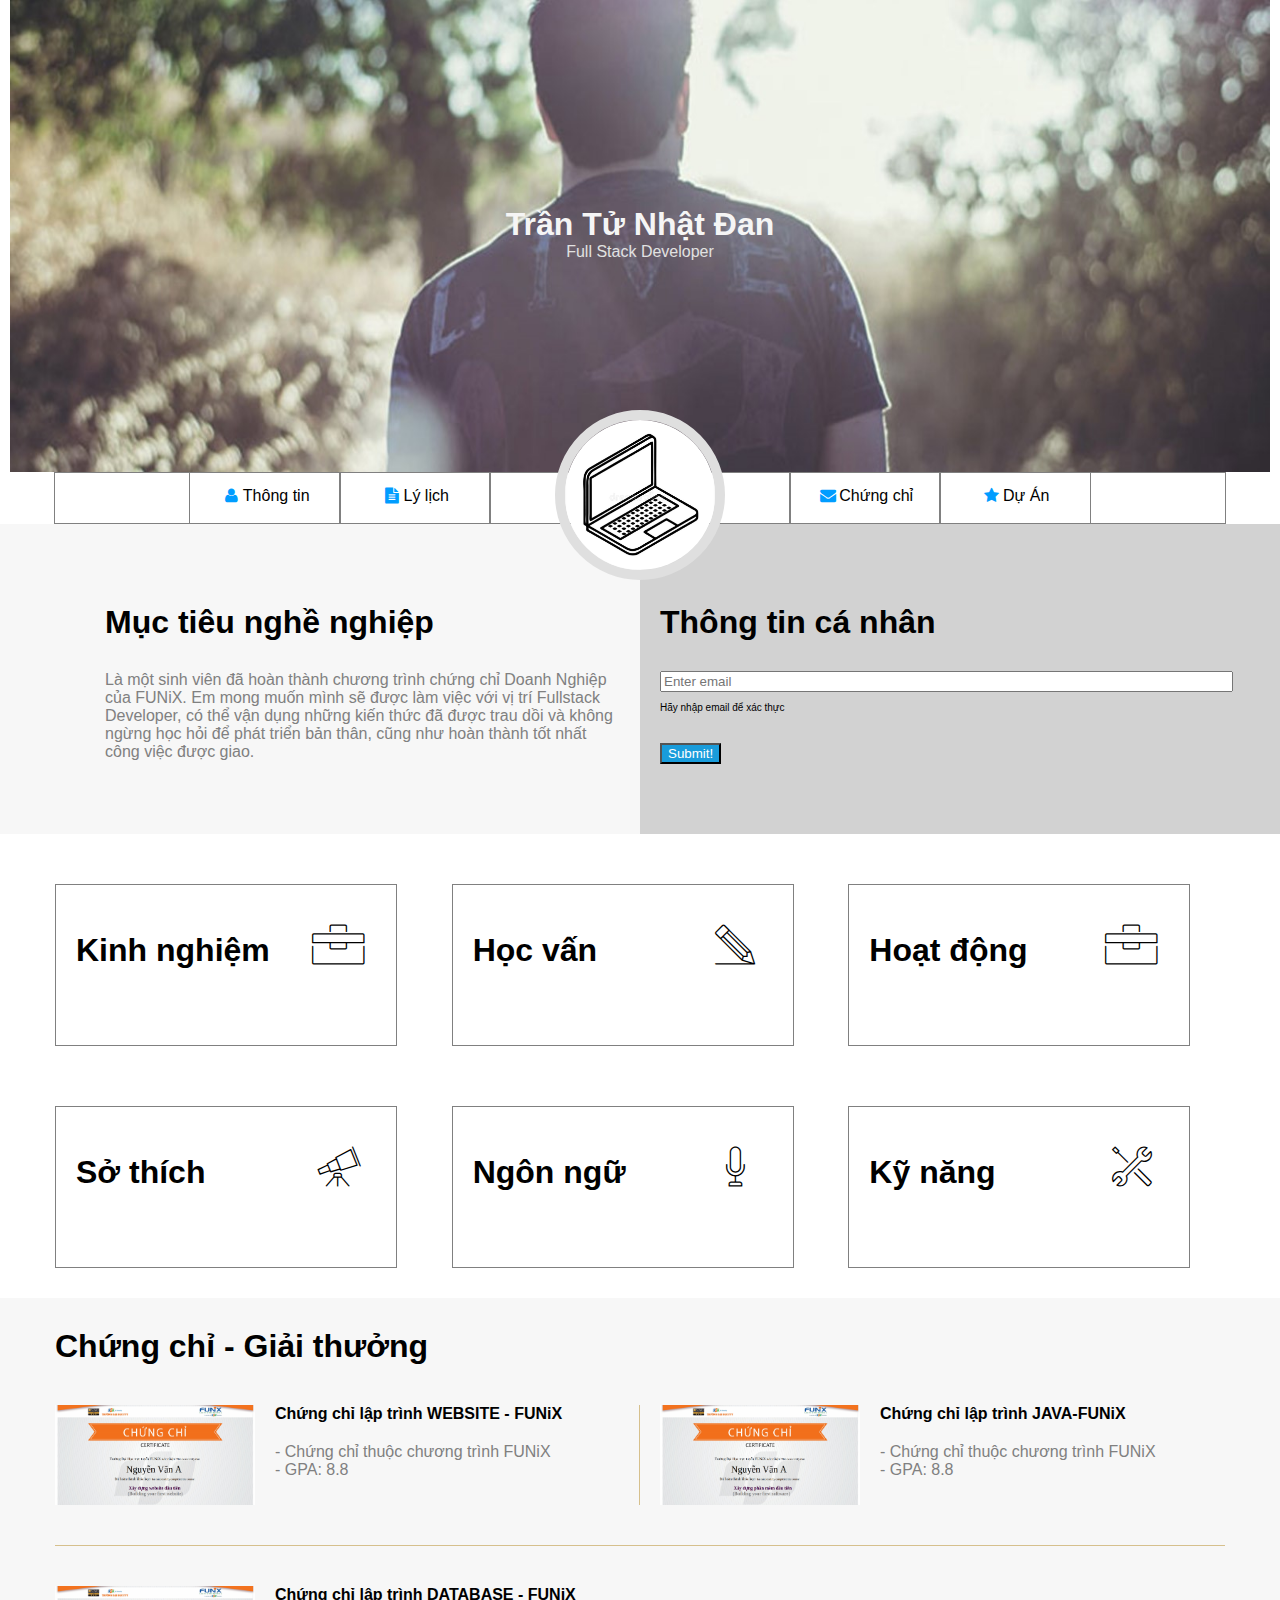
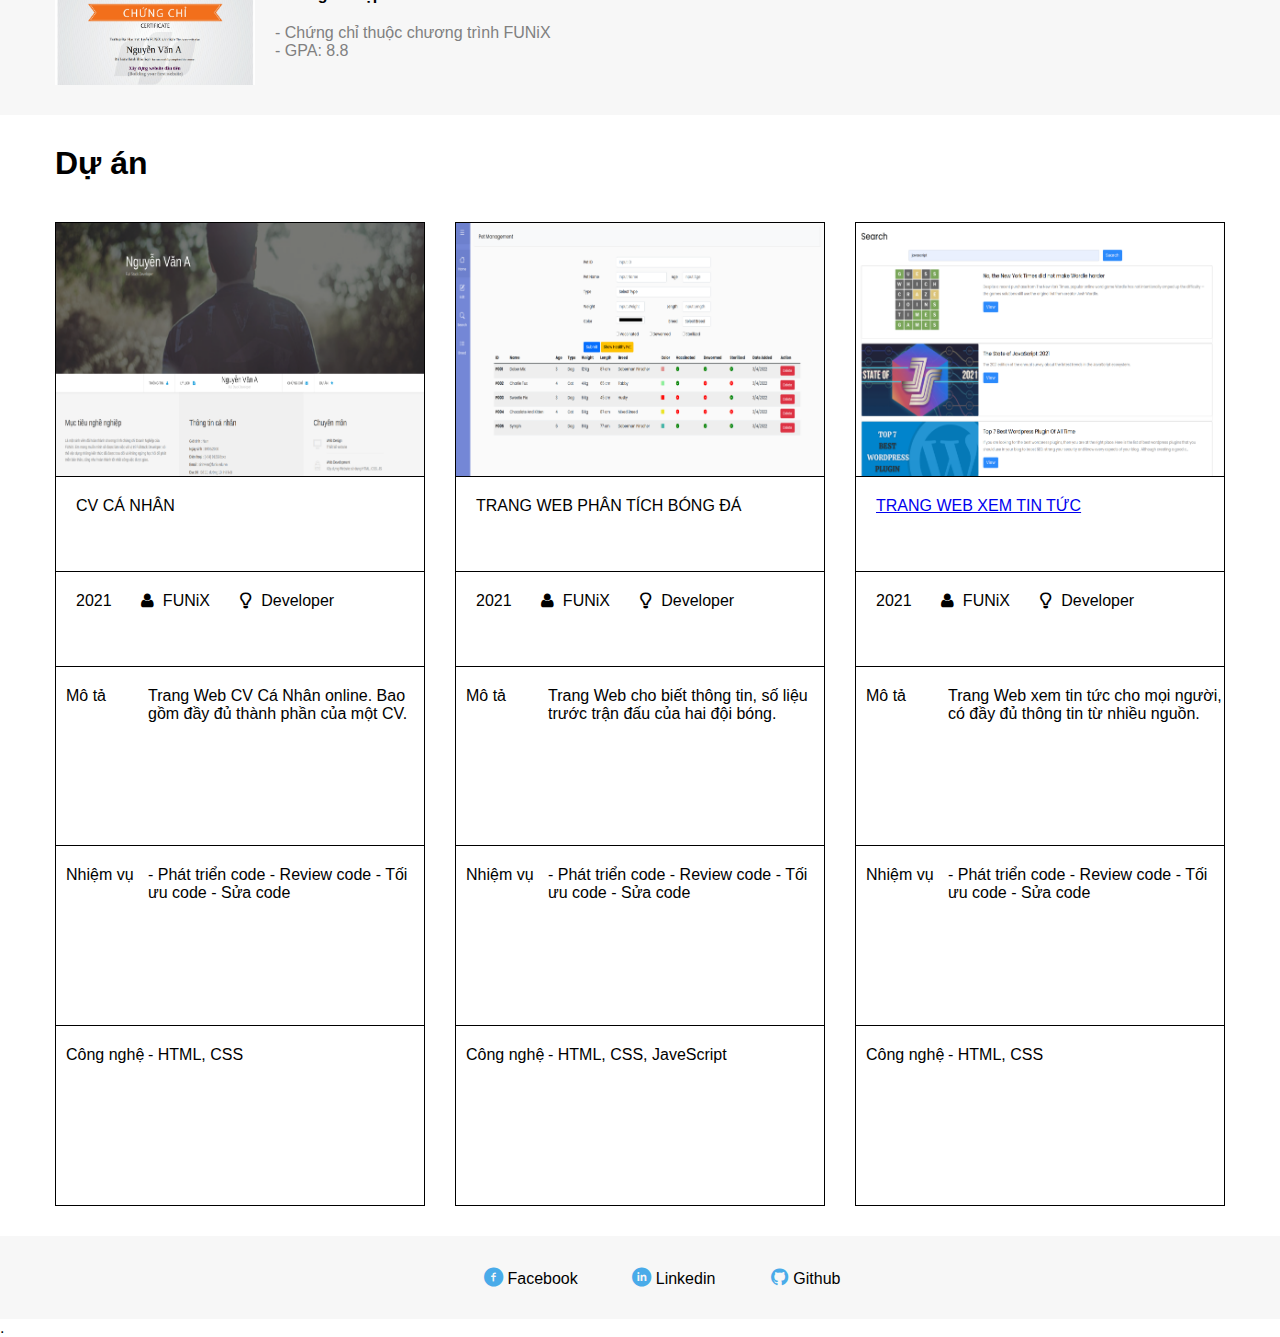
<file: index.html>
<!DOCTYPE html>
<html lang="en">
  <head>
    <meta charset="UTF-8" />
    <meta http-equiv="X-UA-Compatible" content="IE=edge" />
    <meta name="viewport" content="width=device-width, initial-scale=1.0" />
    <link rel="stylesheet" href="./css/style.css" />
    <link rel="stylesheet" href="./css/laptop.css" />
    <link rel="stylesheet" href="./css/tablet.css" />
    <link rel="stylesheet" href="./css/mobile.css" />
    <link rel="stylesheet" href="./css/font.css" />
    <link
      href="https://cdn.jsdelivr.net/npm/bootstrap@5.0.2/dist/css/bootstrap.min.css"
      rel="stylesheet"
      integrity="sha384-EVSTQN3/azprG1Anm3QDgpJLIm9Nao0Yz1ztcQTwFspd3yD65VohhpuuCOmLASjC"
      crossorigin="anonymous"
    />
    <title>Assignment 03</title>
  </head>
  <body>
    <div class="profile">
      <div id="banner" style="padding: 0 10px">
        <img
          class="banner-pics"
          src="images/banner.jpg"
          alt="Banner-picture"
          width="1500"
          height="472"
        />
        <div class="banner-text">
          <h1>Trần Tử Nhật Đan</h1>
          <span>Full Stack Developer</span>
        </div>
      </div>

      <section id="nav-bar">
        <nav class="container" id="navigation-bar">
          <div class="nothing"></div>
          <a class="infos" href="#"><i class="icon-user"></i>Thông tin</a>
          <a class="background infos" href="#"
            ><i class="icon-doc-text-inv"></i>Lý lịch</a
          >
          <div class="name infos">
            <!--<h2>Trần Tử Nhật Đan</h2>
            <span>Full Stack Developer</span>-->
          </div>
          <a class="certificate infos" href="#"
            ><i class="icon-mail-alt"></i>Chứng chỉ</a
          >
          <a class="project infos" href="#"><i class="icon-star-1"></i>Dự Án</a>
          <div class="nothing"></div>
        </nav>
      </section>

      <section id="about" class="bg-grey">
        <div class="container">
          <div id="target">
            <h1 class="section-title">Mục tiêu nghề nghiệp</h1>
            <p class="target-info">
              Là một sinh viên đã hoàn thành chương trình chứng chỉ Doanh Nghiệp
              của FUNiX. Em mong muốn mình sẽ được làm việc với vị trí Fullstack
              Developer, có thể vận dụng những kiến thức đã được trau dồi và
              không ngừng học hỏi để phát triển bản thân, cũng như hoàn thành
              tốt nhất công việc được giao.
            </p>
          </div>
          <div id="personal-info">
            <h1 class="section-title">Thông tin cá nhân</h1>
            <div class="hide person-infos">
              <ul class="mt-40 info">
                <li><span>Giới tính</span> : Nam</li>
                <li><span>Ngày sinh</span> : 18/12/2007</li>
                <li><span>Điện thoại</span> : (+84) 901425xxx</li>
                <li><span>Email</span> : sinhvien@funix.edu.vn</li>
                <li><span>Địa chỉ</span> : Bình Thạnh, Tp.HCM</li>
                <li><span>Website</span> : https://abc.tech</li>
              </ul>
              <a class="links" href="#"><i class="icon-twitter"></i></a>
              <a class="links" href="#"><i class="icon-facebook"></i></a>
              <a class="links" href="#"><i class="icon-gplus"></i></a>
              <a class="links" href="#"><i class="icon-linkedin"></i></a>
            </div>
            <section class="email-submit">
              <input type="email" class="email" placeholder="Enter email" />
              <div class="normal line">Hãy nhập email để xác thực</div>
              <div class="hide error line">Not a valid email</div>
              <button class="btn submit">Submit!</button>
            </section>
          </div>
        </div>
      </section>
    </div>
    <img
      class="profile-img"
      src="images/default-avatar.webp"
      alt="profile-img"
    />
    <section id="job-info">
      <div class="container">
        <div class="job-box" style="margin-top: 20px">
          <h1>Kinh nghiệm</h1>
          <i class="ic-toolbox"></i>
          <div class="skills job-box--0 job">
            <ul class="small-job">
              <li>
                <h2>Công ty X</h2>
                <p><em>11/2022 - Hiện tại</em></p>
                <ul>
                  <li>Full Stack Developer.</li>
                  <li>
                    Xây dựng, phát triển Website theo thiết kế và yêu cầu được
                    giao.
                  </li>
                  <li>Phân tích và quản lí các hệ CSDL của công ty.</li>
                </ul>
              </li>
              <li>
                <h2>Công ty Y</h2>
                <p><em>03/2018 - 09/2022</em></p>
                <ul>
                  <li>Thiết kế Website theo thiết kế của khách hàng.</li>
                  <li>Làm Slide qua các công cụ: PowerPoint, Canva.</li>
                </ul>
              </li>
            </ul>
          </div>
          <div class="view more">↓ View More</div>
          <div class="view less">↑ View Less</div>
        </div>
        <div class="job-box" style="margin-top: 20px">
          <h1>Học vấn</h1>
          <i class="ic-pencil"></i>
          <div class="skills job-box--1 job">
            <ul class="small-job">
              <li>
                <h2>FUNiX</h2>
                <p><em>10/2022 - Hiện tại</em></p>
                <ul>
                  <li>
                    Đang hoàn thành cách chứng chỉ về Lập trình và thiết kế.
                  </li>
                  <li>GPA: 9 / 10</li>
                </ul>
              </li>
              <li>
                <h2>THPT chuyên PTNK</h2>
                <p><em>6/2022 - Hiện tại</em></p>
                <ul>
                  <li>
                    Đang hoàn thành chương trình học về lập trình và công nghệ
                    thông tin.
                  </li>
                  <li>GPA: 9.5 / 10</li>
                </ul>
              </li>
              <li>
                <h2>THPT chuyên Trần Đại Nghĩa</h2>
                <p><em>6/2018 - 5/2022</em></p>
                <ul>
                  <li>Học về các cấu trúc dữ liệu dùng trong lập trình.</li>
                  <li>GPA: 9.2 / 10</li>
                </ul>
              </li>
            </ul>
          </div>
          <div class="view more">↓ View More</div>
          <div class="view less">↑ View Less</div>
        </div>
        <div class="job-box" style="margin-top: 20px">
          <h1>Hoạt động</h1>
          <i class="ic-toolbox"></i>
          <div class="skills job-box--2 job">
            <ul class="small-job">
              <li>
                <h2>Câu lạc bộ Chess NK</h2>
                <p><em>02/2023 - Hiện tại</em></p>
                <ul>
                  <li>Giải Khuyến Khích cấp trường.</li>
                  <li>Tham gia thường xuyên vào các buổi gặp mặt.</li>
                </ul>
              </li>
              <li>
                <h2>Câu lạc bộ Bóng đá</h2>
                <p><em>01/2023 - Hiện tại</em></p>
                <ul>
                  <li>Tập luyện thường xuyên.</li>
                </ul>
              </li>
              <li>
                <h2>Câu lạc bộ Văn Nghệ</h2>
                <p><em>09/2023 - Hiện tại</em></p>
                <ul>
                  <li>Tham gia vào hầu hết các buổi họp.</li>
                  <li>Thực hiện được nhiệm vụ được giao.</li>
                </ul>
              </li>
            </ul>
          </div>
          <div class="view more">↓ View More</div>
          <div class="view less">↑ View Less</div>
        </div>
        <div class="job-box" style="margin-top: 20px">
          <h1>Sở thích</h1>
          <i class="ic-telescope"></i>
          <div id="favorite" class="skills job-box--3">
            <div>
              <i class="ic-megaphone"></i>
              <h2>Âm nhạc</h2>
            </div>
            <div>
              <i class="ic-strategy"></i>
              <h2>Cờ vua</h2>
            </div>
            <div>
              <i class="ic-hotairballoon"></i>
              <h2>Du lịch</h2>
            </div>
            <div>
              <i class="ic-basket"></i>
              <h2>Nấu ăn</h2>
            </div>
          </div>
          <div class="view more">↓ View More</div>
          <div class="view less">↑ View Less</div>
        </div>
        <div class="job-box" style="margin-top: 20px">
          <h1>Ngôn ngữ</h1>
          <i class="ic-mic"></i>
          <div class="skills job-box--4">
            <h2>English - IELTS 7.0</h2>
            <div><span></span><span></span><span class="none"></span></div>
            <h2>Vietnamese - Người bản địa</h2>
            <div><span></span><span></span><span></span></div>
          </div>
          <div class="view more">↓ View More</div>
          <div class="view less">↑ View Less</div>
        </div>
        <div class="job-box" style="margin-top: 20px">
          <h1>Kỹ năng</h1>
          <i class="ic-tools-2"></i>
          <div class="skills job-box--5">
            <h2>HTML</h2>
            <div><span></span><span></span><span class="none"></span></div>
            <h2>CSS</h2>
            <div>
              <span></span><span class="none"></span><span class="none"></span>
            </div>
            <h2>C++</h2>
            <div><span></span><span></span><span></span></div>
            <h2>Python</h2>
            <div>
              <span></span><span class="none"></span><span class="none"></span>
            </div>
          </div>
          <div class="view more">↓ View More</div>
          <div class="view less">↑ View Less</div>
        </div>
      </div>
    </section>
    <section id="certificate" class="bg-grey">
      <div class="container">
        <h1 class="section-title certi-title">Chứng chỉ - Giải thưởng</h1>
        <div class="certi-box">
          <div class="certi-info-1">
            <img src="images/Cert_DBI.png" alt="certi" width="200px" />
            <h2>Chứng chỉ lập trình WEBSITE - FUNiX</h2>
            <p>- Chứng chỉ thuộc chương trình FUNiX</p>
            <p>- GPA: 8.8</p>
          </div>
          <div class="certi-info-2">
            <img src="images/Cert_PRF.png" alt="certi" width="200px" />
            <h2>Chứng chỉ lập trình JAVA-FUNiX</h2>
            <p>- Chứng chỉ thuộc chương trình FUNiX</p>
            <p>- GPA: 8.8</p>
          </div>
          <div class="certi-info-3">
            <img src="images/Cert_WEB.png" alt="certi" width="200px" />
            <h2>Chứng chỉ lập trình DATABASE - FUNiX</h2>
            <p>- Chứng chỉ thuộc chương trình FUNiX</p>
            <p>- GPA: 8.8</p>
          </div>
        </div>
      </div>
    </section>

    <section id="project">
      <div class="container">
        <h1 class="section-title">Dự án</h1>
        <div class="proj-box">
          <div class="proj">
            <img
              class="proj-img"
              src="images/project_1.png"
              alt="project"
              width="400px"
            />
            <div class="first-proj-header proj-header">CV CÁ NHÂN</div>
            <div class="proj-header">
              2021 <i class="icon-user"></i> FUNiX
              <i class="icon-lamp"></i> Developer
            </div>
            <div class="proj-info">Mô tả</div>
            <div>
              Trang Web CV Cá Nhân online. Bao gồm đầy đủ thành phần của một CV.
            </div>
            <div class="proj-info">Nhiệm vụ</div>
            <div>- Phát triển code - Review code - Tối ưu code - Sửa code</div>
            <div class="proj-info">Công nghệ</div>
            <div>- HTML, CSS</div>
          </div>
          <div class="proj">
            <img
              class="proj-img"
              src="images/project_2.png"
              alt="project"
              width="400px"
            />
            <div class="first-proj-header proj-header">
              TRANG WEB PHÂN TÍCH BÓNG ĐÁ
            </div>
            <div class="proj-header">
              2021 <i class="icon-user"></i> FUNiX
              <i class="icon-lamp"></i> Developer
            </div>
            <div class="proj-info">Mô tả</div>
            <div>
              Trang Web cho biết thông tin, số liệu trước trận đấu của hai đội
              bóng.
            </div>
            <div class="proj-info">Nhiệm vụ</div>
            <div>- Phát triển code - Review code - Tối ưu code - Sửa code</div>
            <div class="proj-info">Công nghệ</div>
            <div>- HTML, CSS, JaveScript</div>
          </div>
          <div class="proj">
            <img
              class="proj-img"
              src="images/project_3.png"
              alt="project"
              width="400px"
            />
            <div class="first-proj-header proj-header">
              <a class="project-1" href="project.html">TRANG WEB XEM TIN TỨC</a>
            </div>
            <div class="proj-header">
              2021 <i class="icon-user"></i> FUNiX
              <i class="icon-lamp"></i> Developer
            </div>
            <div class="proj-info">Mô tả</div>
            <div>
              Trang Web xem tin tức cho mọi người, có đầy đủ thông tin từ nhiều
              nguồn.
            </div>
            <div class="proj-info">Nhiệm vụ</div>
            <div>- Phát triển code - Review code - Tối ưu code - Sửa code</div>
            <div class="proj-info">Công nghệ</div>
            <div>- HTML, CSS</div>
          </div>
        </div>
      </div>
    </section>

    <section id="footer" class="bg-grey">
      <div class="container">
        <ul>
          <li><i class="icon-facebook-circled"></i>Facebook</li>
          <li><i class="icon-linkedin-circled"></i>Linkedin</li>
          <li><i class="icon-github-circled"></i>Github</li>
        </ul>
      </div>
    </section>
    <script src="script.js"></script>
    .
  </body>
</html>
</file>
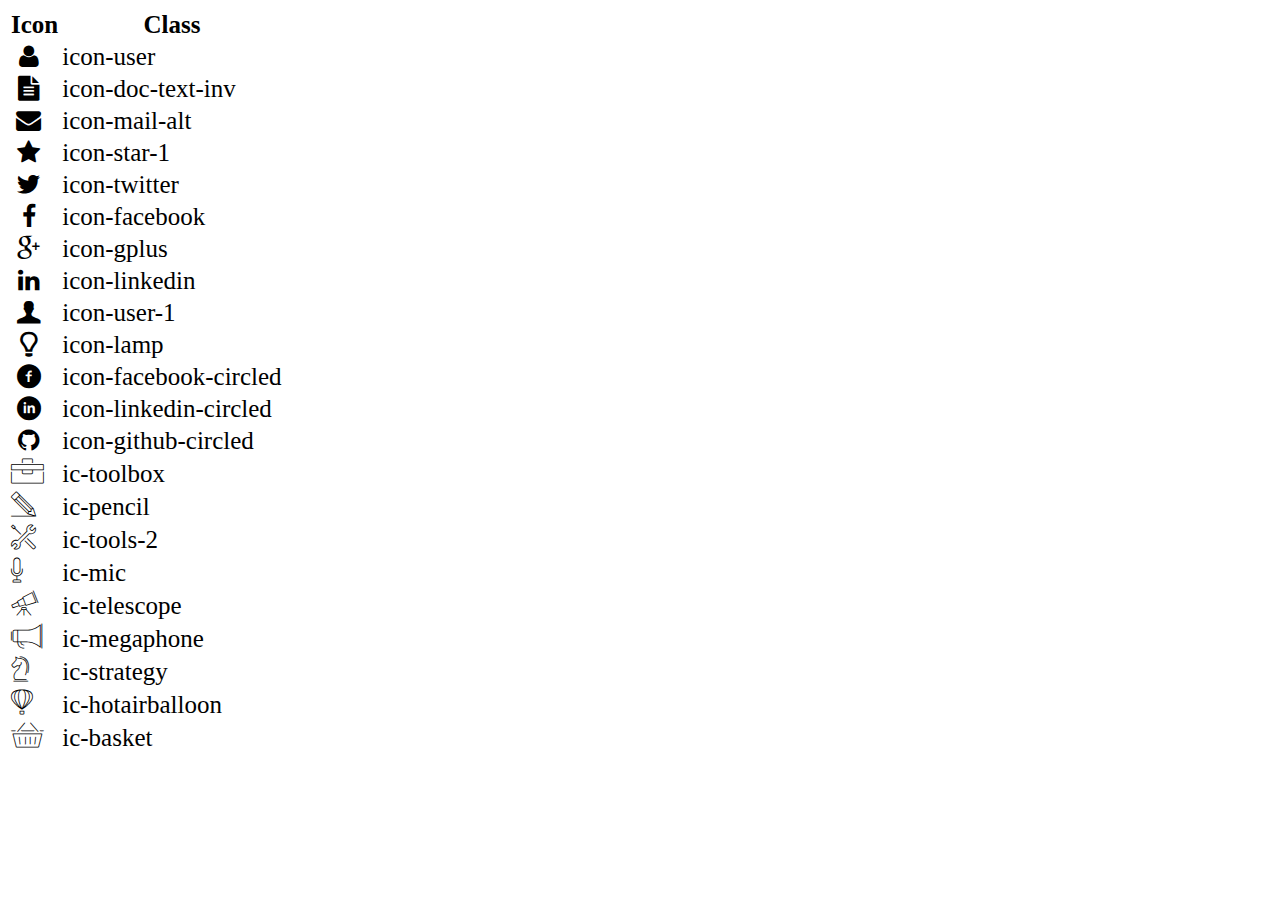
<file: icon-list.html>
<!DOCTYPE html>
<html lang="en">

<head>
    <meta charset="UTF-8">
    <meta http-equiv="X-UA-Compatible" content="IE=edge">
    <meta name="viewport" content="width=device-width, initial-scale=1.0">
    <link rel="stylesheet" href="css/font.css">
    <title>Icon List</title>
</head>

<body>
    <table style="font-size: 25px;">
        <thead>
            <tr>
                <th>Icon</th>
                <th>Class</th>
            </tr>
        </thead>
        <tbody>
            <tr>
                <td><i class="icon-user"></i></td>
                <td>icon-user</td>
            </tr>
            <tr>
                <td><i class="icon-doc-text-inv"></i></td>
                <td>icon-doc-text-inv</td>
            </tr>
            <tr>
                <td><i class="icon-mail-alt"></i></td>
                <td>icon-mail-alt</td>
            </tr>
            <tr>
                <td><i class="icon-star-1"></i></td>
                <td>icon-star-1</td>
            </tr>
            <tr>
                <td><i class="icon-twitter"></i></td>
                <td>icon-twitter</td>
            </tr>
            <tr>
                <td><i class="icon-facebook"></i></td>
                <td>icon-facebook</td>
            </tr>
            <tr>
                <td><i class="icon-gplus"></i></td>
                <td>icon-gplus</td>
            </tr>
            <tr>
                <td><i class="icon-linkedin"></i></td>
                <td>icon-linkedin</td>
            </tr>
            <tr>
                <td><i class="icon-user-1"></i></td>
                <td>icon-user-1</td>
            </tr>
            <tr>
                <td><i class="icon-lamp"></i></td>
                <td>icon-lamp</td>
            </tr>
            <tr>
                <td><i class="icon-facebook-circled"></i></td>
                <td>icon-facebook-circled</td>
            </tr>
            <tr>
                <td><i class="icon-linkedin-circled"></i></td>
                <td>icon-linkedin-circled</td>
            </tr>
            <tr>
                <td><i class="icon-github-circled"></i></td>
                <td>icon-github-circled</td>
            </tr>
            <tr>
                <td><i class="ic-toolbox"></i></td>
                <td>ic-toolbox</td>
            </tr>
            <tr>
                <td><i class="ic-pencil"></i></td>
                <td>ic-pencil</td>
            </tr>
            <tr>
                <td><i class="ic-tools-2"></i></td>
                <td>ic-tools-2</td>
            </tr>

            <tr>
                <td><i class="ic-mic"></i></td>
                <td>ic-mic</td>
            </tr>
            <tr>
                <td><i class="ic-telescope"></i></td>
                <td>ic-telescope</td>
            </tr>
            <tr>
                <td><i class="ic-megaphone"></i></td>
                <td>ic-megaphone</td>
            </tr>
            <tr>
                <td><i class="ic-strategy"></i></td>
                <td>ic-strategy</td>
            </tr>
            <tr>
                <td><i class="ic-hotairballoon"></i></td>
                <td>ic-hotairballoon</td>
            </tr>
            <tr>
                <td><i class="ic-basket"></i></td>
                <td>ic-basket</td>
            </tr>
        </tbody>
    </table>
</body>

</html>
</file>
<file: css/style.css>
* {
  margin: 0px;
  font-family: sans-serif;
}
p {
  color: #808080;
  font-size: 16px;
}
.none {
  display: none;
}
.hide {
  display: none !important;
}
.hoveron {
  outline: none;
  border-color: #2b2b2b;
  box-shadow: 0 0 10px #2b2b2b;
}
.view {
  background-color: rgb(233, 233, 155);
  border-radius: 18px;
  display: inline-block;
  padding: 5px 10px;
  width: 120px;
  height: 35px;
  margin-left: 20px;
}
.view:hover {
  cursor: pointer;
}
.email-submit {
  padding-top: 30px;
}
.email-submit input {
  width: 100%;
  margin-bottom: 10px;
}
.email-submit button {
  background-color: #199cdb;
  color: white;
}
.email-submit button:hover {
  transform: scale(1.1);
}
.line {
  font-size: 10px;
  margin-bottom: 30px;
}
.error {
  color: red;
}
.email:invalid {
  border: 1px solid red;
}
.bg-grey {
  background: #f7f7f7;
}

section > .container {
  width: 1170px;
  margin: auto;
  display: block;

  padding: 30px 50px;
}
.profile-img {
  position: absolute;
  height: 150px;
  border-radius: 50%;
  border: 10px solid rgb(223, 223, 223);
  top: 410px;
  margin: auto;
  left: 0;
  right: 0;
  text-align: center;
}
#nav-bar {
  text-align: center;
}
#banner {
  height: 472px;
}
.banner-pics {
  position: relative;
  width: 100%;
  height: 100%;
}
.banner-text {
  color: rgb(245, 245, 245);
  font-family: sans-serif;
  position: absolute;
  bottom: 68%;
  left: 50%;
  transform: translate(-50%, -50%);
  text-align: center;
}
.banner-text span {
  color: rgb(225, 225, 225);
}
#nav-bar .container {
  padding: 0;
}
#navigation-bar {
  display: grid;
  grid-template-columns: 1fr 150px 150px 300px 150px 150px 1fr;
  justify-items: center;
  border: 0.5px solid grey;
}
.infos {
  /*width: 100px;
  height: 45px;*/
  width: 150px;
  padding-top: 14px;
  border-left: 0.5px solid grey;
  border-right: 0.5px solid grey;
}
.name {
  width: 300px;
  padding-top: 0;
  height: 50px;
}
#nav-bar a {
  text-decoration: none;
}
#nav-bar a:link {
  color: black;
}
#nav-bar a:visited {
  color: black;
}
#nav-bar a:hover {
  font-size: 17px;
}
#nav-bar a:active {
  color: red;
}
#nav-bar i {
  color: rgb(0, 157, 255);
}
#about {
  background: linear-gradient(to right, #f7f7f7 50%, rgb(210, 210, 210) 0%);
}
#about .container {
  display: grid;
  grid-template-columns: 1fr 1fr;
}
#target {
  padding-top: 50px;
  padding-right: 20px;
  padding-left: 100px;
}
.target-info {
  padding-top: 30px;
}
#personal-info {
  padding-top: 50px;
  padding-bottom: 40px;
  padding-left: 20px;
}
#personal-info ul {
  padding-top: 30px;
  padding-left: 0px;
  padding-bottom: 20px;
  list-style: none;
}
#personal-info li {
  margin-bottom: 6px;
}
#personal-info .links:link {
  color: rgb(0, 157, 255);
}
#personal-info .links:visited {
  color: rgb(0, 157, 255);
}
#personal-info .links:hover {
  font-size: 17px;
}
#job-info .container {
  display: grid;
  grid-template-columns: 1fr 1fr 1fr;
  column-gap: 20px;
  grid-template-rows: 1fr 0.5fr;
  row-gap: 40px;
}
.job-box {
  display: grid;
  grid-template-columns: 75% 25%;
  grid-template-rows: 50px 1fr;
  row-gap: 30px;
  width: 300px;
  padding: 40px 20px;
  border: 1px solid grey;
}
.job-box div {
  grid-column: 1 / -1;
}
.job-box h1 {
  display: flex;
  justify-content: flex-start;
  align-items: center;
}
.job-box i {
  display: inline-block;
  text-align: center;
  margin-left: 0px;
}
.job-box h2 {
  margin-bottom: 10px;
}
.job-box p {
  margin-bottom: 10px;
}
.job-box ul {
  margin-bottom: 40px;
}
#job-info i {
  font-size: 40px;
  margin-left: 0px;
}
.small-job {
  padding-left: 10px;
}
.small-job ul {
  padding-left: 10px;
}
.small-job li {
  padding-left: 20px;
}
.small-job li::marker {
  color: rgb(0, 157, 255);
  font-size: 20px;
}
.small-job li li {
  padding-left: 0;
}
.small-job li li {
  list-style-type: "- ";
}
.small-job li li::marker {
  color: black;
}
#favorite {
  display: flex;
  justify-content: center;
  gap: 20px;
}
#favorite div {
  text-align: center;
}
#favorite h2 {
  font-size: 16px;
}
#favorite i {
  font-size: 20px;
  margin: 0;
  margin-bottom: 20px;
  background-color: #fff;
  border: 3px solid rgb(0, 255, 0);
  border-radius: 50%;
  width: 50px;
  height: 50px;
  display: flex;
  align-items: center;
  text-align: center;
  justify-content: center;
}
.job-box div span {
  background: #199cdb;
  display: inline-block;
  height: 4px;
  margin-right: 10px;
  width: 45px;
  margin-bottom: 20px;
}
.job-box .none {
  background: #e9e9e9;
  display: inline-block;
  height: 4px;
  margin-right: 10px;
  width: 45px;
}
.certi-title {
  margin-bottom: 40px;
}
.certi-box {
  display: grid;
  grid-template-columns: 1fr 1fr;
}
.certi-box img {
  float: left;
  margin-right: 20px;
}
.certi-box h2 {
  display: inline-block;
  font-size: 16px;
  margin-bottom: 20px;
}
.certi-info-1 {
  border-right: 1px solid #d6c08d;
  margin-bottom: 40px;
}
.certi-info-2 {
  margin-bottom: 40px;
  margin-left: 20px;
}
.certi-info-3 {
  grid-column: 1 / -1;
  border-top: 1px solid #d6c08d;
  padding-top: 40px;
}
#project .section-title {
  margin-bottom: 40px;
}
#project .proj-box {
  display: grid;
  grid-template-columns: 1fr 1fr 1fr;
  column-gap: 30px;
}
#project .proj {
  display: grid;
  grid-template-rows: 275px 50px 50px 70px 70px 70px;
  grid-template-columns: 100px 300px;
  row-gap: 10px;
  border-left: 1px solid black;
  border-right: 1px solid black;
  justify-content: start;
}
#project .proj div {
  border-bottom: 1px solid black;
  margin-top: 10px;
}
.proj-img,
.proj-header {
  grid-column: 1 / -1;
}
.proj-img {
  border-bottom: 1px solid black;
}
.proj-header {
  padding-left: 20px;
}
.proj-header i {
  margin-left: 20px;
}
.proj-info {
  padding-left: 10px;
}
.project-1:hover {
  font-size: 16.5px;
}
.project-1:active {
  color: #199cdb;
}
#footer ul {
  list-style: none;
  display: flex;
  text-align: center;
  justify-content: center;
  gap: 50px;
}
#footer i {
  color: rgb(73, 171, 233);
  font-size: 20px;
}
</file>
<file: css/laptop.css>
@media screen and (min-width: 1025px) {
  * {
    margin: 0px;
    font-family: sans-serif;
  }

  .bg-grey {
    background: #f7f7f7;
  }

  section > .container {
    width: 1170px;
    margin: auto;
    display: block;

    padding: 30px 50px;
  }
  .profile-img {
    position: absolute;
    height: 150px;
    border-radius: 50%;
    border: 10px solid rgb(223, 223, 223);
    top: 410px;
    margin: auto;
    left: 0;
    right: 0;
    text-align: center;
  }
  #nav-bar {
    text-align: center;
  }
  #banner {
    height: 472px;
  }
  .banner-pics {
    position: relative;
    width: 100%;
    height: 100%;
  }
  .banner-text {
    color: rgb(245, 245, 245);
    font-family: sans-serif;
    position: absolute;
    bottom: 68%;
    left: 50%;
    transform: translate(-50%, -50%);
    text-align: center;
  }
  .banner-text span {
    color: rgb(225, 225, 225);
  }
  #nav-bar .container {
    padding: 0;
  }
  #navigation-bar {
    display: grid;
    grid-template-columns: 1fr 150px 150px 300px 150px 150px 1fr;
    justify-items: center;
    border: 0.5px solid grey;
  }
  .infos {
    /*width: 100px;
    height: 45px;*/
    width: 150px;
    padding-top: 14px;
    border-left: 0.5px solid grey;
    border-right: 0.5px solid grey;
  }
  .name {
    width: 300px;
    padding-top: 0;
    height: 50px;
  }
  #nav-bar a {
    text-decoration: none;
  }
  #nav-bar a:link {
    color: black;
  }
  #nav-bar a:visited {
    color: black;
  }
  #nav-bar a:hover {
    font-size: 17px;
  }
  #nav-bar a:active {
    color: red;
  }
  #nav-bar i {
    color: rgb(0, 157, 255);
  }
  #about {
    background: linear-gradient(to right, #f7f7f7 50%, rgb(210, 210, 210) 0%);
  }
  #about .container {
    display: grid;
    grid-template-columns: 1fr 1fr;
  }
  #target {
    padding-top: 50px;
    padding-right: 20px;
    padding-left: 50px;
  }
  .target-info {
    padding-top: 30px;
  }
  #personal-info {
    padding-top: 50px;
    padding-bottom: 40px;
    padding-left: 20px;
  }
  #personal-info ul {
    padding-top: 30px;
    padding-left: 0px;
    padding-bottom: 20px;
    list-style: none;
  }
  #personal-info li {
    margin-bottom: 6px;
  }
  #personal-info .links:link {
    color: rgb(0, 157, 255);
  }
  #personal-info .links:visited {
    color: rgb(0, 157, 255);
  }
  #personal-info .links:hover {
    font-size: 17px;
  }
  #job-info .container {
    display: grid;
    grid-template-columns: 1fr 1fr 1fr;
    column-gap: 20px;
    grid-template-rows: 1fr 0.5fr;
    row-gap: 40px;
  }
  .job-box {
    display: grid;
    grid-template-columns: 75% 25%;
    grid-template-rows: 50px 1fr;
    row-gap: 30px;
    width: 300px;
    padding: 40px 20px;
    border: 1px solid grey;
  }
  .job-box div {
    grid-column: 1 / -1;
  }
  .job-box h1 {
    display: flex;
    justify-content: flex-start;
    align-items: center;
  }
  .job-box i {
    display: inline-block;
    text-align: center;
    margin-left: 0px;
  }
  .job-box h2 {
    margin-bottom: 10px;
  }
  .job-box p {
    margin-bottom: 10px;
  }
  .job-box ul {
    margin-bottom: 40px;
  }
  #job-info i {
    font-size: 40px;
    margin-left: 0px;
  }
  .small-job {
    padding-left: 10px;
  }
  .small-job ul {
    padding-left: 10px;
  }
  .small-job li {
    padding-left: 20px;
  }
  .small-job li::marker {
    color: rgb(0, 157, 255);
    font-size: 20px;
  }
  .small-job li li {
    padding-left: 0;
  }
  .small-job li li {
    list-style-type: "- ";
  }
  .small-job li li::marker {
    color: black;
  }
  #favorite {
    display: flex;
    justify-content: center;
    gap: 20px;
  }
  #favorite div {
    text-align: center;
  }
  #favorite h2 {
    font-size: 16px;
  }
  #favorite i {
    font-size: 20px;
    margin: 0;
    margin-bottom: 20px;
    background-color: #fff;
    border: 3px solid rgb(0, 255, 0);
    border-radius: 50%;
    width: 50px;
    height: 50px;
    display: flex;
    align-items: center;
    text-align: center;
    justify-content: center;
  }
  .job-box div span {
    background: #199cdb;
    display: inline-block;
    height: 4px;
    margin-right: 10px;
    width: 45px;
    margin-bottom: 20px;
  }
  .job-box .none {
    background: #e9e9e9;
    display: inline-block;
    height: 4px;
    margin-right: 10px;
    width: 45px;
  }
  .certi-title {
    margin-bottom: 40px;
  }
  .certi-box {
    display: grid;
    grid-template-columns: 1fr 1fr;
  }
  .certi-box img {
    float: left;
    margin-right: 20px;
  }
  .certi-box h2 {
    display: inline-block;
    font-size: 16px;
    margin-bottom: 20px;
  }
  .certi-info-1 {
    border-right: 1px solid #d6c08d;
    margin-bottom: 40px;
  }
  .certi-info-2 {
    margin-bottom: 40px;
    margin-left: 20px;
  }
  .certi-info-3 {
    grid-column: 1 / -1;
    border-top: 1px solid #d6c08d;
    padding-top: 40px;
  }
  #project .section-title {
    margin-bottom: 40px;
  }
  #project .proj-box {
    display: grid;
    grid-template-columns: 1fr 1fr 1fr;
    column-gap: 30px;
  }
  #project .proj {
    display: grid;
    grid-template-rows: 3fr 1fr 1fr 2fr 2fr 2fr;
    grid-template-columns: 1fr 3fr;
    row-gap: 10px;
    border-left: 1px solid black;
    border-right: 1px solid black;
    justify-content: start;
  }
  #project .proj div {
    border-bottom: 1px solid black;
    margin-top: 10px;
  }
  .proj-img,
  .proj-header {
    grid-column: 1 / -1;
  }
  .proj-img {
    border-bottom: 1px solid black;
    border-top: 1px solid black;
    width: 100%;
  }
  .proj-header {
    padding-left: 20px;
  }
  .proj-header i {
    margin-left: 20px;
  }
  .proj-info {
    padding-left: 10px;
  }
  #footer ul {
    list-style: none;
    display: flex;
    text-align: center;
    justify-content: center;
    gap: 50px;
  }
  #footer i {
    color: rgb(73, 171, 233);
    font-size: 20px;
  }
}
</file>
<file: css/tablet.css>
@media screen and (min-width: 601px) and (max-width: 1024px) {
  h1 {
    font-size: 10px;
  }
  section {
    width: 100%;
  }
  section > .container {
    padding: 30px 0;
  }
  .profile-img {
    display: none;
  }
  #navigation-bar {
    margin: auto;
    grid-template-columns: 0 2fr 2fr 1fr 2fr 2fr 0;
    border: none;
  }
  .name {
    width: auto;
  }
  .infos {
    width: 100%;
    margin: 0;
  }
  #about .container {
    padding: 0;
  }
  #target {
    padding: 50px 20px;
  }
  #personal-info {
    padding: 50px 20px;
  }
  #job-info .container {
    /*
    grid-template-columns: 1fr 1fr;
    grid-template-rows: none;*/
    display: flex;
    flex-wrap: wrap;
  }
  .job-box {
    width: 40%;
    height: 100%;
    margin: auto;
    margin-bottom: 0;
  }
  .job-box #favorite {
    flex-wrap: wrap;
    align-items: flex-start;
    justify-content: flex-start;
  }
  .certi-box img {
    width: 100%;
  }
  .certi-box p {
    color: grey;
  }
  .certi-info-1 {
    padding-right: 20px;
  }
  .certi-info-2 {
    border-bottom: 1px solid #d6c08d;
    margin-bottom: 0;
    margin-left: 0;
    padding-left: 20px;
  }
  .certi-info-3 {
    grid-column: 1 / 2;
  }
  #project .proj-box {
    grid-template-columns: 33% 33% 33%;
    column-gap: 10px;
  }
  #project .proj {
    grid-template-columns: 1fr 5fr;
    grid-template-rows: 170px 50px 50px 1fr 1fr 1fr;
    row-gap: 0;
  }
  .proj-box div {
    color: gray;
  }
  .proj-img {
    width: 100%;
    border-top: 1px solid black;
  }
  .proj-header {
    padding-left: 10px;
  }
  #project .proj-header {
    margin: 0;
    align-self: center;
    justify-items: center;
  }
  div .first-proj-header {
    color: black;
  }
  #project .proj div {
    margin-top: 0;
  }
  .proj-header .icon-user {
    margin-left: 10px;
  }
  .proj-header .icon-lamp {
    margin-left: 50px;
  }
  .proj-info {
    padding-right: 10px;
  }
  #footer ul {
    padding: 0;
  }
}
</file>
<file: css/mobile.css>
@media screen and (max-width: 600px) {
  section > .container {
    width: 100%;
    padding: 30px 5px;
  }
  .profile-img {
    display: none;
  }
  #navigation-bar {
    margin: auto;
    grid-template-columns: none;
    grid-template-rows: 0 1fr 1fr 1fr 1fr 0;
    border: none;
    margin-bottom: 10px;
  }
  #navigation-bar .name {
    display: none;
  }
  #navigation-bar .infos {
    text-align: start;
    border: none;
    justify-self: start;
    margin-left: 40px;
  }
  #about {
    background: linear-gradient(to bottom, #f7f7f7 50%, rgb(210, 210, 210) 0%);
  }
  #about .container {
    grid-template-columns: none;
    grid-template-rows: 1fr 1fr;
  }
  #about #target {
    padding-left: 20px;
  }
  .job-box {
    width: 100%;
  }
  #job-info .container {
    grid-template-columns: none;
  }
  #certificate .container .certi-box {
    grid-template-columns: none;
  }
  .certi-box img {
    width: 100%;
  }
  .certi-info-1 {
    padding: 0px 0px;
    margin: 0px 0px;
    margin-bottom: 40px;
    border: none;
    border-bottom: 1px solid #d6c08d;
  }
  .certi-info-2 {
    padding: 0px 0px;
    margin: 0px 0px;
    margin-bottom: 40px;
    border: none;
    border-bottom: 1px solid #d6c08d;
  }
  .certi-info-3 {
    padding: 0px 0px;
    margin: 0px 0px;
    margin-bottom: 40px;
    border: none;
  }
  #project .proj-box {
    grid-template-columns: none;
  }
  #project .proj {
    grid-template-columns: 1fr 5fr;
    /*grid-template-rows: 250px 70px 120px 120px 120px 80px;*/
    grid-template-rows: 3fr 1fr 2fr 2fr 2fr 2fr;
    /*column-gap: 20px;*/
  }
  .proj {
    margin-bottom: 40px;
  }
  .proj-img {
    width: 100%;
    border-top: 1px solid black;
  }
  .proj-box div {
    color: gray;
  }
  div .first-proj-header {
    padding: 0;
    margin: 0;
    padding-left: 20px;
    margin-top: 20px;
    color: black;
  } /*
  .proj-header {
    display: flex;
    flex-direction: column;
  }*/
  .proj-header i {
    margin: 0;
  }
  .proj-box .proj-info {
    padding-right: 20px;
  }
  #footer ul {
    padding: 0;
  }
}
</file>
<file: css/font.css>
@font-face {
	font-family: 'open_sanslight';
	src: url('../fonts/OpenSans-Light-webfont.eot');
	src: url('../fonts/OpenSans-Light-webfont.eot#iefix') format('embedded-opentype'),
		url('../fonts/OpenSans-Light-webfont.woff') format('woff'),
		url('../fonts/OpenSans-Light-webfont.ttf') format('truetype'),
		url('../fonts/OpenSans-Light-webfont.svg#open_sanslight') format('svg');
	font-weight: normal;
	font-style: normal;

}

@font-face {
	font-family: 'open_sansitalic';
	src: url('../fonts/OpenSans-Italic-webfont.eot');
	src: url('../fonts/OpenSans-Italic-webfont.eot#iefix') format('embedded-opentype'),
		url('../fonts/OpenSans-Italic-webfont.woff') format('woff'),
		url('../fonts/OpenSans-Italic-webfont.ttf') format('truetype'),
		url('../fonts/OpenSans-Italic-webfont.svg#open_sansitalic') format('svg');
	font-weight: normal;
	font-style: normal;

}

@font-face {
	font-family: 'open_sanssemibold';
	src: url('../fonts/OpenSans-Semibold-webfont.eot');
	src: url('../fonts/OpenSans-Semibold-webfont.eot#iefix') format('embedded-opentype'),
		url('../fonts/OpenSans-Semibold-webfont.woff') format('woff'),
		url('../fonts/OpenSans-Semibold-webfont.ttf') format('truetype'),
		url('../fonts/OpenSans-Semibold-webfont.svg#open_sanssemibold') format('svg');
	font-weight: normal;
	font-style: normal;

}


@font-face {
	font-family: 'open_sanslight_italic';
	src: url('../fonts/OpenSans-LightItalic-webfont.eot');
	src: url('../fonts/OpenSans-LightItalic-webfont.eot#iefix') format('embedded-opentype'),
		url('../fonts/OpenSans-LightItalic-webfont.woff') format('woff'),
		url('../fonts/OpenSans-LightItalic-webfont.ttf') format('truetype'),
		url('../fonts/OpenSans-LightItalic-webfont.svg#open_sanslight_italic') format('svg');
	font-weight: normal;
	font-style: normal;

}

@font-face {
	font-family: 'open_sansregular';
	src: url('../fonts/OpenSans-Regular-webfont.eot');
	src: url('../fonts/OpenSans-Regular-webfont.eot#iefix') format('embedded-opentype'),
		url('../fonts/OpenSans-Regular-webfont.woff') format('woff'),
		url('../fonts/OpenSans-Regular-webfont.ttf') format('truetype'),
		url('../fonts/OpenSans-Regular-webfont.svg#open_sansregular') format('svg');
	font-weight: normal;
	font-style: normal;

}


@font-face {
	font-family: 'fontello';
	src: url('../fonts/fontello.eot');
	src: url('../fonts/fontello.eot#iefix') format('embedded-opentype'),
		url('../fonts/fontello.woff') format('woff'),
		url('../fonts/fontello.ttf') format('truetype'),
		url('../fonts/fontello.svg#fontello') format('svg');
	font-weight: normal;
	font-style: normal;
}

[class^="icon-"]:before,
[class*=" icon-"]:before {
	font-family: "fontello";
	font-style: normal;
	font-weight: normal;
	speak: none;

	display: inline-block;
	text-decoration: inherit;
	width: 1em;
	margin-right: .2em;
	text-align: center;
	/* opacity: .8; */

	/* For safety - reset parent styles, that can break glyph codes*/
	font-variant: normal;
	text-transform: none;

	/* fix buttons height, for twitter bootstrap */
	line-height: 1em;

	/* Animation center compensation - margins should be symmetric */
	/* remove if not needed */
	margin-left: .2em;

	/* you can be more comfortable with increased icons size */
	/* font-size: 120%; */

	/* Font smoothing. That was taken from TWBS */
	-webkit-font-smoothing: antialiased;
	-moz-osx-font-smoothing: grayscale;

	/* Uncomment for 3D effect */
	/* text-shadow: 1px 1px 1px rgba(127, 127, 127, 0.3); */
}

.icon-emo-happy:before {
	content: '\e800';
}

/* '' */
.icon-emo-wink:before {
	content: '\e801';
}

/* '' */
.icon-emo-wink2:before {
	content: '\e802';
}

/* '' */
.icon-emo-unhappy:before {
	content: '\e803';
}

/* '' */
.icon-emo-sleep:before {
	content: '\e804';
}

/* '' */
.icon-emo-thumbsup:before {
	content: '\e805';
}

/* '' */
.icon-emo-devil:before {
	content: '\e806';
}

/* '' */
.icon-emo-surprised:before {
	content: '\e807';
}

/* '' */
.icon-emo-tongue:before {
	content: '\e808';
}

/* '' */
.icon-emo-coffee:before {
	content: '\e809';
}

/* '' */
.icon-emo-sunglasses:before {
	content: '\e80a';
}

/* '' */
.icon-emo-displeased:before {
	content: '\e80b';
}

/* '' */
.icon-emo-beer:before {
	content: '\e80c';
}

/* '' */
.icon-emo-grin:before {
	content: '\e80d';
}

/* '' */
.icon-emo-angry:before {
	content: '\e80e';
}

/* '' */
.icon-emo-saint:before {
	content: '\e80f';
}

/* '' */
.icon-emo-cry:before {
	content: '\e810';
}

/* '' */
.icon-emo-shoot:before {
	content: '\e811';
}

/* '' */
.icon-emo-squint:before {
	content: '\e812';
}

/* '' */
.icon-emo-laugh:before {
	content: '\e813';
}

/* '' */
.icon-spin1:before {
	content: '\e814';
}

/* '' */
.icon-spin2:before {
	content: '\e815';
}

/* '' */
.icon-spin3:before {
	content: '\e816';
}

/* '' */
.icon-spin4:before {
	content: '\e817';
}

/* '' */
.icon-spin5:before {
	content: '\e818';
}

/* '' */
.icon-spin6:before {
	content: '\e819';
}

/* '' */
.icon-firefox:before {
	content: '\e81a';
}

/* '' */
.icon-chrome:before {
	content: '\e81b';
}

/* '' */
.icon-opera:before {
	content: '\e81c';
}

/* '' */
.icon-ie:before {
	content: '\e81d';
}

/* '' */
.icon-crown:before {
	content: '\e81e';
}

/* '' */
.icon-crown-plus:before {
	content: '\e81f';
}

/* '' */
.icon-crown-minus:before {
	content: '\e820';
}

/* '' */
.icon-marquee:before {
	content: '\e821';
}

/* '' */
.icon-glass:before {
	content: '\e822';
}

/* '' */
.icon-music:before {
	content: '\e823';
}

/* '' */
.icon-search:before {
	content: '\e824';
}

/* '' */
.icon-mail:before {
	content: '\e825';
}

/* '' */
.icon-mail-alt:before {
	content: '\e826';
}

/* '' */
.icon-mail-squared:before {
	content: '\e827';
}

/* '' */
.icon-heart:before {
	content: '\e828';
}

/* '' */
.icon-heart-empty:before {
	content: '\e829';
}

/* '' */
.icon-star-1:before {
	content: '\e82a';
}

/* '' */
.icon-star-empty-1:before {
	content: '\e82b';
}

/* '' */
.icon-star-half:before {
	content: '\e82c';
}

/* '' */
.icon-star-half-alt:before {
	content: '\e82d';
}

/* '' */
.icon-user:before {
	content: '\e82e';
}

/* '' */
.icon-user-plus:before {
	content: '\e82f';
}

/* '' */
.icon-user-times:before {
	content: '\e830';
}

/* '' */
.icon-users:before {
	content: '\e831';
}

/* '' */
.icon-male:before {
	content: '\e832';
}

/* '' */
.icon-female:before {
	content: '\e833';
}

/* '' */
.icon-child:before {
	content: '\e834';
}

/* '' */
.icon-user-secret:before {
	content: '\e835';
}

/* '' */
.icon-video:before {
	content: '\e836';
}

/* '' */
.icon-videocam:before {
	content: '\e837';
}

/* '' */
.icon-picture:before {
	content: '\e838';
}

/* '' */
.icon-camera:before {
	content: '\e839';
}

/* '' */
.icon-camera-alt:before {
	content: '\e83a';
}

/* '' */
.icon-th-large:before {
	content: '\e83b';
}

/* '' */
.icon-th:before {
	content: '\e83c';
}

/* '' */
.icon-th-list:before {
	content: '\e83d';
}

/* '' */
.icon-ok:before {
	content: '\e83e';
}

/* '' */
.icon-ok-circled:before {
	content: '\e83f';
}

/* '' */
.icon-ok-circled2:before {
	content: '\e840';
}

/* '' */
.icon-ok-squared:before {
	content: '\e841';
}

/* '' */
.icon-cancel:before {
	content: '\e842';
}

/* '' */
.icon-cancel-circled:before {
	content: '\e843';
}

/* '' */
.icon-cancel-circled2:before {
	content: '\e844';
}

/* '' */
.icon-plus:before {
	content: '\e845';
}

/* '' */
.icon-plus-circled:before {
	content: '\e846';
}

/* '' */
.icon-plus-squared:before {
	content: '\e847';
}

/* '' */
.icon-plus-squared-alt:before {
	content: '\e848';
}

/* '' */
.icon-minus:before {
	content: '\e849';
}

/* '' */
.icon-minus-circled:before {
	content: '\e84a';
}

/* '' */
.icon-minus-squared:before {
	content: '\e84b';
}

/* '' */
.icon-minus-squared-alt:before {
	content: '\e84c';
}

/* '' */
.icon-help:before {
	content: '\e84d';
}

/* '' */
.icon-help-circled:before {
	content: '\e84e';
}

/* '' */
.icon-info-circled:before {
	content: '\e84f';
}

/* '' */
.icon-info:before {
	content: '\e850';
}

/* '' */
.icon-home:before {
	content: '\e851';
}

/* '' */
.icon-link:before {
	content: '\e852';
}

/* '' */
.icon-unlink:before {
	content: '\e853';
}

/* '' */
.icon-link-ext:before {
	content: '\e854';
}

/* '' */
.icon-link-ext-alt:before {
	content: '\e855';
}

/* '' */
.icon-attach:before {
	content: '\e856';
}

/* '' */
.icon-lock:before {
	content: '\e857';
}

/* '' */
.icon-lock-open:before {
	content: '\e858';
}

/* '' */
.icon-lock-open-alt:before {
	content: '\e859';
}

/* '' */
.icon-pin:before {
	content: '\e85a';
}

/* '' */
.icon-eye:before {
	content: '\e85b';
}

/* '' */
.icon-eye-off:before {
	content: '\e85c';
}

/* '' */
.icon-tag-1:before {
	content: '\e85d';
}

/* '' */
.icon-tags:before {
	content: '\e85e';
}

/* '' */
.icon-bookmark:before {
	content: '\e85f';
}

/* '' */
.icon-bookmark-empty:before {
	content: '\e860';
}

/* '' */
.icon-flag:before {
	content: '\e861';
}

/* '' */
.icon-flag-empty:before {
	content: '\e862';
}

/* '' */
.icon-flag-checkered:before {
	content: '\e863';
}

/* '' */
.icon-thumbs-up:before {
	content: '\e864';
}

/* '' */
.icon-thumbs-down:before {
	content: '\e865';
}

/* '' */
.icon-thumbs-up-alt:before {
	content: '\e866';
}

/* '' */
.icon-thumbs-down-alt:before {
	content: '\e867';
}

/* '' */
.icon-download:before {
	content: '\e868';
}

/* '' */
.icon-upload:before {
	content: '\e869';
}

/* '' */
.icon-download-cloud:before {
	content: '\e86a';
}

/* '' */
.icon-upload-cloud:before {
	content: '\e86b';
}

/* '' */
.icon-reply:before {
	content: '\e86c';
}

/* '' */
.icon-reply-all:before {
	content: '\e86d';
}

/* '' */
.icon-forward:before {
	content: '\e86e';
}

/* '' */
.icon-quote-left:before {
	content: '\e86f';
}

/* '' */
.icon-quote-right:before {
	content: '\e870';
}

/* '' */
.icon-code:before {
	content: '\e871';
}

/* '' */
.icon-export:before {
	content: '\e872';
}

/* '' */
.icon-export-alt:before {
	content: '\e873';
}

/* '' */
.icon-share:before {
	content: '\e874';
}

/* '' */
.icon-share-squared:before {
	content: '\e875';
}

/* '' */
.icon-pencil:before {
	content: '\e876';
}

/* '' */
.icon-pencil-squared:before {
	content: '\e877';
}

/* '' */
.icon-edit:before {
	content: '\e878';
}

/* '' */
.icon-print:before {
	content: '\e879';
}

/* '' */
.icon-retweet:before {
	content: '\e87a';
}

/* '' */
.icon-keyboard:before {
	content: '\e87b';
}

/* '' */
.icon-gamepad:before {
	content: '\e87c';
}

/* '' */
.icon-comment:before {
	content: '\e87d';
}

/* '' */
.icon-chat:before {
	content: '\e87e';
}

/* '' */
.icon-comment-empty:before {
	content: '\e87f';
}

/* '' */
.icon-chat-empty:before {
	content: '\e880';
}

/* '' */
.icon-bell:before {
	content: '\e881';
}

/* '' */
.icon-bell-alt:before {
	content: '\e882';
}

/* '' */
.icon-bell-off:before {
	content: '\e883';
}

/* '' */
.icon-bell-off-empty:before {
	content: '\e884';
}

/* '' */
.icon-attention-alt:before {
	content: '\e885';
}

/* '' */
.icon-attention:before {
	content: '\e886';
}

/* '' */
.icon-attention-circled:before {
	content: '\e887';
}

/* '' */
.icon-location:before {
	content: '\e888';
}

/* '' */
.icon-direction:before {
	content: '\e889';
}

/* '' */
.icon-compass:before {
	content: '\e88a';
}

/* '' */
.icon-trash:before {
	content: '\e88b';
}

/* '' */
.icon-trash-empty:before {
	content: '\e88c';
}

/* '' */
.icon-doc:before {
	content: '\e88d';
}

/* '' */
.icon-docs:before {
	content: '\e88e';
}

/* '' */
.icon-doc-text:before {
	content: '\e88f';
}

/* '' */
.icon-doc-inv:before {
	content: '\e890';
}

/* '' */
.icon-doc-text-inv:before {
	content: '\e891';
}

/* '' */
.icon-file-pdf:before {
	content: '\e892';
}

/* '' */
.icon-file-word:before {
	content: '\e893';
}

/* '' */
.icon-file-excel:before {
	content: '\e894';
}

/* '' */
.icon-file-powerpoint:before {
	content: '\e895';
}

/* '' */
.icon-file-image:before {
	content: '\e896';
}

/* '' */
.icon-file-archive:before {
	content: '\e897';
}

/* '' */
.icon-file-audio:before {
	content: '\e898';
}

/* '' */
.icon-file-video:before {
	content: '\e899';
}

/* '' */
.icon-file-code:before {
	content: '\e89a';
}

/* '' */
.icon-folder:before {
	content: '\e89b';
}

/* '' */
.icon-folder-open:before {
	content: '\e89c';
}

/* '' */
.icon-folder-empty:before {
	content: '\e89d';
}

/* '' */
.icon-folder-open-empty:before {
	content: '\e89e';
}

/* '' */
.icon-box:before {
	content: '\e89f';
}

/* '' */
.icon-rss:before {
	content: '\e8a0';
}

/* '' */
.icon-rss-squared:before {
	content: '\e8a1';
}

/* '' */
.icon-phone:before {
	content: '\e8a2';
}

/* '' */
.icon-phone-squared:before {
	content: '\e8a3';
}

/* '' */
.icon-fax:before {
	content: '\e8a4';
}

/* '' */
.icon-menu:before {
	content: '\e8a5';
}

/* '' */
.icon-cog:before {
	content: '\e8a6';
}

/* '' */
.icon-cog-alt:before {
	content: '\e8a7';
}

/* '' */
.icon-wrench:before {
	content: '\e8a8';
}

/* '' */
.icon-sliders:before {
	content: '\e8a9';
}

/* '' */
.icon-basket:before {
	content: '\e8aa';
}

/* '' */
.icon-cart-plus:before {
	content: '\e8ab';
}

/* '' */
.icon-cart-arrow-down:before {
	content: '\e8ac';
}

/* '' */
.icon-calendar:before {
	content: '\e8ad';
}

/* '' */
.icon-calendar-empty:before {
	content: '\e8ae';
}

/* '' */
.icon-login:before {
	content: '\e8af';
}

/* '' */
.icon-logout:before {
	content: '\e8b0';
}

/* '' */
.icon-mic:before {
	content: '\e8b1';
}

/* '' */
.icon-mute:before {
	content: '\e8b2';
}

/* '' */
.icon-volume-off:before {
	content: '\e8b3';
}

/* '' */
.icon-volume-down:before {
	content: '\e8b4';
}

/* '' */
.icon-volume-up:before {
	content: '\e8b5';
}

/* '' */
.icon-headphones:before {
	content: '\e8b6';
}

/* '' */
.icon-clock:before {
	content: '\e8b7';
}

/* '' */
.icon-lightbulb:before {
	content: '\e8b8';
}

/* '' */
.icon-block:before {
	content: '\e8b9';
}

/* '' */
.icon-resize-full:before {
	content: '\e8ba';
}

/* '' */
.icon-resize-full-alt:before {
	content: '\e8bb';
}

/* '' */
.icon-resize-small:before {
	content: '\e8bc';
}

/* '' */
.icon-resize-vertical:before {
	content: '\e8bd';
}

/* '' */
.icon-resize-horizontal:before {
	content: '\e8be';
}

/* '' */
.icon-move:before {
	content: '\e8bf';
}

/* '' */
.icon-zoom-in:before {
	content: '\e8c0';
}

/* '' */
.icon-zoom-out:before {
	content: '\e8c1';
}

/* '' */
.icon-down-circled2:before {
	content: '\e8c2';
}

/* '' */
.icon-up-circled2:before {
	content: '\e8c3';
}

/* '' */
.icon-left-circled2:before {
	content: '\e8c4';
}

/* '' */
.icon-right-circled2:before {
	content: '\e8c5';
}

/* '' */
.icon-down-dir:before {
	content: '\e8c6';
}

/* '' */
.icon-up-dir:before {
	content: '\e8c7';
}

/* '' */
.icon-left-dir:before {
	content: '\e8c8';
}

/* '' */
.icon-right-dir:before {
	content: '\e8c9';
}

/* '' */
.icon-down-open:before {
	content: '\e8ca';
}

/* '' */
.icon-left-open:before {
	content: '\e8cb';
}

/* '' */
.icon-right-open:before {
	content: '\e8cc';
}

/* '' */
.icon-up-open:before {
	content: '\e8cd';
}

/* '' */
.icon-angle-left:before {
	content: '\e8ce';
}

/* '' */
.icon-angle-right:before {
	content: '\e8cf';
}

/* '' */
.icon-angle-up:before {
	content: '\e8d0';
}

/* '' */
.icon-angle-down:before {
	content: '\e8d1';
}

/* '' */
.icon-angle-circled-left:before {
	content: '\e8d2';
}

/* '' */
.icon-angle-circled-right:before {
	content: '\e8d3';
}

/* '' */
.icon-angle-circled-up:before {
	content: '\e8d4';
}

/* '' */
.icon-angle-circled-down:before {
	content: '\e8d5';
}

/* '' */
.icon-angle-double-left:before {
	content: '\e8d6';
}

/* '' */
.icon-angle-double-right:before {
	content: '\e8d7';
}

/* '' */
.icon-angle-double-up:before {
	content: '\e8d8';
}

/* '' */
.icon-angle-double-down:before {
	content: '\e8d9';
}

/* '' */
.icon-down:before {
	content: '\e8da';
}

/* '' */
.icon-left:before {
	content: '\e8db';
}

/* '' */
.icon-right:before {
	content: '\e8dc';
}

/* '' */
.icon-up:before {
	content: '\e8dd';
}

/* '' */
.icon-down-big:before {
	content: '\e8de';
}

/* '' */
.icon-left-big:before {
	content: '\e8df';
}

/* '' */
.icon-right-big:before {
	content: '\e8e0';
}

/* '' */
.icon-up-big:before {
	content: '\e8e1';
}

/* '' */
.icon-right-hand:before {
	content: '\e8e2';
}

/* '' */
.icon-left-hand:before {
	content: '\e8e3';
}

/* '' */
.icon-up-hand:before {
	content: '\e8e4';
}

/* '' */
.icon-down-hand:before {
	content: '\e8e5';
}

/* '' */
.icon-left-circled:before {
	content: '\e8e6';
}

/* '' */
.icon-right-circled:before {
	content: '\e8e7';
}

/* '' */
.icon-up-circled:before {
	content: '\e8e8';
}

/* '' */
.icon-down-circled:before {
	content: '\e8e9';
}

/* '' */
.icon-cw:before {
	content: '\e8ea';
}

/* '' */
.icon-ccw:before {
	content: '\e8eb';
}

/* '' */
.icon-arrows-cw:before {
	content: '\e8ec';
}

/* '' */
.icon-level-up:before {
	content: '\e8ed';
}

/* '' */
.icon-level-down:before {
	content: '\e8ee';
}

/* '' */
.icon-shuffle:before {
	content: '\e8ef';
}

/* '' */
.icon-exchange:before {
	content: '\e8f0';
}

/* '' */
.icon-history:before {
	content: '\e8f1';
}

/* '' */
.icon-expand:before {
	content: '\e8f2';
}

/* '' */
.icon-collapse:before {
	content: '\e8f3';
}

/* '' */
.icon-expand-right:before {
	content: '\e8f4';
}

/* '' */
.icon-collapse-left:before {
	content: '\e8f5';
}

/* '' */
.icon-play:before {
	content: '\e8f6';
}

/* '' */
.icon-play-circled:before {
	content: '\e8f7';
}

/* '' */
.icon-play-circled2:before {
	content: '\e8f8';
}

/* '' */
.icon-stop:before {
	content: '\e8f9';
}

/* '' */
.icon-pause:before {
	content: '\e8fa';
}

/* '' */
.icon-to-end:before {
	content: '\e8fb';
}

/* '' */
.icon-to-end-alt:before {
	content: '\e8fc';
}

/* '' */
.icon-to-start:before {
	content: '\e8fd';
}

/* '' */
.icon-to-start-alt:before {
	content: '\e8fe';
}

/* '' */
.icon-fast-fw:before {
	content: '\e8ff';
}

/* '' */
.icon-fast-bw:before {
	content: '\e900';
}

/* '' */
.icon-eject:before {
	content: '\e901';
}

/* '' */
.icon-target:before {
	content: '\e902';
}

/* '' */
.icon-signal:before {
	content: '\e903';
}

/* '' */
.icon-wifi:before {
	content: '\e904';
}

/* '' */
.icon-award:before {
	content: '\e905';
}

/* '' */
.icon-desktop:before {
	content: '\e906';
}

/* '' */
.icon-laptop:before {
	content: '\e907';
}

/* '' */
.icon-tablet:before {
	content: '\e908';
}

/* '' */
.icon-mobile:before {
	content: '\e909';
}

/* '' */
.icon-inbox:before {
	content: '\e90a';
}

/* '' */
.icon-globe:before {
	content: '\e90b';
}

/* '' */
.icon-sun:before {
	content: '\e90c';
}

/* '' */
.icon-cloud:before {
	content: '\e90d';
}

/* '' */
.icon-flash:before {
	content: '\e90e';
}

/* '' */
.icon-moon:before {
	content: '\e90f';
}

/* '' */
.icon-umbrella-1:before {
	content: '\e910';
}

/* '' */
.icon-flight:before {
	content: '\e911';
}

/* '' */
.icon-fighter-jet:before {
	content: '\e912';
}

/* '' */
.icon-paper-plane:before {
	content: '\e913';
}

/* '' */
.icon-paper-plane-empty:before {
	content: '\e914';
}

/* '' */
.icon-space-shuttle:before {
	content: '\e915';
}

/* '' */
.icon-leaf:before {
	content: '\e916';
}

/* '' */
.icon-font:before {
	content: '\e917';
}

/* '' */
.icon-bold:before {
	content: '\e918';
}

/* '' */
.icon-medium:before {
	content: '\e919';
}

/* '' */
.icon-italic:before {
	content: '\e91a';
}

/* '' */
.icon-header:before {
	content: '\e91b';
}

/* '' */
.icon-paragraph:before {
	content: '\e91c';
}

/* '' */
.icon-text-height:before {
	content: '\e91d';
}

/* '' */
.icon-text-width:before {
	content: '\e91e';
}

/* '' */
.icon-align-left:before {
	content: '\e91f';
}

/* '' */
.icon-align-center:before {
	content: '\e920';
}

/* '' */
.icon-align-right:before {
	content: '\e921';
}

/* '' */
.icon-align-justify:before {
	content: '\e922';
}

/* '' */
.icon-list:before {
	content: '\e923';
}

/* '' */
.icon-indent-left:before {
	content: '\e924';
}

/* '' */
.icon-indent-right:before {
	content: '\e925';
}

/* '' */
.icon-list-bullet:before {
	content: '\e926';
}

/* '' */
.icon-list-numbered:before {
	content: '\e927';
}

/* '' */
.icon-strike:before {
	content: '\e928';
}

/* '' */
.icon-underline:before {
	content: '\e929';
}

/* '' */
.icon-superscript:before {
	content: '\e92a';
}

/* '' */
.icon-subscript:before {
	content: '\e92b';
}

/* '' */
.icon-table:before {
	content: '\e92c';
}

/* '' */
.icon-columns:before {
	content: '\e92d';
}

/* '' */
.icon-crop:before {
	content: '\e92e';
}

/* '' */
.icon-scissors:before {
	content: '\e92f';
}

/* '' */
.icon-paste:before {
	content: '\e930';
}

/* '' */
.icon-briefcase:before {
	content: '\e931';
}

/* '' */
.icon-suitcase:before {
	content: '\e932';
}

/* '' */
.icon-ellipsis:before {
	content: '\e933';
}

/* '' */
.icon-ellipsis-vert:before {
	content: '\e934';
}

/* '' */
.icon-off:before {
	content: '\e935';
}

/* '' */
.icon-road:before {
	content: '\e936';
}

/* '' */
.icon-list-alt:before {
	content: '\e937';
}

/* '' */
.icon-qrcode:before {
	content: '\e938';
}

/* '' */
.icon-barcode:before {
	content: '\e939';
}

/* '' */
.icon-book:before {
	content: '\e93a';
}

/* '' */
.icon-ajust:before {
	content: '\e93b';
}

/* '' */
.icon-tint:before {
	content: '\e93c';
}

/* '' */
.icon-toggle-off:before {
	content: '\e93d';
}

/* '' */
.icon-toggle-on:before {
	content: '\e93e';
}

/* '' */
.icon-check:before {
	content: '\e93f';
}

/* '' */
.icon-check-empty:before {
	content: '\e940';
}

/* '' */
.icon-circle:before {
	content: '\e941';
}

/* '' */
.icon-circle-empty:before {
	content: '\e942';
}

/* '' */
.icon-circle-thin:before {
	content: '\e943';
}

/* '' */
.icon-circle-notch:before {
	content: '\e944';
}

/* '' */
.icon-dot-circled:before {
	content: '\e945';
}

/* '' */
.icon-asterisk:before {
	content: '\e946';
}

/* '' */
.icon-gift:before {
	content: '\e947';
}

/* '' */
.icon-fire:before {
	content: '\e948';
}

/* '' */
.icon-magnet:before {
	content: '\e949';
}

/* '' */
.icon-chart-bar:before {
	content: '\e94a';
}

/* '' */
.icon-chart-area:before {
	content: '\e94b';
}

/* '' */
.icon-chart-pie:before {
	content: '\e94c';
}

/* '' */
.icon-chart-line:before {
	content: '\e94d';
}

/* '' */
.icon-ticket:before {
	content: '\e94e';
}

/* '' */
.icon-credit-card:before {
	content: '\e94f';
}

/* '' */
.icon-floppy:before {
	content: '\e950';
}

/* '' */
.icon-megaphone:before {
	content: '\e951';
}

/* '' */
.icon-hdd:before {
	content: '\e952';
}

/* '' */
.icon-key:before {
	content: '\e953';
}

/* '' */
.icon-fork:before {
	content: '\e954';
}

/* '' */
.icon-rocket:before {
	content: '\e955';
}

/* '' */
.icon-bug:before {
	content: '\e956';
}

/* '' */
.icon-certificate:before {
	content: '\e957';
}

/* '' */
.icon-tasks:before {
	content: '\e958';
}

/* '' */
.icon-filter:before {
	content: '\e959';
}

/* '' */
.icon-beaker:before {
	content: '\e95a';
}

/* '' */
.icon-magic:before {
	content: '\e95b';
}

/* '' */
.icon-cab:before {
	content: '\e95c';
}

/* '' */
.icon-taxi:before {
	content: '\e95d';
}

/* '' */
.icon-truck:before {
	content: '\e95e';
}

/* '' */
.icon-bus:before {
	content: '\e95f';
}

/* '' */
.icon-bicycle:before {
	content: '\e960';
}

/* '' */
.icon-motorcycle:before {
	content: '\e961';
}

/* '' */
.icon-train:before {
	content: '\e962';
}

/* '' */
.icon-subway:before {
	content: '\e963';
}

/* '' */
.icon-ship:before {
	content: '\e964';
}

/* '' */
.icon-money:before {
	content: '\e965';
}

/* '' */
.icon-euro:before {
	content: '\e966';
}

/* '' */
.icon-pound:before {
	content: '\e967';
}

/* '' */
.icon-dollar:before {
	content: '\e968';
}

/* '' */
.icon-rupee:before {
	content: '\e969';
}

/* '' */
.icon-yen:before {
	content: '\e96a';
}

/* '' */
.icon-rouble:before {
	content: '\e96b';
}

/* '' */
.icon-shekel:before {
	content: '\e96c';
}

/* '' */
.icon-try:before {
	content: '\e96d';
}

/* '' */
.icon-won:before {
	content: '\e96e';
}

/* '' */
.icon-bitcoin:before {
	content: '\e96f';
}

/* '' */
.icon-viacoin:before {
	content: '\e970';
}

/* '' */
.icon-sort:before {
	content: '\e971';
}

/* '' */
.icon-sort-down:before {
	content: '\e972';
}

/* '' */
.icon-sort-up:before {
	content: '\e973';
}

/* '' */
.icon-sort-alt-up:before {
	content: '\e974';
}

/* '' */
.icon-sort-alt-down:before {
	content: '\e975';
}

/* '' */
.icon-sort-name-up:before {
	content: '\e976';
}

/* '' */
.icon-sort-name-down:before {
	content: '\e977';
}

/* '' */
.icon-sort-number-up:before {
	content: '\e978';
}

/* '' */
.icon-sort-number-down:before {
	content: '\e979';
}

/* '' */
.icon-hammer:before {
	content: '\e97a';
}

/* '' */
.icon-gauge:before {
	content: '\e97b';
}

/* '' */
.icon-sitemap:before {
	content: '\e97c';
}

/* '' */
.icon-spinner:before {
	content: '\e97d';
}

/* '' */
.icon-coffee:before {
	content: '\e97e';
}

/* '' */
.icon-food:before {
	content: '\e97f';
}

/* '' */
.icon-beer:before {
	content: '\e980';
}

/* '' */
.icon-user-md:before {
	content: '\e981';
}

/* '' */
.icon-stethoscope:before {
	content: '\e982';
}

/* '' */
.icon-heartbeat:before {
	content: '\e983';
}

/* '' */
.icon-ambulance:before {
	content: '\e984';
}

/* '' */
.icon-medkit:before {
	content: '\e985';
}

/* '' */
.icon-h-sigh:before {
	content: '\e986';
}

/* '' */
.icon-bed:before {
	content: '\e987';
}

/* '' */
.icon-hospital:before {
	content: '\e988';
}

/* '' */
.icon-building:before {
	content: '\e989';
}

/* '' */
.icon-building-filled:before {
	content: '\e98a';
}

/* '' */
.icon-bank:before {
	content: '\e98b';
}

/* '' */
.icon-smile:before {
	content: '\e98c';
}

/* '' */
.icon-frown:before {
	content: '\e98d';
}

/* '' */
.icon-meh:before {
	content: '\e98e';
}

/* '' */
.icon-anchor:before {
	content: '\e98f';
}

/* '' */
.icon-terminal:before {
	content: '\e990';
}

/* '' */
.icon-eraser:before {
	content: '\e991';
}

/* '' */
.icon-puzzle:before {
	content: '\e992';
}

/* '' */
.icon-shield:before {
	content: '\e993';
}

/* '' */
.icon-extinguisher:before {
	content: '\e994';
}

/* '' */
.icon-bullseye:before {
	content: '\e995';
}

/* '' */
.icon-wheelchair:before {
	content: '\e996';
}

/* '' */
.icon-language:before {
	content: '\e997';
}

/* '' */
.icon-graduation-cap:before {
	content: '\e998';
}

/* '' */
.icon-paw:before {
	content: '\e999';
}

/* '' */
.icon-spoon:before {
	content: '\e99a';
}

/* '' */
.icon-cube:before {
	content: '\e99b';
}

/* '' */
.icon-cubes:before {
	content: '\e99c';
}

/* '' */
.icon-recycle:before {
	content: '\e99d';
}

/* '' */
.icon-tree:before {
	content: '\e99e';
}

/* '' */
.icon-database:before {
	content: '\e99f';
}

/* '' */
.icon-server:before {
	content: '\e9a0';
}

/* '' */
.icon-lifebuoy:before {
	content: '\e9a1';
}

/* '' */
.icon-rebel:before {
	content: '\e9a2';
}

/* '' */
.icon-empire:before {
	content: '\e9a3';
}

/* '' */
.icon-bomb:before {
	content: '\e9a4';
}

/* '' */
.icon-soccer-ball:before {
	content: '\e9a5';
}

/* '' */
.icon-tty:before {
	content: '\e9a6';
}

/* '' */
.icon-binoculars:before {
	content: '\e9a7';
}

/* '' */
.icon-plug:before {
	content: '\e9a8';
}

/* '' */
.icon-newspaper:before {
	content: '\e9a9';
}

/* '' */
.icon-calc:before {
	content: '\e9aa';
}

/* '' */
.icon-copyright:before {
	content: '\e9ab';
}

/* '' */
.icon-at:before {
	content: '\e9ac';
}

/* '' */
.icon-eyedropper:before {
	content: '\e9ad';
}

/* '' */
.icon-brush:before {
	content: '\e9ae';
}

/* '' */
.icon-birthday:before {
	content: '\e9af';
}

/* '' */
.icon-diamond:before {
	content: '\e9b0';
}

/* '' */
.icon-street-view:before {
	content: '\e9b1';
}

/* '' */
.icon-venus:before {
	content: '\e9b2';
}

/* '' */
.icon-mars:before {
	content: '\e9b3';
}

/* '' */
.icon-mercury:before {
	content: '\e9b4';
}

/* '' */
.icon-transgender:before {
	content: '\e9b5';
}

/* '' */
.icon-transgender-alt:before {
	content: '\e9b6';
}

/* '' */
.icon-venus-double:before {
	content: '\e9b7';
}

/* '' */
.icon-mars-double:before {
	content: '\e9b8';
}

/* '' */
.icon-venus-mars:before {
	content: '\e9b9';
}

/* '' */
.icon-mars-stroke:before {
	content: '\e9ba';
}

/* '' */
.icon-mars-stroke-v:before {
	content: '\e9bb';
}

/* '' */
.icon-mars-stroke-h:before {
	content: '\e9bc';
}

/* '' */
.icon-neuter:before {
	content: '\e9bd';
}

/* '' */
.icon-cc-visa:before {
	content: '\e9be';
}

/* '' */
.icon-cc-mastercard:before {
	content: '\e9bf';
}

/* '' */
.icon-cc-discover:before {
	content: '\e9c0';
}

/* '' */
.icon-cc-amex:before {
	content: '\e9c1';
}

/* '' */
.icon-cc-paypal:before {
	content: '\e9c2';
}

/* '' */
.icon-cc-stripe:before {
	content: '\e9c3';
}

/* '' */
.icon-adn:before {
	content: '\e9c4';
}

/* '' */
.icon-android:before {
	content: '\e9c5';
}

/* '' */
.icon-angellist:before {
	content: '\e9c6';
}

/* '' */
.icon-apple:before {
	content: '\e9c7';
}

/* '' */
.icon-behance:before {
	content: '\e9c8';
}

/* '' */
.icon-behance-squared:before {
	content: '\e9c9';
}

/* '' */
.icon-bitbucket:before {
	content: '\e9ca';
}

/* '' */
.icon-bitbucket-squared:before {
	content: '\e9cb';
}

/* '' */
.icon-buysellads:before {
	content: '\e9cc';
}

/* '' */
.icon-cc:before {
	content: '\e9cd';
}

/* '' */
.icon-codeopen:before {
	content: '\e9ce';
}

/* '' */
.icon-connectdevelop:before {
	content: '\e9cf';
}

/* '' */
.icon-css3:before {
	content: '\e9d0';
}

/* '' */
.icon-dashcube:before {
	content: '\e9d1';
}

/* '' */
.icon-delicious:before {
	content: '\e9d2';
}

/* '' */
.icon-deviantart:before {
	content: '\e9d3';
}

/* '' */
.icon-digg:before {
	content: '\e9d4';
}

/* '' */
.icon-dribbble:before {
	content: '\e9d5';
}

/* '' */
.icon-dropbox:before {
	content: '\e9d6';
}

/* '' */
.icon-drupal:before {
	content: '\e9d7';
}

/* '' */
.icon-facebook:before {
	content: '\e9d8';
}

/* '' */
.icon-facebook-squared:before {
	content: '\e9d9';
}

/* '' */
.icon-facebook-official:before {
	content: '\e9da';
}

/* '' */
.icon-flickr:before {
	content: '\e9db';
}

/* '' */
.icon-forumbee:before {
	content: '\e9dc';
}

/* '' */
.icon-foursquare:before {
	content: '\e9dd';
}

/* '' */
.icon-git-squared:before {
	content: '\e9de';
}

/* '' */
.icon-git:before {
	content: '\e9df';
}

/* '' */
.icon-github:before {
	content: '\e9e0';
}

/* '' */
.icon-github-squared:before {
	content: '\e9e1';
}

/* '' */
.icon-github-circled:before {
	content: '\e9e2';
}

/* '' */
.icon-gittip:before {
	content: '\e9e3';
}

/* '' */
.icon-google:before {
	content: '\e9e4';
}

/* '' */
.icon-gplus:before {
	content: '\e9e5';
}

/* '' */
.icon-gplus-squared:before {
	content: '\e9e6';
}

/* '' */
.icon-gwallet:before {
	content: '\e9e7';
}

/* '' */
.icon-hacker-news:before {
	content: '\e9e8';
}

/* '' */
.icon-html5:before {
	content: '\e9e9';
}

/* '' */
.icon-instagram:before {
	content: '\e9ea';
}

/* '' */
.icon-ioxhost:before {
	content: '\e9eb';
}

/* '' */
.icon-joomla:before {
	content: '\e9ec';
}

/* '' */
.icon-jsfiddle:before {
	content: '\e9ed';
}

/* '' */
.icon-lastfm:before {
	content: '\e9ee';
}

/* '' */
.icon-lastfm-squared:before {
	content: '\e9ef';
}

/* '' */
.icon-leanpub:before {
	content: '\e9f0';
}

/* '' */
.icon-linkedin-squared:before {
	content: '\e9f1';
}

/* '' */
.icon-linux:before {
	content: '\e9f2';
}

/* '' */
.icon-linkedin:before {
	content: '\e9f3';
}

/* '' */
.icon-maxcdn:before {
	content: '\e9f4';
}

/* '' */
.icon-meanpath:before {
	content: '\e9f5';
}

/* '' */
.icon-openid:before {
	content: '\e9f6';
}

/* '' */
.icon-pagelines:before {
	content: '\e9f7';
}

/* '' */
.icon-paypal:before {
	content: '\e9f8';
}

/* '' */
.icon-pied-piper-squared:before {
	content: '\e9f9';
}

/* '' */
.icon-pied-piper-alt:before {
	content: '\e9fa';
}

/* '' */
.icon-pinterest:before {
	content: '\e9fb';
}

/* '' */
.icon-pinterest-circled:before {
	content: '\e9fc';
}

/* '' */
.icon-pinterest-squared:before {
	content: '\e9fd';
}

/* '' */
.icon-qq:before {
	content: '\e9fe';
}

/* '' */
.icon-reddit:before {
	content: '\e9ff';
}

/* '' */
.icon-reddit-squared:before {
	content: '\ea00';
}

/* '' */
.icon-renren:before {
	content: '\ea01';
}

/* '' */
.icon-sellsy:before {
	content: '\ea02';
}

/* '' */
.icon-shirtsinbulk:before {
	content: '\ea03';
}

/* '' */
.icon-simplybuilt:before {
	content: '\ea04';
}

/* '' */
.icon-skyatlas:before {
	content: '\ea05';
}

/* '' */
.icon-skype:before {
	content: '\ea06';
}

/* '' */
.icon-slack:before {
	content: '\ea07';
}

/* '' */
.icon-slideshare:before {
	content: '\ea08';
}

/* '' */
.icon-soundcloud:before {
	content: '\ea09';
}

/* '' */
.icon-spotify:before {
	content: '\ea0a';
}

/* '' */
.icon-stackexchange:before {
	content: '\ea0b';
}

/* '' */
.icon-stackoverflow:before {
	content: '\ea0c';
}

/* '' */
.icon-steam:before {
	content: '\ea0d';
}

/* '' */
.icon-steam-squared:before {
	content: '\ea0e';
}

/* '' */
.icon-stumbleupon:before {
	content: '\ea0f';
}

/* '' */
.icon-stumbleupon-circled:before {
	content: '\ea10';
}

/* '' */
.icon-tencent-weibo:before {
	content: '\ea11';
}

/* '' */
.icon-trello:before {
	content: '\ea12';
}

/* '' */
.icon-tumblr:before {
	content: '\ea13';
}

/* '' */
.icon-tumblr-squared:before {
	content: '\ea14';
}

/* '' */
.icon-twitch:before {
	content: '\ea15';
}

/* '' */
.icon-note:before {
	content: '\ea16';
}

/* '' */
.icon-note-beamed:before {
	content: '\ea17';
}

/* '' */
.icon-music-1:before {
	content: '\ea18';
}

/* '' */
.icon-search-1:before {
	content: '\ea19';
}

/* '' */
.icon-flashlight:before {
	content: '\ea1a';
}

/* '' */
.icon-mail-1:before {
	content: '\ea1b';
}

/* '' */
.icon-heart-1:before {
	content: '\ea1c';
}

/* '' */
.icon-heart-empty-1:before {
	content: '\ea1d';
}

/* '' */
.icon-star:before {
	content: '\ea1e';
}

/* '' */
.icon-star-empty:before {
	content: '\ea1f';
}

/* '' */
.icon-user-1:before {
	content: '\ea20';
}

/* '' */
.icon-users-1:before {
	content: '\ea21';
}

/* '' */
.icon-user-add:before {
	content: '\ea22';
}

/* '' */
.icon-video-1:before {
	content: '\ea23';
}

/* '' */
.icon-picture-1:before {
	content: '\ea24';
}

/* '' */
.icon-camera-1:before {
	content: '\ea25';
}

/* '' */
.icon-layout:before {
	content: '\ea26';
}

/* '' */
.icon-menu-1:before {
	content: '\ea27';
}

/* '' */
.icon-check-1:before {
	content: '\ea28';
}

/* '' */
.icon-cancel-1:before {
	content: '\ea29';
}

/* '' */
.icon-cancel-circled-1:before {
	content: '\ea2a';
}

/* '' */
.icon-cancel-squared:before {
	content: '\ea2b';
}

/* '' */
.icon-plus-1:before {
	content: '\ea2c';
}

/* '' */
.icon-plus-circled-1:before {
	content: '\ea2d';
}

/* '' */
.icon-plus-squared-1:before {
	content: '\ea2e';
}

/* '' */
.icon-minus-1:before {
	content: '\ea2f';
}

/* '' */
.icon-minus-circled-1:before {
	content: '\ea30';
}

/* '' */
.icon-minus-squared-1:before {
	content: '\ea31';
}

/* '' */
.icon-help-1:before {
	content: '\ea32';
}

/* '' */
.icon-help-circled-1:before {
	content: '\ea33';
}

/* '' */
.icon-info-1:before {
	content: '\ea34';
}

/* '' */
.icon-info-circled-1:before {
	content: '\ea35';
}

/* '' */
.icon-back:before {
	content: '\ea36';
}

/* '' */
.icon-home-1:before {
	content: '\ea37';
}

/* '' */
.icon-link-1:before {
	content: '\ea38';
}

/* '' */
.icon-attach-1:before {
	content: '\ea39';
}

/* '' */
.icon-lock-1:before {
	content: '\ea3a';
}

/* '' */
.icon-lock-open-1:before {
	content: '\ea3b';
}

/* '' */
.icon-eye-1:before {
	content: '\ea3c';
}

/* '' */
.icon-tag:before {
	content: '\ea3d';
}

/* '' */
.icon-bookmark-1:before {
	content: '\ea3e';
}

/* '' */
.icon-bookmarks:before {
	content: '\ea3f';
}

/* '' */
.icon-flag-1:before {
	content: '\ea40';
}

/* '' */
.icon-thumbs-up-1:before {
	content: '\ea41';
}

/* '' */
.icon-thumbs-down-1:before {
	content: '\ea42';
}

/* '' */
.icon-download-1:before {
	content: '\ea43';
}

/* '' */
.icon-upload-1:before {
	content: '\ea44';
}

/* '' */
.icon-upload-cloud-1:before {
	content: '\ea45';
}

/* '' */
.icon-reply-1:before {
	content: '\ea46';
}

/* '' */
.icon-reply-all-1:before {
	content: '\ea47';
}

/* '' */
.icon-forward-1:before {
	content: '\ea48';
}

/* '' */
.icon-quote:before {
	content: '\ea49';
}

/* '' */
.icon-code-1:before {
	content: '\ea4a';
}

/* '' */
.icon-export-1:before {
	content: '\ea4b';
}

/* '' */
.icon-pencil-1:before {
	content: '\ea4c';
}

/* '' */
.icon-feather:before {
	content: '\ea4d';
}

/* '' */
.icon-print-1:before {
	content: '\ea4e';
}

/* '' */
.icon-retweet-1:before {
	content: '\ea4f';
}

/* '' */
.icon-keyboard-1:before {
	content: '\ea50';
}

/* '' */
.icon-comment-1:before {
	content: '\ea51';
}

/* '' */
.icon-chat-1:before {
	content: '\ea52';
}

/* '' */
.icon-bell-1:before {
	content: '\ea53';
}

/* '' */
.icon-attention-1:before {
	content: '\ea54';
}

/* '' */
.icon-alert:before {
	content: '\ea55';
}

/* '' */
.icon-vcard:before {
	content: '\ea56';
}

/* '' */
.icon-address:before {
	content: '\ea57';
}

/* '' */
.icon-location-1:before {
	content: '\ea58';
}

/* '' */
.icon-map:before {
	content: '\ea59';
}

/* '' */
.icon-direction-1:before {
	content: '\ea5a';
}

/* '' */
.icon-compass-1:before {
	content: '\ea5b';
}

/* '' */
.icon-cup:before {
	content: '\ea5c';
}

/* '' */
.icon-trash-1:before {
	content: '\ea5d';
}

/* '' */
.icon-doc-1:before {
	content: '\ea5e';
}

/* '' */
.icon-docs-1:before {
	content: '\ea5f';
}

/* '' */
.icon-doc-landscape:before {
	content: '\ea60';
}

/* '' */
.icon-doc-text-1:before {
	content: '\ea61';
}

/* '' */
.icon-doc-text-inv-1:before {
	content: '\ea62';
}

/* '' */
.icon-newspaper-1:before {
	content: '\ea63';
}

/* '' */
.icon-book-open:before {
	content: '\ea64';
}

/* '' */
.icon-book-1:before {
	content: '\ea65';
}

/* '' */
.icon-folder-1:before {
	content: '\ea66';
}

/* '' */
.icon-archive:before {
	content: '\ea67';
}

/* '' */
.icon-box-1:before {
	content: '\ea68';
}

/* '' */
.icon-rss-1:before {
	content: '\ea69';
}

/* '' */
.icon-phone-1:before {
	content: '\ea6a';
}

/* '' */
.icon-cog-1:before {
	content: '\ea6b';
}

/* '' */
.icon-tools:before {
	content: '\ea6c';
}

/* '' */
.icon-share-1:before {
	content: '\ea6d';
}

/* '' */
.icon-shareable:before {
	content: '\ea6e';
}

/* '' */
.icon-basket-1:before {
	content: '\ea6f';
}

/* '' */
.icon-bag:before {
	content: '\ea70';
}

/* '' */
.icon-calendar-1:before {
	content: '\ea71';
}

/* '' */
.icon-login-1:before {
	content: '\ea72';
}

/* '' */
.icon-logout-1:before {
	content: '\ea73';
}

/* '' */
.icon-mic-1:before {
	content: '\ea74';
}

/* '' */
.icon-mute-1:before {
	content: '\ea75';
}

/* '' */
.icon-sound:before {
	content: '\ea76';
}

/* '' */
.icon-volume:before {
	content: '\ea77';
}

/* '' */
.icon-clock-1:before {
	content: '\ea78';
}

/* '' */
.icon-hourglass:before {
	content: '\ea79';
}

/* '' */
.icon-lamp:before {
	content: '\ea7a';
}

/* '' */
.icon-light-down:before {
	content: '\ea7b';
}

/* '' */
.icon-light-up:before {
	content: '\ea7c';
}

/* '' */
.icon-adjust:before {
	content: '\ea7d';
}

/* '' */
.icon-block-1:before {
	content: '\ea7e';
}

/* '' */
.icon-resize-full-1:before {
	content: '\ea7f';
}

/* '' */
.icon-resize-small-1:before {
	content: '\ea80';
}

/* '' */
.icon-popup:before {
	content: '\ea81';
}

/* '' */
.icon-publish:before {
	content: '\ea82';
}

/* '' */
.icon-window:before {
	content: '\ea83';
}

/* '' */
.icon-arrow-combo:before {
	content: '\ea84';
}

/* '' */
.icon-down-circled-1:before {
	content: '\ea85';
}

/* '' */
.icon-left-circled-1:before {
	content: '\ea86';
}

/* '' */
.icon-right-circled-1:before {
	content: '\ea87';
}

/* '' */
.icon-up-circled-1:before {
	content: '\ea88';
}

/* '' */
.icon-down-open-1:before {
	content: '\ea89';
}

/* '' */
.icon-left-open-1:before {
	content: '\ea8a';
}

/* '' */
.icon-right-open-1:before {
	content: '\ea8b';
}

/* '' */
.icon-up-open-1:before {
	content: '\ea8c';
}

/* '' */
.icon-down-open-mini:before {
	content: '\ea8d';
}

/* '' */
.icon-left-open-mini:before {
	content: '\ea8e';
}

/* '' */
.icon-right-open-mini:before {
	content: '\ea8f';
}

/* '' */
.icon-up-open-mini:before {
	content: '\ea90';
}

/* '' */
.icon-down-open-big:before {
	content: '\ea91';
}

/* '' */
.icon-left-open-big:before {
	content: '\ea92';
}

/* '' */
.icon-right-open-big:before {
	content: '\ea93';
}

/* '' */
.icon-up-open-big:before {
	content: '\ea94';
}

/* '' */
.icon-down-1:before {
	content: '\ea95';
}

/* '' */
.icon-left-1:before {
	content: '\ea96';
}

/* '' */
.icon-right-1:before {
	content: '\ea97';
}

/* '' */
.icon-up-1:before {
	content: '\ea98';
}

/* '' */
.icon-down-dir-1:before {
	content: '\ea99';
}

/* '' */
.icon-left-dir-1:before {
	content: '\ea9a';
}

/* '' */
.icon-right-dir-1:before {
	content: '\ea9b';
}

/* '' */
.icon-up-dir-1:before {
	content: '\ea9c';
}

/* '' */
.icon-down-bold:before {
	content: '\ea9d';
}

/* '' */
.icon-left-bold:before {
	content: '\ea9e';
}

/* '' */
.icon-right-bold:before {
	content: '\ea9f';
}

/* '' */
.icon-up-bold:before {
	content: '\eaa0';
}

/* '' */
.icon-down-thin:before {
	content: '\eaa1';
}

/* '' */
.icon-left-thin:before {
	content: '\eaa2';
}

/* '' */
.icon-right-thin:before {
	content: '\eaa3';
}

/* '' */
.icon-up-thin:before {
	content: '\eaa4';
}

/* '' */
.icon-ccw-1:before {
	content: '\eaa5';
}

/* '' */
.icon-cw-1:before {
	content: '\eaa6';
}

/* '' */
.icon-arrows-ccw:before {
	content: '\eaa7';
}

/* '' */
.icon-level-down-1:before {
	content: '\eaa8';
}

/* '' */
.icon-level-up-1:before {
	content: '\eaa9';
}

/* '' */
.icon-shuffle-1:before {
	content: '\eaaa';
}

/* '' */
.icon-loop:before {
	content: '\eaab';
}

/* '' */
.icon-switch:before {
	content: '\eaac';
}

/* '' */
.icon-play-1:before {
	content: '\eaad';
}

/* '' */
.icon-stop-1:before {
	content: '\eaae';
}

/* '' */
.icon-pause-1:before {
	content: '\eaaf';
}

/* '' */
.icon-record:before {
	content: '\eab0';
}

/* '' */
.icon-to-end-1:before {
	content: '\eab1';
}

/* '' */
.icon-to-start-1:before {
	content: '\eab2';
}

/* '' */
.icon-fast-forward:before {
	content: '\eab3';
}

/* '' */
.icon-fast-backward:before {
	content: '\eab4';
}

/* '' */
.icon-progress-0:before {
	content: '\eab5';
}

/* '' */
.icon-progress-1:before {
	content: '\eab6';
}

/* '' */
.icon-progress-2:before {
	content: '\eab7';
}

/* '' */
.icon-progress-3:before {
	content: '\eab8';
}

/* '' */
.icon-target-1:before {
	content: '\eab9';
}

/* '' */
.icon-palette:before {
	content: '\eaba';
}

/* '' */
.icon-list-1:before {
	content: '\eabb';
}

/* '' */
.icon-list-add:before {
	content: '\eabc';
}

/* '' */
.icon-signal-1:before {
	content: '\eabd';
}

/* '' */
.icon-trophy:before {
	content: '\eabe';
}

/* '' */
.icon-battery:before {
	content: '\eabf';
}

/* '' */
.icon-back-in-time:before {
	content: '\eac0';
}

/* '' */
.icon-monitor:before {
	content: '\eac1';
}

/* '' */
.icon-mobile-1:before {
	content: '\eac2';
}

/* '' */
.icon-network:before {
	content: '\eac3';
}

/* '' */
.icon-cd:before {
	content: '\eac4';
}

/* '' */
.icon-inbox-1:before {
	content: '\eac5';
}

/* '' */
.icon-install:before {
	content: '\eac6';
}

/* '' */
.icon-globe-1:before {
	content: '\eac7';
}

/* '' */
.icon-cloud-1:before {
	content: '\eac8';
}

/* '' */
.icon-cloud-thunder:before {
	content: '\eac9';
}

/* '' */
.icon-flash-1:before {
	content: '\eaca';
}

/* '' */
.icon-moon-1:before {
	content: '\eacb';
}

/* '' */
.icon-flight-1:before {
	content: '\eacc';
}

/* '' */
.icon-paper-plane-1:before {
	content: '\eacd';
}

/* '' */
.icon-leaf-1:before {
	content: '\eace';
}

/* '' */
.icon-lifebuoy-1:before {
	content: '\eacf';
}

/* '' */
.icon-mouse:before {
	content: '\ead0';
}

/* '' */
.icon-briefcase-1:before {
	content: '\ead1';
}

/* '' */
.icon-suitcase-1:before {
	content: '\ead2';
}

/* '' */
.icon-dot:before {
	content: '\ead3';
}

/* '' */
.icon-dot-2:before {
	content: '\ead4';
}

/* '' */
.icon-dot-3:before {
	content: '\ead5';
}

/* '' */
.icon-brush-1:before {
	content: '\ead6';
}

/* '' */
.icon-magnet-1:before {
	content: '\ead7';
}

/* '' */
.icon-infinity:before {
	content: '\ead8';
}

/* '' */
.icon-erase:before {
	content: '\ead9';
}

/* '' */
.icon-chart-pie-1:before {
	content: '\eada';
}

/* '' */
.icon-chart-line-1:before {
	content: '\eadb';
}

/* '' */
.icon-chart-bar-1:before {
	content: '\eadc';
}

/* '' */
.icon-chart-area-1:before {
	content: '\eadd';
}

/* '' */
.icon-tape:before {
	content: '\eade';
}

/* '' */
.icon-graduation-cap-1:before {
	content: '\eadf';
}

/* '' */
.icon-language-1:before {
	content: '\eae0';
}

/* '' */
.icon-ticket-1:before {
	content: '\eae1';
}

/* '' */
.icon-water:before {
	content: '\eae2';
}

/* '' */
.icon-droplet:before {
	content: '\eae3';
}

/* '' */
.icon-air:before {
	content: '\eae4';
}

/* '' */
.icon-credit-card-1:before {
	content: '\eae5';
}

/* '' */
.icon-floppy-1:before {
	content: '\eae6';
}

/* '' */
.icon-clipboard:before {
	content: '\eae7';
}

/* '' */
.icon-megaphone-1:before {
	content: '\eae8';
}

/* '' */
.icon-database-1:before {
	content: '\eae9';
}

/* '' */
.icon-drive:before {
	content: '\eaea';
}

/* '' */
.icon-bucket:before {
	content: '\eaeb';
}

/* '' */
.icon-thermometer:before {
	content: '\eaec';
}

/* '' */
.icon-key-1:before {
	content: '\eaed';
}

/* '' */
.icon-flow-cascade:before {
	content: '\eaee';
}

/* '' */
.icon-flow-branch:before {
	content: '\eaef';
}

/* '' */
.icon-flow-tree:before {
	content: '\eaf0';
}

/* '' */
.icon-flow-line:before {
	content: '\eaf1';
}

/* '' */
.icon-flow-parallel:before {
	content: '\eaf2';
}

/* '' */
.icon-rocket-1:before {
	content: '\eaf3';
}

/* '' */
.icon-gauge-1:before {
	content: '\eaf4';
}

/* '' */
.icon-traffic-cone:before {
	content: '\eaf5';
}

/* '' */
.icon-cc-1:before {
	content: '\eaf6';
}

/* '' */
.icon-cc-by:before {
	content: '\eaf7';
}

/* '' */
.icon-cc-nc:before {
	content: '\eaf8';
}

/* '' */
.icon-cc-nc-eu:before {
	content: '\eaf9';
}

/* '' */
.icon-cc-nc-jp:before {
	content: '\eafa';
}

/* '' */
.icon-cc-sa:before {
	content: '\eafb';
}

/* '' */
.icon-cc-nd:before {
	content: '\eafc';
}

/* '' */
.icon-cc-pd:before {
	content: '\eafd';
}

/* '' */
.icon-cc-zero:before {
	content: '\eafe';
}

/* '' */
.icon-cc-share:before {
	content: '\eaff';
}

/* '' */
.icon-cc-remix:before {
	content: '\eb00';
}

/* '' */
.icon-github-1:before {
	content: '\eb01';
}

/* '' */
.icon-github-circled-1:before {
	content: '\eb02';
}

/* '' */
.icon-flickr-1:before {
	content: '\eb03';
}

/* '' */
.icon-flickr-circled:before {
	content: '\eb04';
}

/* '' */
.icon-vimeo:before {
	content: '\eb05';
}

/* '' */
.icon-vimeo-circled:before {
	content: '\eb06';
}

/* '' */
.icon-twitter:before {
	content: '\eb07';
}

/* '' */
.icon-twitter-circled:before {
	content: '\eb08';
}

/* '' */
.icon-facebook-1:before {
	content: '\eb09';
}

/* '' */
.icon-facebook-circled:before {
	content: '\eb0a';
}

/* '' */
.icon-facebook-squared-1:before {
	content: '\eb0b';
}

/* '' */
.icon-gplus-1:before {
	content: '\eb0c';
}

/* '' */
.icon-gplus-circled:before {
	content: '\eb0d';
}

/* '' */
.icon-pinterest-1:before {
	content: '\eb0e';
}

/* '' */
.icon-pinterest-circled-1:before {
	content: '\eb0f';
}

/* '' */
.icon-tumblr-1:before {
	content: '\eb10';
}

/* '' */
.icon-tumblr-circled:before {
	content: '\eb11';
}

/* '' */
.icon-linkedin-1:before {
	content: '\eb12';
}

/* '' */
.icon-linkedin-circled:before {
	content: '\eb13';
}

/* '' */
.icon-dribbble-1:before {
	content: '\eb14';
}

/* '' */
.icon-dribbble-circled:before {
	content: '\eb15';
}

/* '' */
.icon-stumbleupon-1:before {
	content: '\eb16';
}

/* '' */
.icon-stumbleupon-circled-1:before {
	content: '\eb17';
}

/* '' */
.icon-lastfm-1:before {
	content: '\eb18';
}

/* '' */
.icon-lastfm-circled:before {
	content: '\eb19';
}

/* '' */
.icon-rdio:before {
	content: '\eb1a';
}

/* '' */
.icon-rdio-circled:before {
	content: '\eb1b';
}

/* '' */
.icon-spotify-1:before {
	content: '\eb1c';
}

/* '' */
.icon-spotify-circled:before {
	content: '\eb1d';
}

/* '' */
.icon-qq-1:before {
	content: '\eb1e';
}

/* '' */
.icon-instagram-1:before {
	content: '\eb1f';
}

/* '' */
.icon-dropbox-1:before {
	content: '\eb20';
}

/* '' */
.icon-evernote:before {
	content: '\eb21';
}

/* '' */
.icon-flattr:before {
	content: '\eb22';
}

/* '' */
.icon-skype-1:before {
	content: '\eb23';
}

/* '' */
.icon-skype-circled:before {
	content: '\eb24';
}

/* '' */
.icon-renren-1:before {
	content: '\eb25';
}

/* '' */
.icon-sina-weibo:before {
	content: '\eb26';
}

/* '' */
.icon-paypal-1:before {
	content: '\eb27';
}

/* '' */
.icon-picasa:before {
	content: '\eb28';
}

/* '' */
.icon-soundcloud-1:before {
	content: '\eb29';
}

/* '' */
.icon-mixi:before {
	content: '\eb2a';
}

/* '' */
.icon-behance-1:before {
	content: '\eb2b';
}

/* '' */
.icon-google-circles:before {
	content: '\eb2c';
}

/* '' */
.icon-vkontakte:before {
	content: '\eb2d';
}

/* '' */
.icon-music-outline:before {
	content: '\eb2e';
}

/* '' */
.icon-music-2:before {
	content: '\eb2f';
}

/* '' */
.icon-search-outline:before {
	content: '\eb30';
}

/* '' */
.icon-search-2:before {
	content: '\eb31';
}

/* '' */
.icon-mail-2:before {
	content: '\eb32';
}

/* '' */
.icon-heart-2:before {
	content: '\eb33';
}

/* '' */
.icon-heart-filled:before {
	content: '\eb34';
}

/* '' */
.icon-star-2:before {
	content: '\eb35';
}

/* '' */
.icon-star-filled:before {
	content: '\eb36';
}

/* '' */
.icon-user-outline:before {
	content: '\eb37';
}

/* '' */
.icon-user-2:before {
	content: '\eb38';
}

/* '' */
.icon-users-outline:before {
	content: '\eb39';
}

/* '' */
.icon-users-2:before {
	content: '\eb3a';
}

/* '' */
.icon-user-add-outline:before {
	content: '\eb3b';
}

/* '' */
.icon-user-add-1:before {
	content: '\eb3c';
}

/* '' */
.icon-user-delete-outline:before {
	content: '\eb3d';
}

/* '' */
.icon-user-delete:before {
	content: '\eb3e';
}

/* '' */
.icon-video-2:before {
	content: '\eb3f';
}

/* '' */
.icon-videocam-outline:before {
	content: '\eb40';
}

/* '' */
.icon-videocam-1:before {
	content: '\eb41';
}

/* '' */
.icon-picture-outline:before {
	content: '\eb42';
}

/* '' */
.icon-picture-2:before {
	content: '\eb43';
}

/* '' */
.icon-camera-outline:before {
	content: '\eb44';
}

/* '' */
.icon-camera-2:before {
	content: '\eb45';
}

/* '' */
.icon-th-outline:before {
	content: '\eb46';
}

/* '' */
.icon-th-1:before {
	content: '\eb47';
}

/* '' */
.icon-th-large-outline:before {
	content: '\eb48';
}

/* '' */
.icon-th-large-1:before {
	content: '\eb49';
}

/* '' */
.icon-th-list-outline:before {
	content: '\eb4a';
}

/* '' */
.icon-th-list-1:before {
	content: '\eb4b';
}

/* '' */
.icon-ok-outline:before {
	content: '\eb4c';
}

/* '' */
.icon-ok-1:before {
	content: '\eb4d';
}

/* '' */
.icon-cancel-outline:before {
	content: '\eb4e';
}

/* '' */
.icon-cancel-2:before {
	content: '\eb4f';
}

/* '' */
.icon-cancel-alt:before {
	content: '\eb50';
}

/* '' */
.icon-cancel-alt-filled:before {
	content: '\eb51';
}

/* '' */
.icon-cancel-circled-outline:before {
	content: '\eb52';
}

/* '' */
.icon-cancel-circled-2:before {
	content: '\eb53';
}

/* '' */
.icon-plus-outline:before {
	content: '\eb54';
}

/* '' */
.icon-plus-2:before {
	content: '\eb55';
}

/* '' */
.icon-minus-outline:before {
	content: '\eb56';
}

/* '' */
.icon-minus-2:before {
	content: '\eb57';
}

/* '' */
.icon-divide-outline:before {
	content: '\eb58';
}

/* '' */
.icon-divide:before {
	content: '\eb59';
}

/* '' */
.icon-eq-outline:before {
	content: '\eb5a';
}

/* '' */
.icon-eq:before {
	content: '\eb5b';
}

/* '' */
.icon-info-outline:before {
	content: '\eb5c';
}

/* '' */
.icon-info-2:before {
	content: '\eb5d';
}

/* '' */
.icon-home-outline:before {
	content: '\eb5e';
}

/* '' */
.icon-home-2:before {
	content: '\eb5f';
}

/* '' */
.icon-link-outline:before {
	content: '\eb60';
}

/* '' */
.icon-link-2:before {
	content: '\eb61';
}

/* '' */
.icon-attach-outline:before {
	content: '\eb62';
}

/* '' */
.icon-attach-2:before {
	content: '\eb63';
}

/* '' */
.icon-lock-2:before {
	content: '\eb64';
}

/* '' */
.icon-lock-filled:before {
	content: '\eb65';
}

/* '' */
.icon-lock-open-2:before {
	content: '\eb66';
}

/* '' */
.icon-lock-open-filled:before {
	content: '\eb67';
}

/* '' */
.icon-pin-outline:before {
	content: '\eb68';
}

/* '' */
.icon-pin-1:before {
	content: '\eb69';
}

/* '' */
.icon-eye-outline:before {
	content: '\eb6a';
}

/* '' */
.icon-eye-2:before {
	content: '\eb6b';
}

/* '' */
.icon-tag-2:before {
	content: '\eb6c';
}

/* '' */
.icon-tags-1:before {
	content: '\eb6d';
}

/* '' */
.icon-bookmark-2:before {
	content: '\eb6e';
}

/* '' */
.icon-flag-2:before {
	content: '\eb6f';
}

/* '' */
.icon-flag-filled:before {
	content: '\eb70';
}

/* '' */
.icon-thumbs-up-2:before {
	content: '\eb71';
}

/* '' */
.icon-thumbs-down-2:before {
	content: '\eb72';
}

/* '' */
.icon-download-outline:before {
	content: '\eb73';
}

/* '' */
.icon-download-2:before {
	content: '\eb74';
}

/* '' */
.icon-upload-outline:before {
	content: '\eb75';
}

/* '' */
.icon-upload-2:before {
	content: '\eb76';
}

/* '' */
.icon-upload-cloud-outline:before {
	content: '\eb77';
}

/* '' */
.icon-upload-cloud-2:before {
	content: '\eb78';
}

/* '' */
.icon-reply-outline:before {
	content: '\eb79';
}

/* '' */
.icon-reply-2:before {
	content: '\eb7a';
}

/* '' */
.icon-forward-outline:before {
	content: '\eb7b';
}

/* '' */
.icon-forward-2:before {
	content: '\eb7c';
}

/* '' */
.icon-code-outline:before {
	content: '\eb7d';
}

/* '' */
.icon-code-2:before {
	content: '\eb7e';
}

/* '' */
.icon-export-outline:before {
	content: '\eb7f';
}

/* '' */
.icon-export-2:before {
	content: '\eb80';
}

/* '' */
.icon-pencil-2:before {
	content: '\eb81';
}

/* '' */
.icon-pen:before {
	content: '\eb82';
}

/* '' */
.icon-feather-1:before {
	content: '\eb83';
}

/* '' */
.icon-edit-1:before {
	content: '\eb84';
}

/* '' */
.icon-print-2:before {
	content: '\eb85';
}

/* '' */
.icon-comment-2:before {
	content: '\eb86';
}

/* '' */
.icon-chat-2:before {
	content: '\eb87';
}

/* '' */
.icon-chat-alt:before {
	content: '\eb88';
}

/* '' */
.icon-bell-2:before {
	content: '\eb89';
}

/* '' */
.icon-attention-2:before {
	content: '\eb8a';
}

/* '' */
.icon-attention-filled:before {
	content: '\eb8b';
}

/* '' */
.icon-warning-empty:before {
	content: '\eb8c';
}

/* '' */
.icon-warning:before {
	content: '\eb8d';
}

/* '' */
.icon-contacts:before {
	content: '\eb8e';
}

/* '' */
.icon-vcard-1:before {
	content: '\eb8f';
}

/* '' */
.icon-address-1:before {
	content: '\eb90';
}

/* '' */
.icon-location-outline:before {
	content: '\eb91';
}

/* '' */
.icon-location-2:before {
	content: '\eb92';
}

/* '' */
.icon-map-1:before {
	content: '\eb93';
}

/* '' */
.icon-direction-outline:before {
	content: '\eb94';
}

/* '' */
.icon-direction-2:before {
	content: '\eb95';
}

/* '' */
.icon-compass-2:before {
	content: '\eb96';
}

/* '' */
.icon-trash-2:before {
	content: '\eb97';
}

/* '' */
.icon-doc-2:before {
	content: '\eb98';
}

/* '' */
.icon-doc-text-2:before {
	content: '\eb99';
}

/* '' */
.icon-doc-add:before {
	content: '\eb9a';
}

/* '' */
.icon-doc-remove:before {
	content: '\eb9b';
}

/* '' */
.icon-news:before {
	content: '\eb9c';
}

/* '' */
.icon-folder-2:before {
	content: '\eb9d';
}

/* '' */
.icon-folder-add:before {
	content: '\eb9e';
}

/* '' */
.icon-folder-delete:before {
	content: '\eb9f';
}

/* '' */
.icon-archive-1:before {
	content: '\eba0';
}

/* '' */
.icon-box-2:before {
	content: '\eba1';
}

/* '' */
.icon-rss-outline:before {
	content: '\eba2';
}

/* '' */
.icon-rss-2:before {
	content: '\eba3';
}

/* '' */
.icon-phone-outline:before {
	content: '\eba4';
}

/* '' */
.icon-phone-2:before {
	content: '\eba5';
}

/* '' */
.icon-menu-outline:before {
	content: '\eba6';
}

/* '' */
.icon-menu-2:before {
	content: '\eba7';
}

/* '' */
.icon-cog-outline:before {
	content: '\eba8';
}

/* '' */
.icon-cog-2:before {
	content: '\eba9';
}

/* '' */
.icon-wrench-outline:before {
	content: '\ebaa';
}

/* '' */
.icon-wrench-1:before {
	content: '\ebab';
}

/* '' */
.icon-basket-2:before {
	content: '\ebac';
}

/* '' */
.icon-calendar-outlilne:before {
	content: '\ebad';
}

/* '' */
.icon-calendar-2:before {
	content: '\ebae';
}

/* '' */
.icon-mic-outline:before {
	content: '\ebaf';
}

/* '' */
.icon-mic-2:before {
	content: '\ebb0';
}

/* '' */
.icon-volume-off-1:before {
	content: '\ebb1';
}

/* '' */
.icon-volume-low:before {
	content: '\ebb2';
}

/* '' */
.icon-volume-middle:before {
	content: '\ebb3';
}

/* '' */
.icon-volume-high:before {
	content: '\ebb4';
}

/* '' */
.icon-headphones-1:before {
	content: '\ebb5';
}

/* '' */
.icon-clock-2:before {
	content: '\ebb6';
}

/* '' */
.icon-wristwatch:before {
	content: '\ebb7';
}

/* '' */
.icon-stopwatch:before {
	content: '\ebb8';
}

/* '' */
.icon-lightbulb-1:before {
	content: '\ebb9';
}

/* '' */
.icon-block-outline:before {
	content: '\ebba';
}

/* '' */
.icon-block-2:before {
	content: '\ebbb';
}

/* '' */
.icon-resize-full-outline:before {
	content: '\ebbc';
}

/* '' */
.icon-resize-full-2:before {
	content: '\ebbd';
}

/* '' */
.icon-resize-normal-outline:before {
	content: '\ebbe';
}

/* '' */
.icon-resize-normal:before {
	content: '\ebbf';
}

/* '' */
.icon-move-outline:before {
	content: '\ebc0';
}

/* '' */
.icon-move-1:before {
	content: '\ebc1';
}

/* '' */
.icon-popup-1:before {
	content: '\ebc2';
}

/* '' */
.icon-zoom-in-outline:before {
	content: '\ebc3';
}

/* '' */
.icon-zoom-in-1:before {
	content: '\ebc4';
}

/* '' */
.icon-zoom-out-outline:before {
	content: '\ebc5';
}

/* '' */
.icon-zoom-out-1:before {
	content: '\ebc6';
}

/* '' */
.icon-popup-2:before {
	content: '\ebc7';
}

/* '' */
.icon-left-open-outline:before {
	content: '\ebc8';
}

/* '' */
.icon-left-open-2:before {
	content: '\ebc9';
}

/* '' */
.icon-right-open-outline:before {
	content: '\ebca';
}

/* '' */
.icon-right-open-2:before {
	content: '\ebcb';
}

/* '' */
.icon-down-2:before {
	content: '\ebcc';
}

/* '' */
.icon-left-2:before {
	content: '\ebcd';
}

/* '' */
.icon-right-2:before {
	content: '\ebce';
}

/* '' */
.icon-up-2:before {
	content: '\ebcf';
}

/* '' */
.icon-down-outline:before {
	content: '\ebd0';
}

/* '' */
.icon-left-outline:before {
	content: '\ebd1';
}

/* '' */
.icon-right-outline:before {
	content: '\ebd2';
}

/* '' */
.icon-up-outline:before {
	content: '\ebd3';
}

/* '' */
.icon-down-small:before {
	content: '\ebd4';
}

/* '' */
.icon-left-small:before {
	content: '\ebd5';
}

/* '' */
.icon-right-small:before {
	content: '\ebd6';
}

/* '' */
.icon-up-small:before {
	content: '\ebd7';
}

/* '' */
.icon-cw-outline:before {
	content: '\ebd8';
}

/* '' */
.icon-cw-2:before {
	content: '\ebd9';
}

/* '' */
.icon-arrows-cw-outline:before {
	content: '\ebda';
}

/* '' */
.icon-arrows-cw-1:before {
	content: '\ebdb';
}

/* '' */
.icon-loop-outline:before {
	content: '\ebdc';
}

/* '' */
.icon-loop-1:before {
	content: '\ebdd';
}

/* '' */
.icon-loop-alt-outline:before {
	content: '\ebde';
}

/* '' */
.icon-loop-alt:before {
	content: '\ebdf';
}

/* '' */
.icon-shuffle-2:before {
	content: '\ebe0';
}

/* '' */
.icon-play-outline:before {
	content: '\ebe1';
}

/* '' */
.icon-play-2:before {
	content: '\ebe2';
}

/* '' */
.icon-stop-outline:before {
	content: '\ebe3';
}

/* '' */
.icon-stop-2:before {
	content: '\ebe4';
}

/* '' */
.icon-pause-outline:before {
	content: '\ebe5';
}

/* '' */
.icon-pause-2:before {
	content: '\ebe6';
}

/* '' */
.icon-fast-fw-outline:before {
	content: '\ebe7';
}

/* '' */
.icon-fast-fw-1:before {
	content: '\ebe8';
}

/* '' */
.icon-rewind-outline:before {
	content: '\ebe9';
}

/* '' */
.icon-rewind:before {
	content: '\ebea';
}

/* '' */
.icon-record-outline:before {
	content: '\ebeb';
}

/* '' */
.icon-record-1:before {
	content: '\ebec';
}

/* '' */
.icon-eject-outline:before {
	content: '\ebed';
}

/* '' */
.icon-eject-1:before {
	content: '\ebee';
}

/* '' */
.icon-eject-alt-outline:before {
	content: '\ebef';
}

/* '' */
.icon-eject-alt:before {
	content: '\ebf0';
}

/* '' */
.icon-bat1:before {
	content: '\ebf1';
}

/* '' */
.icon-bat2:before {
	content: '\ebf2';
}

/* '' */
.icon-bat3:before {
	content: '\ebf3';
}

/* '' */
.icon-bat4:before {
	content: '\ebf4';
}

/* '' */
.icon-bat-charge:before {
	content: '\ebf5';
}

/* '' */
.icon-plug-1:before {
	content: '\ebf6';
}

/* '' */
.icon-target-outline:before {
	content: '\ebf7';
}

/* '' */
.icon-target-2:before {
	content: '\ebf8';
}

/* '' */
.icon-wifi-outline:before {
	content: '\ebf9';
}

/* '' */
.icon-wifi-1:before {
	content: '\ebfa';
}

/* '' */
.icon-desktop-1:before {
	content: '\ebfb';
}

/* '' */
.icon-laptop-1:before {
	content: '\ebfc';
}

/* '' */
.icon-tablet-1:before {
	content: '\ebfd';
}

/* '' */
.icon-mobile-2:before {
	content: '\ebfe';
}

/* '' */
.icon-contrast:before {
	content: '\ebff';
}

/* '' */
.icon-globe-outline:before {
	content: '\ec00';
}

/* '' */
.icon-globe-2:before {
	content: '\ec01';
}

/* '' */
.icon-globe-alt-outline:before {
	content: '\ec02';
}

/* '' */
.icon-globe-alt:before {
	content: '\ec03';
}

/* '' */
.icon-sun-1:before {
	content: '\ec04';
}

/* '' */
.icon-sun-filled:before {
	content: '\ec05';
}

/* '' */
.icon-cloud-2:before {
	content: '\ec06';
}

/* '' */
.icon-flash-outline:before {
	content: '\ec07';
}

/* '' */
.icon-flash-2:before {
	content: '\ec08';
}

/* '' */
.icon-moon-2:before {
	content: '\ec09';
}

/* '' */
.icon-waves-outline:before {
	content: '\ec0a';
}

/* '' */
.icon-waves:before {
	content: '\ec0b';
}

/* '' */
.icon-rain:before {
	content: '\ec0c';
}

/* '' */
.icon-cloud-sun:before {
	content: '\ec0d';
}

/* '' */
.icon-drizzle:before {
	content: '\ec0e';
}

/* '' */
.icon-snow:before {
	content: '\ec0f';
}

/* '' */
.icon-cloud-flash:before {
	content: '\ec10';
}

/* '' */
.icon-cloud-wind:before {
	content: '\ec11';
}

/* '' */
.icon-wind:before {
	content: '\ec12';
}

/* '' */
.icon-plane-outline:before {
	content: '\ec13';
}

/* '' */
.icon-plane:before {
	content: '\ec14';
}

/* '' */
.icon-leaf-2:before {
	content: '\ec15';
}

/* '' */
.icon-lifebuoy-2:before {
	content: '\ec16';
}

/* '' */
.icon-briefcase-2:before {
	content: '\ec17';
}

/* '' */
.icon-brush-2:before {
	content: '\ec18';
}

/* '' */
.icon-pipette:before {
	content: '\ec19';
}

/* '' */
.icon-power-outline:before {
	content: '\ec1a';
}

/* '' */
.icon-power:before {
	content: '\ec1b';
}

/* '' */
.icon-check-outline:before {
	content: '\ec1c';
}

/* '' */
.icon-check-2:before {
	content: '\ec1d';
}

/* '' */
.icon-gift-1:before {
	content: '\ec1e';
}

/* '' */
.icon-temperatire:before {
	content: '\ec1f';
}

/* '' */
.icon-chart-outline:before {
	content: '\ec20';
}

/* '' */
.icon-chart:before {
	content: '\ec21';
}

/* '' */
.icon-chart-alt-outline:before {
	content: '\ec22';
}

/* '' */
.icon-chart-alt:before {
	content: '\ec23';
}

/* '' */
.icon-chart-bar-outline:before {
	content: '\ec24';
}

/* '' */
.icon-chart-bar-2:before {
	content: '\ec25';
}

/* '' */
.icon-chart-pie-outline:before {
	content: '\ec26';
}

/* '' */
.icon-chart-pie-2:before {
	content: '\ec27';
}

/* '' */
.icon-ticket-2:before {
	content: '\ec28';
}

/* '' */
.icon-credit-card-2:before {
	content: '\ec29';
}

/* '' */
.icon-clipboard-1:before {
	content: '\ec2a';
}

/* '' */
.icon-database-2:before {
	content: '\ec2b';
}

/* '' */
.icon-key-outline:before {
	content: '\ec2c';
}

/* '' */
.icon-key-2:before {
	content: '\ec2d';
}

/* '' */
.icon-flow-split:before {
	content: '\ec2e';
}

/* '' */
.icon-flow-merge:before {
	content: '\ec2f';
}

/* '' */
.icon-flow-parallel-1:before {
	content: '\ec30';
}

/* '' */
.icon-flow-cross:before {
	content: '\ec31';
}

/* '' */
.icon-certificate-outline:before {
	content: '\ec32';
}

/* '' */
.icon-certificate-1:before {
	content: '\ec33';
}

/* '' */
.icon-scissors-outline:before {
	content: '\ec34';
}

/* '' */
.icon-scissors-1:before {
	content: '\ec35';
}

/* '' */
.icon-flask:before {
	content: '\ec36';
}

/* '' */
.icon-wine:before {
	content: '\ec37';
}

/* '' */
.icon-coffee-1:before {
	content: '\ec38';
}

/* '' */
.icon-beer-1:before {
	content: '\ec39';
}

/* '' */
.icon-anchor-outline:before {
	content: '\ec3a';
}

/* '' */
.icon-anchor-1:before {
	content: '\ec3b';
}

/* '' */
.icon-puzzle-outline:before {
	content: '\ec3c';
}

/* '' */
.icon-puzzle-1:before {
	content: '\ec3d';
}

/* '' */
.icon-tree-1:before {
	content: '\ec3e';
}

/* '' */
.icon-calculator:before {
	content: '\ec3f';
}

/* '' */
.icon-infinity-outline:before {
	content: '\ec40';
}

/* '' */
.icon-infinity-1:before {
	content: '\ec41';
}

/* '' */
.icon-pi-outline:before {
	content: '\ec42';
}

/* '' */
.icon-pi:before {
	content: '\ec43';
}

/* '' */
.icon-at-1:before {
	content: '\ec44';
}

/* '' */
.icon-at-circled:before {
	content: '\ec45';
}

/* '' */
.icon-looped-square-outline:before {
	content: '\ec46';
}

/* '' */
.icon-looped-square-interest:before {
	content: '\ec47';
}

/* '' */
.icon-sort-alphabet-outline:before {
	content: '\ec48';
}

/* '' */
.icon-sort-alphabet:before {
	content: '\ec49';
}

/* '' */
.icon-sort-numeric-outline:before {
	content: '\ec4a';
}

/* '' */
.icon-sort-numeric:before {
	content: '\ec4b';
}

/* '' */
.icon-dribbble-circled-1:before {
	content: '\ec4c';
}

/* '' */
.icon-dribbble-2:before {
	content: '\ec4d';
}

/* '' */
.icon-facebook-circled-1:before {
	content: '\ec4e';
}

/* '' */
.icon-facebook-2:before {
	content: '\ec4f';
}

/* '' */
.icon-flickr-circled-1:before {
	content: '\ec50';
}

/* '' */
.icon-flickr-2:before {
	content: '\ec51';
}

/* '' */
.icon-github-circled-2:before {
	content: '\ec52';
}

/* '' */
.icon-github-2:before {
	content: '\ec53';
}

/* '' */
.icon-lastfm-circled-1:before {
	content: '\ec54';
}

/* '' */
.icon-lastfm-2:before {
	content: '\ec55';
}

/* '' */
.icon-linkedin-circled-1:before {
	content: '\ec56';
}

/* '' */
.icon-linkedin-2:before {
	content: '\ec57';
}

/* '' */
.icon-pinterest-circled-2:before {
	content: '\ec58';
}

/* '' */
.icon-pinterest-2:before {
	content: '\ec59';
}

/* '' */
.icon-skype-outline:before {
	content: '\ec5a';
}

/* '' */
.icon-skype-2:before {
	content: '\ec5b';
}

/* '' */
.icon-tumbler-circled:before {
	content: '\ec5c';
}

/* '' */
.icon-tumbler:before {
	content: '\ec5d';
}

/* '' */
.icon-twitter-circled-1:before {
	content: '\ec5e';
}

/* '' */
.icon-twitter-1:before {
	content: '\ec5f';
}

/* '' */
.icon-vimeo-circled-1:before {
	content: '\ec60';
}

/* '' */
.icon-vimeo-1:before {
	content: '\ec61';
}

/* '' */
.icon-search-3:before {
	content: '\ec62';
}

/* '' */
.icon-mail-3:before {
	content: '\ec63';
}

/* '' */
.icon-heart-3:before {
	content: '\ec64';
}

/* '' */
.icon-heart-empty-2:before {
	content: '\ec65';
}

/* '' */
.icon-star-3:before {
	content: '\ec66';
}

/* '' */
.icon-user-3:before {
	content: '\ec67';
}

/* '' */
.icon-video-3:before {
	content: '\ec68';
}

/* '' */
.icon-picture-3:before {
	content: '\ec69';
}

/* '' */
.icon-camera-3:before {
	content: '\ec6a';
}

/* '' */
.icon-ok-2:before {
	content: '\ec6b';
}

/* '' */
.icon-ok-circle:before {
	content: '\ec6c';
}

/* '' */
.icon-cancel-3:before {
	content: '\ec6d';
}

/* '' */
.icon-cancel-circle:before {
	content: '\ec6e';
}

/* '' */
.icon-plus-3:before {
	content: '\ec6f';
}

/* '' */
.icon-plus-circle:before {
	content: '\ec70';
}

/* '' */
.icon-minus-3:before {
	content: '\ec71';
}

/* '' */
.icon-minus-circle:before {
	content: '\ec72';
}

/* '' */
.icon-help-2:before {
	content: '\ec73';
}

/* '' */
.icon-info-3:before {
	content: '\ec74';
}

/* '' */
.icon-home-3:before {
	content: '\ec75';
}

/* '' */
.icon-link-3:before {
	content: '\ec76';
}

/* '' */
.icon-attach-3:before {
	content: '\ec77';
}

/* '' */
.icon-lock-3:before {
	content: '\ec78';
}

/* '' */
.icon-lock-empty:before {
	content: '\ec79';
}

/* '' */
.icon-lock-open-3:before {
	content: '\ec7a';
}

/* '' */
.icon-lock-open-empty:before {
	content: '\ec7b';
}

/* '' */
.icon-pin-2:before {
	content: '\ec7c';
}

/* '' */
.icon-eye-3:before {
	content: '\ec7d';
}

/* '' */
.icon-tag-3:before {
	content: '\ec7e';
}

/* '' */
.icon-tag-empty:before {
	content: '\ec7f';
}

/* '' */
.icon-download-3:before {
	content: '\ec80';
}

/* '' */
.icon-upload-3:before {
	content: '\ec81';
}

/* '' */
.icon-download-cloud-1:before {
	content: '\ec82';
}

/* '' */
.icon-upload-cloud-3:before {
	content: '\ec83';
}

/* '' */
.icon-quote-left-1:before {
	content: '\ec84';
}

/* '' */
.icon-quote-right-1:before {
	content: '\ec85';
}

/* '' */
.icon-quote-left-alt:before {
	content: '\ec86';
}

/* '' */
.icon-quote-right-alt:before {
	content: '\ec87';
}

/* '' */
.icon-pencil-3:before {
	content: '\ec88';
}

/* '' */
.icon-pencil-neg:before {
	content: '\ec89';
}

/* '' */
.icon-pencil-alt:before {
	content: '\ec8a';
}

/* '' */
.icon-undo:before {
	content: '\ec8b';
}

/* '' */
.icon-comment-3:before {
	content: '\ec8c';
}

/* '' */
.icon-comment-inv:before {
	content: '\ec8d';
}

/* '' */
.icon-comment-alt:before {
	content: '\ec8e';
}

/* '' */
.icon-comment-inv-alt:before {
	content: '\ec8f';
}

/* '' */
.icon-comment-alt2:before {
	content: '\ec90';
}

/* '' */
.icon-comment-inv-alt2:before {
	content: '\ec91';
}

/* '' */
.icon-chat-3:before {
	content: '\ec92';
}

/* '' */
.icon-chat-inv:before {
	content: '\ec93';
}

/* '' */
.icon-location-3:before {
	content: '\ec94';
}

/* '' */
.icon-location-inv:before {
	content: '\ec95';
}

/* '' */
.icon-location-alt:before {
	content: '\ec96';
}

/* '' */
.icon-compass-3:before {
	content: '\ec97';
}

/* '' */
.icon-trash-3:before {
	content: '\ec98';
}

/* '' */
.icon-trash-empty-1:before {
	content: '\ec99';
}

/* '' */
.icon-doc-3:before {
	content: '\ec9a';
}

/* '' */
.icon-doc-inv-1:before {
	content: '\ec9b';
}

/* '' */
.icon-doc-alt:before {
	content: '\ec9c';
}

/* '' */
.icon-doc-inv-alt:before {
	content: '\ec9d';
}

/* '' */
.icon-article:before {
	content: '\ec9e';
}

/* '' */
.icon-article-alt:before {
	content: '\ec9f';
}

/* '' */
.icon-book-open-1:before {
	content: '\eca0';
}

/* '' */
.icon-folder-3:before {
	content: '\eca1';
}

/* '' */
.icon-folder-empty-1:before {
	content: '\eca2';
}

/* '' */
.icon-box-3:before {
	content: '\eca3';
}

/* '' */
.icon-rss-3:before {
	content: '\eca4';
}

/* '' */
.icon-rss-alt:before {
	content: '\eca5';
}

/* '' */
.icon-cog-3:before {
	content: '\eca6';
}

/* '' */
.icon-wrench-2:before {
	content: '\eca7';
}

/* '' */
.icon-share-2:before {
	content: '\eca8';
}

/* '' */
.icon-calendar-3:before {
	content: '\eca9';
}

/* '' */
.icon-calendar-inv:before {
	content: '\ecaa';
}

/* '' */
.icon-calendar-alt:before {
	content: '\ecab';
}

/* '' */
.icon-mic-3:before {
	content: '\ecac';
}

/* '' */
.icon-volume-off-2:before {
	content: '\ecad';
}

/* '' */
.icon-volume-up-1:before {
	content: '\ecae';
}

/* '' */
.icon-headphones-2:before {
	content: '\ecaf';
}

/* '' */
.icon-clock-3:before {
	content: '\ecb0';
}

/* '' */
.icon-lamp-1:before {
	content: '\ecb1';
}

/* '' */
.icon-block-3:before {
	content: '\ecb2';
}

/* '' */
.icon-resize-full-3:before {
	content: '\ecb3';
}

/* '' */
.icon-resize-full-alt-1:before {
	content: '\ecb4';
}

/* '' */
.icon-resize-small-2:before {
	content: '\ecb5';
}

/* '' */
.icon-resize-small-alt:before {
	content: '\ecb6';
}

/* '' */
.icon-resize-vertical-1:before {
	content: '\ecb7';
}

/* '' */
.icon-resize-horizontal-1:before {
	content: '\ecb8';
}

/* '' */
.icon-move-2:before {
	content: '\ecb9';
}

/* '' */
.icon-popup-3:before {
	content: '\ecba';
}

/* '' */
.icon-down-3:before {
	content: '\ecbb';
}

/* '' */
.icon-left-3:before {
	content: '\ecbc';
}

/* '' */
.icon-right-3:before {
	content: '\ecbd';
}

/* '' */
.icon-up-3:before {
	content: '\ecbe';
}

/* '' */
.icon-down-circle:before {
	content: '\ecbf';
}

/* '' */
.icon-left-circle:before {
	content: '\ecc0';
}

/* '' */
.icon-right-circle:before {
	content: '\ecc1';
}

/* '' */
.icon-up-circle:before {
	content: '\ecc2';
}

/* '' */
.icon-cw-3:before {
	content: '\ecc3';
}

/* '' */
.icon-loop-2:before {
	content: '\ecc4';
}

/* '' */
.icon-loop-alt-1:before {
	content: '\ecc5';
}

/* '' */
.icon-exchange-1:before {
	content: '\ecc6';
}

/* '' */
.icon-split:before {
	content: '\ecc7';
}

/* '' */
.icon-arrow-curved:before {
	content: '\ecc8';
}

/* '' */
.icon-play-3:before {
	content: '\ecc9';
}

/* '' */
.icon-play-circle2:before {
	content: '\ecca';
}

/* '' */
.icon-stop-3:before {
	content: '\eccb';
}

/* '' */
.icon-pause-3:before {
	content: '\eccc';
}

/* '' */
.icon-to-start-2:before {
	content: '\eccd';
}

/* '' */
.icon-to-end-2:before {
	content: '\ecce';
}

/* '' */
.icon-eject-2:before {
	content: '\eccf';
}

/* '' */
.icon-target-3:before {
	content: '\ecd0';
}

/* '' */
.icon-signal-2:before {
	content: '\ecd1';
}

/* '' */
.icon-award-1:before {
	content: '\ecd2';
}

/* '' */
.icon-award-empty:before {
	content: '\ecd3';
}

/* '' */
.icon-list-2:before {
	content: '\ecd4';
}

/* '' */
.icon-list-nested:before {
	content: '\ecd5';
}

/* '' */
.icon-bat-empty:before {
	content: '\ecd6';
}

/* '' */
.icon-bat-half:before {
	content: '\ecd7';
}

/* '' */
.icon-bat-full:before {
	content: '\ecd8';
}

/* '' */
.icon-bat-charge-1:before {
	content: '\ecd9';
}

/* '' */
.icon-mobile-3:before {
	content: '\ecda';
}

/* '' */
.icon-cd-1:before {
	content: '\ecdb';
}

/* '' */
.icon-equalizer:before {
	content: '\ecdc';
}

/* '' */
.icon-cursor:before {
	content: '\ecdd';
}

/* '' */
.icon-aperture:before {
	content: '\ecde';
}

/* '' */
.icon-aperture-alt:before {
	content: '\ecdf';
}

/* '' */
.icon-steering-wheel:before {
	content: '\ece0';
}

/* '' */
.icon-book-2:before {
	content: '\ece1';
}

/* '' */
.icon-book-alt:before {
	content: '\ece2';
}

/* '' */
.icon-brush-3:before {
	content: '\ece3';
}

/* '' */
.icon-brush-alt:before {
	content: '\ece4';
}

/* '' */
.icon-eyedropper-1:before {
	content: '\ece5';
}

/* '' */
.icon-layers:before {
	content: '\ece6';
}

/* '' */
.icon-layers-alt:before {
	content: '\ece7';
}

/* '' */
.icon-sun-2:before {
	content: '\ece8';
}

/* '' */
.icon-sun-inv:before {
	content: '\ece9';
}

/* '' */
.icon-cloud-3:before {
	content: '\ecea';
}

/* '' */
.icon-rain-1:before {
	content: '\eceb';
}

/* '' */
.icon-flash-3:before {
	content: '\ecec';
}

/* '' */
.icon-moon-3:before {
	content: '\eced';
}

/* '' */
.icon-moon-inv:before {
	content: '\ecee';
}

/* '' */
.icon-umbrella:before {
	content: '\ecef';
}

/* '' */
.icon-chart-bar-3:before {
	content: '\ecf0';
}

/* '' */
.icon-chart-pie-3:before {
	content: '\ecf1';
}

/* '' */
.icon-chart-pie-alt:before {
	content: '\ecf2';
}

/* '' */
.icon-key-3:before {
	content: '\ecf3';
}

/* '' */
.icon-key-inv:before {
	content: '\ecf4';
}

/* '' */
.icon-hash:before {
	content: '\ecf5';
}

/* '' */
.icon-at-2:before {
	content: '\ecf6';
}

/* '' */
.icon-pilcrow:before {
	content: '\ecf7';
}

/* '' */
.icon-dial:before {
	content: '\ecf8';
}

/* '' */
.icon-search-4:before {
	content: '\ecf9';
}

/* '' */
.icon-mail-4:before {
	content: '\ecfa';
}

/* '' */
.icon-heart-4:before {
	content: '\ecfb';
}

/* '' */
.icon-star-4:before {
	content: '\ecfc';
}

/* '' */
.icon-user-4:before {
	content: '\ecfd';
}

/* '' */
.icon-user-woman:before {
	content: '\ecfe';
}

/* '' */
.icon-user-pair:before {
	content: '\ecff';
}

/* '' */
.icon-video-alt:before {
	content: '\ed00';
}

/* '' */
.icon-videocam-2:before {
	content: '\ed01';
}

/* '' */
.icon-videocam-alt:before {
	content: '\ed02';
}

/* '' */
.icon-camera-4:before {
	content: '\ed03';
}

/* '' */
.icon-th-2:before {
	content: '\ed04';
}

/* '' */
.icon-th-list-2:before {
	content: '\ed05';
}

/* '' */
.icon-ok-3:before {
	content: '\ed06';
}

/* '' */
.icon-cancel-4:before {
	content: '\ed07';
}

/* '' */
.icon-cancel-circle-1:before {
	content: '\ed08';
}

/* '' */
.icon-plus-4:before {
	content: '\ed09';
}

/* '' */
.icon-home-4:before {
	content: '\ed0a';
}

/* '' */
.icon-lock-4:before {
	content: '\ed0b';
}

/* '' */
.icon-lock-open-4:before {
	content: '\ed0c';
}

/* '' */
.icon-eye-4:before {
	content: '\ed0d';
}

/* '' */
.icon-tag-4:before {
	content: '\ed0e';
}

/* '' */
.icon-thumbs-up-3:before {
	content: '\ed0f';
}

/* '' */
.icon-thumbs-down-3:before {
	content: '\ed10';
}

/* '' */
.icon-download-4:before {
	content: '\ed11';
}

/* '' */
.icon-export-3:before {
	content: '\ed12';
}

/* '' */
.icon-pencil-4:before {
	content: '\ed13';
}

/* '' */
.icon-pencil-alt-1:before {
	content: '\ed14';
}

/* '' */
.icon-edit-2:before {
	content: '\ed15';
}

/* '' */
.icon-chat-4:before {
	content: '\ed16';
}

/* '' */
.icon-print-3:before {
	content: '\ed17';
}

/* '' */
.icon-bell-3:before {
	content: '\ed18';
}

/* '' */
.icon-attention-3:before {
	content: '\ed19';
}

/* '' */
.icon-info-4:before {
	content: '\ed1a';
}

/* '' */
.icon-question:before {
	content: '\ed1b';
}

/* '' */
.icon-location-4:before {
	content: '\ed1c';
}

/* '' */
.icon-trash-4:before {
	content: '\ed1d';
}

/* '' */
.icon-doc-4:before {
	content: '\ed1e';
}

/* '' */
.icon-article-1:before {
	content: '\ed1f';
}

/* '' */
.icon-article-alt-1:before {
	content: '\ed20';
}

/* '' */
.icon-rss-4:before {
	content: '\ed21';
}

/* '' */
.icon-wrench-3:before {
	content: '\ed22';
}

/* '' */
.icon-basket-3:before {
	content: '\ed23';
}

/* '' */
.icon-basket-alt:before {
	content: '\ed24';
}

/* '' */
.icon-calendar-4:before {
	content: '\ed25';
}

/* '' */
.icon-calendar-alt-1:before {
	content: '\ed26';
}

/* '' */
.icon-volume-off-3:before {
	content: '\ed27';
}

/* '' */
.icon-volume-down-1:before {
	content: '\ed28';
}

/* '' */
.icon-volume-up-2:before {
	content: '\ed29';
}

/* '' */
.icon-bullhorn:before {
	content: '\ed2a';
}

/* '' */
.icon-clock-4:before {
	content: '\ed2b';
}

/* '' */
.icon-clock-alt:before {
	content: '\ed2c';
}

/* '' */
.icon-stop-4:before {
	content: '\ed2d';
}

/* '' */
.icon-resize-full-4:before {
	content: '\ed2e';
}

/* '' */
.icon-resize-small-3:before {
	content: '\ed2f';
}

/* '' */
.icon-zoom-in-2:before {
	content: '\ed30';
}

/* '' */
.icon-zoom-out-2:before {
	content: '\ed31';
}

/* '' */
.icon-popup-4:before {
	content: '\ed32';
}

/* '' */
.icon-down-dir-2:before {
	content: '\ed33';
}

/* '' */
.icon-left-dir-2:before {
	content: '\ed34';
}

/* '' */
.icon-right-dir-2:before {
	content: '\ed35';
}

/* '' */
.icon-up-dir-2:before {
	content: '\ed36';
}

/* '' */
.icon-down-4:before {
	content: '\ed37';
}

/* '' */
.icon-up-4:before {
	content: '\ed38';
}

/* '' */
.icon-cw-4:before {
	content: '\ed39';
}

/* '' */
.icon-signal-3:before {
	content: '\ed3a';
}

/* '' */
.icon-award-2:before {
	content: '\ed3b';
}

/* '' */
.icon-mobile-4:before {
	content: '\ed3c';
}

/* '' */
.icon-mobile-alt:before {
	content: '\ed3d';
}

/* '' */
.icon-tablet-2:before {
	content: '\ed3e';
}

/* '' */
.icon-ipod:before {
	content: '\ed3f';
}

/* '' */
.icon-cd-2:before {
	content: '\ed40';
}

/* '' */
.icon-grid:before {
	content: '\ed41';
}

/* '' */
.icon-book-3:before {
	content: '\ed42';
}

/* '' */
.icon-easel:before {
	content: '\ed43';
}

/* '' */
.icon-globe-3:before {
	content: '\ed44';
}

/* '' */
.icon-chart-1:before {
	content: '\ed45';
}

/* '' */
.icon-chart-bar-4:before {
	content: '\ed46';
}

/* '' */
.icon-chart-pie-4:before {
	content: '\ed47';
}

/* '' */
.icon-dollar-1:before {
	content: '\ed48';
}

/* '' */
.icon-at-3:before {
	content: '\ed49';
}

/* '' */
.icon-colon:before {
	content: '\ed4a';
}

/* '' */
.icon-semicolon:before {
	content: '\ed4b';
}

/* '' */
.icon-squares:before {
	content: '\ed4c';
}

/* '' */
.icon-money-1:before {
	content: '\ed4d';
}

/* '' */
.icon-facebook-3:before {
	content: '\ed4e';
}

/* '' */
.icon-facebook-rect:before {
	content: '\ed4f';
}

/* '' */
.icon-twitter-2:before {
	content: '\ed50';
}

/* '' */
.icon-twitter-bird:before {
	content: '\ed51';
}

/* '' */
.icon-twitter-rect:before {
	content: '\ed52';
}

/* '' */
.icon-youtube:before {
	content: '\ed53';
}

/* '' */
.icon-windy-rain-inv:before {
	content: '\ed54';
}

/* '' */
.icon-snow-inv:before {
	content: '\ed55';
}

/* '' */
.icon-snow-heavy-inv:before {
	content: '\ed56';
}

/* '' */
.icon-hail-inv:before {
	content: '\ed57';
}

/* '' */
.icon-clouds-inv:before {
	content: '\ed58';
}

/* '' */
.icon-clouds-flash-inv:before {
	content: '\ed59';
}

/* '' */
.icon-temperature:before {
	content: '\ed5a';
}

/* '' */
.icon-compass-4:before {
	content: '\ed5b';
}

/* '' */
.icon-na:before {
	content: '\ed5c';
}

/* '' */
.icon-celcius:before {
	content: '\ed5d';
}

/* '' */
.icon-fahrenheit:before {
	content: '\ed5e';
}

/* '' */
.icon-clouds-flash-alt:before {
	content: '\ed5f';
}

/* '' */
.icon-sun-inv-1:before {
	content: '\ed60';
}

/* '' */
.icon-moon-inv-1:before {
	content: '\ed61';
}

/* '' */
.icon-cloud-sun-inv:before {
	content: '\ed62';
}

/* '' */
.icon-cloud-moon-inv:before {
	content: '\ed63';
}

/* '' */
.icon-cloud-inv:before {
	content: '\ed64';
}

/* '' */
.icon-cloud-flash-inv:before {
	content: '\ed65';
}

/* '' */
.icon-drizzle-inv:before {
	content: '\ed66';
}

/* '' */
.icon-rain-inv:before {
	content: '\ed67';
}

/* '' */
.icon-windy-inv:before {
	content: '\ed68';
}

/* '' */
.icon-sunrise:before {
	content: '\ed69';
}

/* '' */
.icon-sun-3:before {
	content: '\ed6a';
}

/* '' */
.icon-moon-4:before {
	content: '\ed6b';
}

/* '' */
.icon-eclipse:before {
	content: '\ed6c';
}

/* '' */
.icon-mist:before {
	content: '\ed6d';
}

/* '' */
.icon-wind-1:before {
	content: '\ed6e';
}

/* '' */
.icon-snowflake:before {
	content: '\ed6f';
}

/* '' */
.icon-cloud-sun-1:before {
	content: '\ed70';
}

/* '' */
.icon-cloud-moon:before {
	content: '\ed71';
}

/* '' */
.icon-fog-sun:before {
	content: '\ed72';
}

/* '' */
.icon-fog-moon:before {
	content: '\ed73';
}

/* '' */
.icon-fog-cloud:before {
	content: '\ed74';
}

/* '' */
.icon-fog:before {
	content: '\ed75';
}

/* '' */
.icon-cloud-4:before {
	content: '\ed76';
}

/* '' */
.icon-cloud-flash-1:before {
	content: '\ed77';
}

/* '' */
.icon-cloud-flash-alt:before {
	content: '\ed78';
}

/* '' */
.icon-drizzle-1:before {
	content: '\ed79';
}

/* '' */
.icon-rain-2:before {
	content: '\ed7a';
}

/* '' */
.icon-windy:before {
	content: '\ed7b';
}

/* '' */
.icon-windy-rain:before {
	content: '\ed7c';
}

/* '' */
.icon-snow-1:before {
	content: '\ed7d';
}

/* '' */
.icon-snow-alt:before {
	content: '\ed7e';
}

/* '' */
.icon-snow-heavy:before {
	content: '\ed7f';
}

/* '' */
.icon-hail:before {
	content: '\ed80';
}

/* '' */
.icon-clouds:before {
	content: '\ed81';
}

/* '' */
.icon-clouds-flash:before {
	content: '\ed82';
}

/* '' */
.icon-search-5:before {
	content: '\ed83';
}

/* '' */
.icon-mail-5:before {
	content: '\ed84';
}

/* '' */
.icon-heart-5:before {
	content: '\ed85';
}

/* '' */
.icon-heart-broken:before {
	content: '\ed86';
}

/* '' */
.icon-star-5:before {
	content: '\ed87';
}

/* '' */
.icon-star-empty-2:before {
	content: '\ed88';
}

/* '' */
.icon-star-half-1:before {
	content: '\ed89';
}

/* '' */
.icon-star-half_empty:before {
	content: '\ed8a';
}

/* '' */
.icon-user-5:before {
	content: '\ed8b';
}

/* '' */
.icon-user-male:before {
	content: '\ed8c';
}

/* '' */
.icon-user-female:before {
	content: '\ed8d';
}

/* '' */
.icon-users-3:before {
	content: '\ed8e';
}

/* '' */
.icon-movie:before {
	content: '\ed8f';
}

/* '' */
.icon-videocam-3:before {
	content: '\ed90';
}

/* '' */
.icon-isight:before {
	content: '\ed91';
}

/* '' */
.icon-camera-5:before {
	content: '\ed92';
}

/* '' */
.icon-menu-3:before {
	content: '\ed93';
}

/* '' */
.icon-th-thumb:before {
	content: '\ed94';
}

/* '' */
.icon-th-thumb-empty:before {
	content: '\ed95';
}

/* '' */
.icon-th-list-3:before {
	content: '\ed96';
}

/* '' */
.icon-ok-4:before {
	content: '\ed97';
}

/* '' */
.icon-ok-circled-1:before {
	content: '\ed98';
}

/* '' */
.icon-cancel-5:before {
	content: '\ed99';
}

/* '' */
.icon-cancel-circled-3:before {
	content: '\ed9a';
}

/* '' */
.icon-plus-5:before {
	content: '\ed9b';
}

/* '' */
.icon-help-circled-2:before {
	content: '\ed9c';
}

/* '' */
.icon-help-circled-alt:before {
	content: '\ed9d';
}

/* '' */
.icon-info-circled-2:before {
	content: '\ed9e';
}

/* '' */
.icon-info-circled-alt:before {
	content: '\ed9f';
}

/* '' */
.icon-home-5:before {
	content: '\eda0';
}

/* '' */
.icon-link-4:before {
	content: '\eda1';
}

/* '' */
.icon-attach-4:before {
	content: '\eda2';
}

/* '' */
.icon-lock-5:before {
	content: '\eda3';
}

/* '' */
.icon-lock-alt:before {
	content: '\eda4';
}

/* '' */
.icon-lock-open-5:before {
	content: '\eda5';
}

/* '' */
.icon-lock-open-alt-1:before {
	content: '\eda6';
}

/* '' */
.icon-eye-5:before {
	content: '\eda7';
}

/* '' */
.icon-download-5:before {
	content: '\eda8';
}

/* '' */
.icon-upload-4:before {
	content: '\eda9';
}

/* '' */
.icon-download-cloud-2:before {
	content: '\edaa';
}

/* '' */
.icon-upload-cloud-4:before {
	content: '\edab';
}

/* '' */
.icon-reply-3:before {
	content: '\edac';
}

/* '' */
.icon-pencil-5:before {
	content: '\edad';
}

/* '' */
.icon-export-4:before {
	content: '\edae';
}

/* '' */
.icon-print-4:before {
	content: '\edaf';
}

/* '' */
.icon-retweet-2:before {
	content: '\edb0';
}

/* '' */
.icon-comment-4:before {
	content: '\edb1';
}

/* '' */
.icon-chat-5:before {
	content: '\edb2';
}

/* '' */
.icon-bell-4:before {
	content: '\edb3';
}

/* '' */
.icon-attention-4:before {
	content: '\edb4';
}

/* '' */
.icon-attention-alt-1:before {
	content: '\edb5';
}

/* '' */
.icon-location-5:before {
	content: '\edb6';
}

/* '' */
.icon-trash-5:before {
	content: '\edb7';
}

/* '' */
.icon-doc-5:before {
	content: '\edb8';
}

/* '' */
.icon-newspaper-2:before {
	content: '\edb9';
}

/* '' */
.icon-folder-4:before {
	content: '\edba';
}

/* '' */
.icon-folder-open-1:before {
	content: '\edbb';
}

/* '' */
.icon-folder-empty-2:before {
	content: '\edbc';
}

/* '' */
.icon-folder-open-empty-1:before {
	content: '\edbd';
}

/* '' */
.icon-cog-4:before {
	content: '\edbe';
}

/* '' */
.icon-calendar-5:before {
	content: '\edbf';
}

/* '' */
.icon-login-2:before {
	content: '\edc0';
}

/* '' */
.icon-logout-2:before {
	content: '\edc1';
}

/* '' */
.icon-mic-4:before {
	content: '\edc2';
}

/* '' */
.icon-mic-off:before {
	content: '\edc3';
}

/* '' */
.icon-clock-5:before {
	content: '\edc4';
}

/* '' */
.icon-stopwatch-1:before {
	content: '\edc5';
}

/* '' */
.icon-hourglass-1:before {
	content: '\edc6';
}

/* '' */
.icon-zoom-in-3:before {
	content: '\edc7';
}

/* '' */
.icon-zoom-out-3:before {
	content: '\edc8';
}

/* '' */
.icon-down-open-2:before {
	content: '\edc9';
}

/* '' */
.icon-left-open-3:before {
	content: '\edca';
}

/* '' */
.icon-right-open-3:before {
	content: '\edcb';
}

/* '' */
.icon-up-open-2:before {
	content: '\edcc';
}

/* '' */
.icon-down-5:before {
	content: '\edcd';
}

/* '' */
.icon-left-4:before {
	content: '\edce';
}

/* '' */
.icon-right-4:before {
	content: '\edcf';
}

/* '' */
.icon-up-5:before {
	content: '\edd0';
}

/* '' */
.icon-down-bold-1:before {
	content: '\edd1';
}

/* '' */
.icon-left-bold-1:before {
	content: '\edd2';
}

/* '' */
.icon-right-bold-1:before {
	content: '\edd3';
}

/* '' */
.icon-up-bold-1:before {
	content: '\edd4';
}

/* '' */
.icon-down-fat:before {
	content: '\edd5';
}

/* '' */
.icon-left-fat:before {
	content: '\edd6';
}

/* '' */
.icon-right-fat:before {
	content: '\edd7';
}

/* '' */
.icon-up-fat:before {
	content: '\edd8';
}

/* '' */
.icon-ccw-2:before {
	content: '\edd9';
}

/* '' */
.icon-shuffle-3:before {
	content: '\edda';
}

/* '' */
.icon-play-4:before {
	content: '\eddb';
}

/* '' */
.icon-pause-4:before {
	content: '\eddc';
}

/* '' */
.icon-stop-5:before {
	content: '\eddd';
}

/* '' */
.icon-to-end-3:before {
	content: '\edde';
}

/* '' */
.icon-to-start-3:before {
	content: '\eddf';
}

/* '' */
.icon-fast-forward-1:before {
	content: '\ede0';
}

/* '' */
.icon-fast-backward-1:before {
	content: '\ede1';
}

/* '' */
.icon-trophy-1:before {
	content: '\ede2';
}

/* '' */
.icon-monitor-1:before {
	content: '\ede3';
}

/* '' */
.icon-tablet-3:before {
	content: '\ede4';
}

/* '' */
.icon-mobile-5:before {
	content: '\ede5';
}

/* '' */
.icon-data-science:before {
	content: '\ede6';
}

/* '' */
.icon-data-science-inv:before {
	content: '\ede7';
}

/* '' */
.icon-inbox-2:before {
	content: '\ede8';
}

/* '' */
.icon-globe-4:before {
	content: '\ede9';
}

/* '' */
.icon-globe-inv:before {
	content: '\edea';
}

/* '' */
.icon-flash-4:before {
	content: '\edeb';
}

/* '' */
.icon-cloud-5:before {
	content: '\edec';
}

/* '' */
.icon-coverflow:before {
	content: '\eded';
}

/* '' */
.icon-coverflow-empty:before {
	content: '\edee';
}

/* '' */
.icon-math:before {
	content: '\edef';
}

/* '' */
.icon-math-circled:before {
	content: '\edf0';
}

/* '' */
.icon-math-circled-empty:before {
	content: '\edf1';
}

/* '' */
.icon-paper-plane-2:before {
	content: '\edf2';
}

/* '' */
.icon-paper-plane-alt:before {
	content: '\edf3';
}

/* '' */
.icon-paper-plane-alt2:before {
	content: '\edf4';
}

/* '' */
.icon-fontsize:before {
	content: '\edf5';
}

/* '' */
.icon-color-adjust:before {
	content: '\edf6';
}

/* '' */
.icon-fire-1:before {
	content: '\edf7';
}

/* '' */
.icon-chart-bar-5:before {
	content: '\edf8';
}

/* '' */
.icon-hdd-1:before {
	content: '\edf9';
}

/* '' */
.icon-connected-object:before {
	content: '\edfa';
}

/* '' */
.icon-ruler:before {
	content: '\edfb';
}

/* '' */
.icon-vector:before {
	content: '\edfc';
}

/* '' */
.icon-vector-pencil:before {
	content: '\edfd';
}

/* '' */
.icon-at-4:before {
	content: '\edfe';
}

/* '' */
.icon-hash-1:before {
	content: '\edff';
}

/* '' */
.icon-female-1:before {
	content: '\ee00';
}

/* '' */
.icon-male-1:before {
	content: '\ee01';
}

/* '' */
.icon-spread:before {
	content: '\ee02';
}

/* '' */
.icon-king:before {
	content: '\ee03';
}

/* '' */
.icon-anchor-2:before {
	content: '\ee04';
}

/* '' */
.icon-joystick:before {
	content: '\ee05';
}

/* '' */
.icon-spinner1:before {
	content: '\ee06';
}

/* '' */
.icon-spinner2:before {
	content: '\ee07';
}

/* '' */
.icon-github-3:before {
	content: '\ee08';
}

/* '' */
.icon-github-circled-3:before {
	content: '\ee09';
}

/* '' */
.icon-github-circled-alt:before {
	content: '\ee0a';
}

/* '' */
.icon-github-circled-alt2:before {
	content: '\ee0b';
}

/* '' */
.icon-twitter-3:before {
	content: '\ee0c';
}

/* '' */
.icon-twitter-circled-2:before {
	content: '\ee0d';
}

/* '' */
.icon-facebook-4:before {
	content: '\ee0e';
}

/* '' */
.icon-facebook-circled-2:before {
	content: '\ee0f';
}

/* '' */
.icon-gplus-2:before {
	content: '\ee10';
}

/* '' */
.icon-gplus-circled-1:before {
	content: '\ee11';
}

/* '' */
.icon-linkedin-3:before {
	content: '\ee12';
}

/* '' */
.icon-linkedin-circled-2:before {
	content: '\ee13';
}

/* '' */
.icon-dribbble-3:before {
	content: '\ee14';
}

/* '' */
.icon-dribbble-circled-2:before {
	content: '\ee15';
}

/* '' */
.icon-instagram-2:before {
	content: '\ee16';
}

/* '' */
.icon-instagram-circled:before {
	content: '\ee17';
}

/* '' */
.icon-soundcloud-2:before {
	content: '\ee18';
}

/* '' */
.icon-soundcloud-circled:before {
	content: '\ee19';
}

/* '' */
.icon-mfg-logo:before {
	content: '\ee1a';
}

/* '' */
.icon-mfg-logo-circled:before {
	content: '\ee1b';
}

/* '' */
.icon-aboveground-rail:before {
	content: '\ee1c';
}

/* '' */
.icon-airfield:before {
	content: '\ee1d';
}

/* '' */
.icon-airport:before {
	content: '\ee1e';
}

/* '' */
.icon-art-gallery:before {
	content: '\ee1f';
}

/* '' */
.icon-bar:before {
	content: '\ee20';
}

/* '' */
.icon-baseball:before {
	content: '\ee21';
}

/* '' */
.icon-basketball:before {
	content: '\ee22';
}

/* '' */
.icon-beer-2:before {
	content: '\ee23';
}

/* '' */
.icon-belowground-rail:before {
	content: '\ee24';
}

/* '' */
.icon-bicycle-1:before {
	content: '\ee25';
}

/* '' */
.icon-bus-1:before {
	content: '\ee26';
}

/* '' */
.icon-cafe:before {
	content: '\ee27';
}

/* '' */
.icon-campsite:before {
	content: '\ee28';
}

/* '' */
.icon-cemetery:before {
	content: '\ee29';
}

/* '' */
.icon-cinema:before {
	content: '\ee2a';
}

/* '' */
.icon-college:before {
	content: '\ee2b';
}

/* '' */
.icon-commerical-building:before {
	content: '\ee2c';
}

/* '' */
.icon-credit-card-3:before {
	content: '\ee2d';
}

/* '' */
.icon-cricket:before {
	content: '\ee2e';
}

/* '' */
.icon-embassy:before {
	content: '\ee2f';
}

/* '' */
.icon-fast-food:before {
	content: '\ee30';
}

/* '' */
.icon-ferry:before {
	content: '\ee31';
}

/* '' */
.icon-fire-station:before {
	content: '\ee32';
}

/* '' */
.icon-football:before {
	content: '\ee33';
}

/* '' */
.icon-fuel:before {
	content: '\ee34';
}

/* '' */
.icon-garden:before {
	content: '\ee35';
}

/* '' */
.icon-giraffe:before {
	content: '\ee36';
}

/* '' */
.icon-golf:before {
	content: '\ee37';
}

/* '' */
.icon-grocery-store:before {
	content: '\ee38';
}

/* '' */
.icon-harbor:before {
	content: '\ee39';
}

/* '' */
.icon-heliport:before {
	content: '\ee3a';
}

/* '' */
.icon-hospital-1:before {
	content: '\ee3b';
}

/* '' */
.icon-industrial-building:before {
	content: '\ee3c';
}

/* '' */
.icon-library:before {
	content: '\ee3d';
}

/* '' */
.icon-lodging:before {
	content: '\ee3e';
}

/* '' */
.icon-london-underground:before {
	content: '\ee3f';
}

/* '' */
.icon-minefield:before {
	content: '\ee40';
}

/* '' */
.icon-monument:before {
	content: '\ee41';
}

/* '' */
.icon-museum:before {
	content: '\ee42';
}

/* '' */
.icon-pharmacy:before {
	content: '\ee43';
}

/* '' */
.icon-pitch:before {
	content: '\ee44';
}

/* '' */
.icon-police:before {
	content: '\ee45';
}

/* '' */
.icon-post:before {
	content: '\ee46';
}

/* '' */
.icon-prison:before {
	content: '\ee47';
}

/* '' */
.icon-rail:before {
	content: '\ee48';
}

/* '' */
.icon-religious-christian:before {
	content: '\ee49';
}

/* '' */
.icon-religious-islam:before {
	content: '\ee4a';
}

/* '' */
.icon-religious-jewish:before {
	content: '\ee4b';
}

/* '' */
.icon-restaurant:before {
	content: '\ee4c';
}

/* '' */
.icon-roadblock:before {
	content: '\ee4d';
}

/* '' */
.icon-school:before {
	content: '\ee4e';
}

/* '' */
.icon-shop:before {
	content: '\ee4f';
}

/* '' */
.icon-skiing:before {
	content: '\ee50';
}

/* '' */
.icon-soccer:before {
	content: '\ee51';
}

/* '' */
.icon-swimming:before {
	content: '\ee52';
}

/* '' */
.icon-tennis:before {
	content: '\ee53';
}

/* '' */
.icon-theatre:before {
	content: '\ee54';
}

/* '' */
.icon-toilet:before {
	content: '\ee55';
}

/* '' */
.icon-town-hall:before {
	content: '\ee56';
}

/* '' */
.icon-trash-6:before {
	content: '\ee57';
}

/* '' */
.icon-tree-2:before {
	content: '\ee58';
}

/* '' */
.icon-tree-3:before {
	content: '\ee59';
}

/* '' */
.icon-warehouse:before {
	content: '\ee5a';
}

/* '' */
.icon-duckduckgo:before {
	content: '\ee5b';
}

/* '' */
.icon-aim:before {
	content: '\ee5c';
}

/* '' */
.icon-delicious-1:before {
	content: '\ee5d';
}

/* '' */
.icon-paypal-2:before {
	content: '\ee5e';
}

/* '' */
.icon-flattr-1:before {
	content: '\ee5f';
}

/* '' */
.icon-android-1:before {
	content: '\ee60';
}

/* '' */
.icon-eventful:before {
	content: '\ee61';
}

/* '' */
.icon-smashmag:before {
	content: '\ee62';
}

/* '' */
.icon-gplus-3:before {
	content: '\ee63';
}

/* '' */
.icon-wikipedia:before {
	content: '\ee64';
}

/* '' */
.icon-lanyrd:before {
	content: '\ee65';
}

/* '' */
.icon-calendar-6:before {
	content: '\ee66';
}

/* '' */
.icon-stumbleupon-2:before {
	content: '\ee67';
}

/* '' */
.icon-fivehundredpx:before {
	content: '\ee68';
}

/* '' */
.icon-pinterest-3:before {
	content: '\ee69';
}

/* '' */
.icon-bitcoin-1:before {
	content: '\ee6a';
}

/* '' */
.icon-w3c:before {
	content: '\ee6b';
}

/* '' */
.icon-foursquare-1:before {
	content: '\ee6c';
}

/* '' */
.icon-html5-1:before {
	content: '\ee6d';
}

/* '' */
.icon-ie-1:before {
	content: '\ee6e';
}

/* '' */
.icon-call:before {
	content: '\ee6f';
}

/* '' */
.icon-grooveshark:before {
	content: '\ee70';
}

/* '' */
.icon-ninetyninedesigns:before {
	content: '\ee71';
}

/* '' */
.icon-forrst:before {
	content: '\ee72';
}

/* '' */
.icon-digg-1:before {
	content: '\ee73';
}

/* '' */
.icon-spotify-2:before {
	content: '\ee74';
}

/* '' */
.icon-reddit-1:before {
	content: '\ee75';
}

/* '' */
.icon-guest:before {
	content: '\ee76';
}

/* '' */
.icon-gowalla:before {
	content: '\ee77';
}

/* '' */
.icon-appstore:before {
	content: '\ee78';
}

/* '' */
.icon-blogger:before {
	content: '\ee79';
}

/* '' */
.icon-cc-2:before {
	content: '\ee7a';
}

/* '' */
.icon-dribbble-4:before {
	content: '\ee7b';
}

/* '' */
.icon-evernote-1:before {
	content: '\ee7c';
}

/* '' */
.icon-flickr-3:before {
	content: '\ee7d';
}

/* '' */
.icon-google-1:before {
	content: '\ee7e';
}

/* '' */
.icon-viadeo:before {
	content: '\ee7f';
}

/* '' */
.icon-instapaper:before {
	content: '\ee80';
}

/* '' */
.icon-weibo:before {
	content: '\ee81';
}

/* '' */
.icon-klout:before {
	content: '\ee82';
}

/* '' */
.icon-linkedin-4:before {
	content: '\ee83';
}

/* '' */
.icon-meetup:before {
	content: '\ee84';
}

/* '' */
.icon-vk:before {
	content: '\ee85';
}

/* '' */
.icon-plancast:before {
	content: '\ee86';
}

/* '' */
.icon-disqus:before {
	content: '\ee87';
}

/* '' */
.icon-rss-5:before {
	content: '\ee88';
}

/* '' */
.icon-skype-3:before {
	content: '\ee89';
}

/* '' */
.icon-twitter-4:before {
	content: '\ee8a';
}

/* '' */
.icon-youtube-1:before {
	content: '\ee8b';
}

/* '' */
.icon-vimeo-2:before {
	content: '\ee8c';
}

/* '' */
.icon-windows:before {
	content: '\ee8d';
}

/* '' */
.icon-xing:before {
	content: '\ee8e';
}

/* '' */
.icon-yahoo:before {
	content: '\ee8f';
}

/* '' */
.icon-chrome-1:before {
	content: '\ee90';
}

/* '' */
.icon-email:before {
	content: '\ee91';
}

/* '' */
.icon-macstore:before {
	content: '\ee92';
}

/* '' */
.icon-myspace:before {
	content: '\ee93';
}

/* '' */
.icon-podcast:before {
	content: '\ee94';
}

/* '' */
.icon-amazon:before {
	content: '\ee95';
}

/* '' */
.icon-steam-1:before {
	content: '\ee96';
}

/* '' */
.icon-cloudapp:before {
	content: '\ee97';
}

/* '' */
.icon-dropbox-2:before {
	content: '\ee98';
}

/* '' */
.icon-ebay:before {
	content: '\ee99';
}

/* '' */
.icon-facebook-5:before {
	content: '\ee9a';
}

/* '' */
.icon-github-4:before {
	content: '\ee9b';
}

/* '' */
.icon-github-circled-4:before {
	content: '\ee9c';
}

/* '' */
.icon-googleplay:before {
	content: '\ee9d';
}

/* '' */
.icon-itunes:before {
	content: '\ee9e';
}

/* '' */
.icon-plurk:before {
	content: '\ee9f';
}

/* '' */
.icon-songkick:before {
	content: '\eea0';
}

/* '' */
.icon-lastfm-3:before {
	content: '\eea1';
}

/* '' */
.icon-gmail:before {
	content: '\eea2';
}

/* '' */
.icon-pinboard:before {
	content: '\eea3';
}

/* '' */
.icon-openid-1:before {
	content: '\eea4';
}

/* '' */
.icon-quora:before {
	content: '\eea5';
}

/* '' */
.icon-soundcloud-3:before {
	content: '\eea6';
}

/* '' */
.icon-tumblr-2:before {
	content: '\eea7';
}

/* '' */
.icon-eventasaurus:before {
	content: '\eea8';
}

/* '' */
.icon-wordpress:before {
	content: '\eea9';
}

/* '' */
.icon-yelp:before {
	content: '\eeaa';
}

/* '' */
.icon-intensedebate:before {
	content: '\eeab';
}

/* '' */
.icon-eventbrite:before {
	content: '\eeac';
}

/* '' */
.icon-scribd:before {
	content: '\eead';
}

/* '' */
.icon-posterous:before {
	content: '\eeae';
}

/* '' */
.icon-stripe:before {
	content: '\eeaf';
}

/* '' */
.icon-opentable:before {
	content: '\eeb0';
}

/* '' */
.icon-cart:before {
	content: '\eeb1';
}

/* '' */
.icon-print-5:before {
	content: '\eeb2';
}

/* '' */
.icon-angellist-1:before {
	content: '\eeb3';
}

/* '' */
.icon-instagram-3:before {
	content: '\eeb4';
}

/* '' */
.icon-dwolla:before {
	content: '\eeb5';
}

/* '' */
.icon-appnet:before {
	content: '\eeb6';
}

/* '' */
.icon-statusnet:before {
	content: '\eeb7';
}

/* '' */
.icon-acrobat:before {
	content: '\eeb8';
}

/* '' */
.icon-drupal-1:before {
	content: '\eeb9';
}

/* '' */
.icon-buffer:before {
	content: '\eeba';
}

/* '' */
.icon-pocket:before {
	content: '\eebb';
}

/* '' */
.icon-bitbucket-1:before {
	content: '\eebc';
}

/* '' */
.icon-lego:before {
	content: '\eebd';
}

/* '' */
.icon-login-3:before {
	content: '\eebe';
}

/* '' */
.icon-stackoverflow-1:before {
	content: '\eebf';
}

/* '' */
.icon-hackernews:before {
	content: '\eec0';
}

/* '' */
.icon-lkdto:before {
	content: '\eec1';
}

/* '' */
.icon-glass-1:before {
	content: '\eec2';
}

/* '' */
.icon-music-3:before {
	content: '\eec3';
}

/* '' */
.icon-search-6:before {
	content: '\eec4';
}

/* '' */
.icon-search-circled:before {
	content: '\eec5';
}

/* '' */
.icon-mail-6:before {
	content: '\eec6';
}

/* '' */
.icon-mail-circled:before {
	content: '\eec7';
}

/* '' */
.icon-heart-6:before {
	content: '\eec8';
}

/* '' */
.icon-heart-circled:before {
	content: '\eec9';
}

/* '' */
.icon-heart-empty-3:before {
	content: '\eeca';
}

/* '' */
.icon-star-6:before {
	content: '\eecb';
}

/* '' */
.icon-star-circled:before {
	content: '\eecc';
}

/* '' */
.icon-star-empty-3:before {
	content: '\eecd';
}

/* '' */
.icon-user-6:before {
	content: '\eece';
}

/* '' */
.icon-group:before {
	content: '\eecf';
}

/* '' */
.icon-group-circled:before {
	content: '\eed0';
}

/* '' */
.icon-torso:before {
	content: '\eed1';
}

/* '' */
.icon-video-4:before {
	content: '\eed2';
}

/* '' */
.icon-video-circled:before {
	content: '\eed3';
}

/* '' */
.icon-video-alt-1:before {
	content: '\eed4';
}

/* '' */
.icon-videocam-4:before {
	content: '\eed5';
}

/* '' */
.icon-video-chat:before {
	content: '\eed6';
}

/* '' */
.icon-picture-4:before {
	content: '\eed7';
}

/* '' */
.icon-camera-6:before {
	content: '\eed8';
}

/* '' */
.icon-photo:before {
	content: '\eed9';
}

/* '' */
.icon-photo-circled:before {
	content: '\eeda';
}

/* '' */
.icon-th-large-2:before {
	content: '\eedb';
}

/* '' */
.icon-th-3:before {
	content: '\eedc';
}

/* '' */
.icon-th-list-4:before {
	content: '\eedd';
}

/* '' */
.icon-view-mode:before {
	content: '\eede';
}

/* '' */
.icon-ok-5:before {
	content: '\eedf';
}

/* '' */
.icon-ok-circled-2:before {
	content: '\eee0';
}

/* '' */
.icon-ok-circled2-1:before {
	content: '\eee1';
}

/* '' */
.icon-cancel-6:before {
	content: '\eee2';
}

/* '' */
.icon-cancel-circled-4:before {
	content: '\eee3';
}

/* '' */
.icon-cancel-circled2-1:before {
	content: '\eee4';
}

/* '' */
.icon-plus-6:before {
	content: '\eee5';
}

/* '' */
.icon-plus-circled-2:before {
	content: '\eee6';
}

/* '' */
.icon-minus-4:before {
	content: '\eee7';
}

/* '' */
.icon-minus-circled-2:before {
	content: '\eee8';
}

/* '' */
.icon-help-3:before {
	content: '\eee9';
}

/* '' */
.icon-help-circled-3:before {
	content: '\eeea';
}

/* '' */
.icon-info-circled-3:before {
	content: '\eeeb';
}

/* '' */
.icon-home-6:before {
	content: '\eeec';
}

/* '' */
.icon-home-circled:before {
	content: '\eeed';
}

/* '' */
.icon-website:before {
	content: '\eeee';
}

/* '' */
.icon-website-circled:before {
	content: '\eeef';
}

/* '' */
.icon-attach-5:before {
	content: '\eef0';
}

/* '' */
.icon-attach-circled:before {
	content: '\eef1';
}

/* '' */
.icon-lock-6:before {
	content: '\eef2';
}

/* '' */
.icon-lock-circled:before {
	content: '\eef3';
}

/* '' */
.icon-lock-open-6:before {
	content: '\eef4';
}

/* '' */
.icon-lock-open-alt-2:before {
	content: '\eef5';
}

/* '' */
.icon-eye-6:before {
	content: '\eef6';
}

/* '' */
.icon-eye-off-1:before {
	content: '\eef7';
}

/* '' */
.icon-tag-5:before {
	content: '\eef8';
}

/* '' */
.icon-tags-2:before {
	content: '\eef9';
}

/* '' */
.icon-bookmark-3:before {
	content: '\eefa';
}

/* '' */
.icon-bookmark-empty-1:before {
	content: '\eefb';
}

/* '' */
.icon-flag-3:before {
	content: '\eefc';
}

/* '' */
.icon-flag-circled:before {
	content: '\eefd';
}

/* '' */
.icon-thumbs-up-4:before {
	content: '\eefe';
}

/* '' */
.icon-thumbs-down-4:before {
	content: '\eeff';
}

/* '' */
.icon-download-6:before {
	content: '\ef00';
}

/* '' */
.icon-download-alt:before {
	content: '\ef01';
}

/* '' */
.icon-upload-5:before {
	content: '\ef02';
}

/* '' */
.icon-share-3:before {
	content: '\ef03';
}

/* '' */
.icon-quote-1:before {
	content: '\ef04';
}

/* '' */
.icon-quote-circled:before {
	content: '\ef05';
}

/* '' */
.icon-export-5:before {
	content: '\ef06';
}

/* '' */
.icon-pencil-6:before {
	content: '\ef07';
}

/* '' */
.icon-pencil-circled:before {
	content: '\ef08';
}

/* '' */
.icon-edit-3:before {
	content: '\ef09';
}

/* '' */
.icon-edit-circled:before {
	content: '\ef0a';
}

/* '' */
.icon-edit-alt:before {
	content: '\ef0b';
}

/* '' */
.icon-print-6:before {
	content: '\ef0c';
}

/* '' */
.icon-retweet-3:before {
	content: '\ef0d';
}

/* '' */
.icon-comment-5:before {
	content: '\ef0e';
}

/* '' */
.icon-comment-alt-1:before {
	content: '\ef0f';
}

/* '' */
.icon-bell-5:before {
	content: '\ef10';
}

/* '' */
.icon-warning-1:before {
	content: '\ef11';
}

/* '' */
.icon-exclamation:before {
	content: '\ef12';
}

/* '' */
.icon-error:before {
	content: '\ef13';
}

/* '' */
.icon-error-alt:before {
	content: '\ef14';
}

/* '' */
.icon-location-6:before {
	content: '\ef15';
}

/* '' */
.icon-location-circled:before {
	content: '\ef16';
}

/* '' */
.icon-compass-5:before {
	content: '\ef17';
}

/* '' */
.icon-compass-circled:before {
	content: '\ef18';
}

/* '' */
.icon-trash-7:before {
	content: '\ef19';
}

/* '' */
.icon-trash-circled:before {
	content: '\ef1a';
}

/* '' */
.icon-doc-6:before {
	content: '\ef1b';
}

/* '' */
.icon-doc-circled:before {
	content: '\ef1c';
}

/* '' */
.icon-doc-new:before {
	content: '\ef1d';
}

/* '' */
.icon-doc-new-circled:before {
	content: '\ef1e';
}

/* '' */
.icon-folder-5:before {
	content: '\ef1f';
}

/* '' */
.icon-folder-circled:before {
	content: '\ef20';
}

/* '' */
.icon-folder-close:before {
	content: '\ef21';
}

/* '' */
.icon-folder-open-2:before {
	content: '\ef22';
}

/* '' */
.icon-rss-6:before {
	content: '\ef23';
}

/* '' */
.icon-phone-3:before {
	content: '\ef24';
}

/* '' */
.icon-phone-circled:before {
	content: '\ef25';
}

/* '' */
.icon-cog-5:before {
	content: '\ef26';
}

/* '' */
.icon-cog-circled:before {
	content: '\ef27';
}

/* '' */
.icon-cogs:before {
	content: '\ef28';
}

/* '' */
.icon-wrench-4:before {
	content: '\ef29';
}

/* '' */
.icon-wrench-circled:before {
	content: '\ef2a';
}

/* '' */
.icon-basket-4:before {
	content: '\ef2b';
}

/* '' */
.icon-basket-circled:before {
	content: '\ef2c';
}

/* '' */
.icon-calendar-7:before {
	content: '\ef2d';
}

/* '' */
.icon-calendar-circled:before {
	content: '\ef2e';
}

/* '' */
.icon-mic-5:before {
	content: '\ef2f';
}

/* '' */
.icon-mic-circled:before {
	content: '\ef30';
}

/* '' */
.icon-volume-off-4:before {
	content: '\ef31';
}

/* '' */
.icon-volume-down-2:before {
	content: '\ef32';
}

/* '' */
.icon-volume-1:before {
	content: '\ef33';
}

/* '' */
.icon-volume-up-3:before {
	content: '\ef34';
}

/* '' */
.icon-headphones-3:before {
	content: '\ef35';
}

/* '' */
.icon-clock-6:before {
	content: '\ef36';
}

/* '' */
.icon-clock-circled:before {
	content: '\ef37';
}

/* '' */
.icon-lightbulb-2:before {
	content: '\ef38';
}

/* '' */
.icon-lightbulb-alt:before {
	content: '\ef39';
}

/* '' */
.icon-block-4:before {
	content: '\ef3a';
}

/* '' */
.icon-resize-full-5:before {
	content: '\ef3b';
}

/* '' */
.icon-resize-full-alt-2:before {
	content: '\ef3c';
}

/* '' */
.icon-resize-small-4:before {
	content: '\ef3d';
}

/* '' */
.icon-resize-vertical-2:before {
	content: '\ef3e';
}

/* '' */
.icon-resize-horizontal-2:before {
	content: '\ef3f';
}

/* '' */
.icon-move-3:before {
	content: '\ef40';
}

/* '' */
.icon-zoom-in-4:before {
	content: '\ef41';
}

/* '' */
.icon-zoom-out-4:before {
	content: '\ef42';
}

/* '' */
.icon-down-open-3:before {
	content: '\ef43';
}

/* '' */
.icon-left-open-4:before {
	content: '\ef44';
}

/* '' */
.icon-right-open-4:before {
	content: '\ef45';
}

/* '' */
.icon-up-open-3:before {
	content: '\ef46';
}

/* '' */
.icon-down-6:before {
	content: '\ef47';
}

/* '' */
.icon-left-5:before {
	content: '\ef48';
}

/* '' */
.icon-right-5:before {
	content: '\ef49';
}

/* '' */
.icon-up-6:before {
	content: '\ef4a';
}

/* '' */
.icon-down-circled-2:before {
	content: '\ef4b';
}

/* '' */
.icon-left-circled-2:before {
	content: '\ef4c';
}

/* '' */
.icon-right-circled-2:before {
	content: '\ef4d';
}

/* '' */
.icon-up-circled-2:before {
	content: '\ef4e';
}

/* '' */
.icon-down-hand-1:before {
	content: '\ef4f';
}

/* '' */
.icon-left-hand-1:before {
	content: '\ef50';
}

/* '' */
.icon-right-hand-1:before {
	content: '\ef51';
}

/* '' */
.icon-up-hand-1:before {
	content: '\ef52';
}

/* '' */
.icon-cw-5:before {
	content: '\ef53';
}

/* '' */
.icon-cw-circled:before {
	content: '\ef54';
}

/* '' */
.icon-arrows-cw-2:before {
	content: '\ef55';
}

/* '' */
.icon-shuffle-4:before {
	content: '\ef56';
}

/* '' */
.icon-play-5:before {
	content: '\ef57';
}

/* '' */
.icon-play-circled-1:before {
	content: '\ef58';
}

/* '' */
.icon-play-circled2-1:before {
	content: '\ef59';
}

/* '' */
.icon-stop-6:before {
	content: '\ef5a';
}

/* '' */
.icon-stop-circled:before {
	content: '\ef5b';
}

/* '' */
.icon-pause-5:before {
	content: '\ef5c';
}

/* '' */
.icon-pause-circled:before {
	content: '\ef5d';
}

/* '' */
.icon-record-2:before {
	content: '\ef5e';
}

/* '' */
.icon-eject-3:before {
	content: '\ef5f';
}

/* '' */
.icon-backward:before {
	content: '\ef60';
}

/* '' */
.icon-backward-circled:before {
	content: '\ef61';
}

/* '' */
.icon-fast-backward-2:before {
	content: '\ef62';
}

/* '' */
.icon-fast-forward-2:before {
	content: '\ef63';
}

/* '' */
.icon-forward-3:before {
	content: '\ef64';
}

/* '' */
.icon-forward-circled:before {
	content: '\ef65';
}

/* '' */
.icon-step-backward:before {
	content: '\ef66';
}

/* '' */
.icon-step-forward:before {
	content: '\ef67';
}

/* '' */
.icon-target-4:before {
	content: '\ef68';
}

/* '' */
.icon-signal-4:before {
	content: '\ef69';
}

/* '' */
.icon-desktop-2:before {
	content: '\ef6a';
}

/* '' */
.icon-desktop-circled:before {
	content: '\ef6b';
}

/* '' */
.icon-laptop-2:before {
	content: '\ef6c';
}

/* '' */
.icon-laptop-circled:before {
	content: '\ef6d';
}

/* '' */
.icon-network-1:before {
	content: '\ef6e';
}

/* '' */
.icon-inbox-3:before {
	content: '\ef6f';
}

/* '' */
.icon-inbox-circled:before {
	content: '\ef70';
}

/* '' */
.icon-inbox-alt:before {
	content: '\ef71';
}

/* '' */
.icon-globe-5:before {
	content: '\ef72';
}

/* '' */
.icon-globe-alt-1:before {
	content: '\ef73';
}

/* '' */
.icon-cloud-6:before {
	content: '\ef74';
}

/* '' */
.icon-cloud-circled:before {
	content: '\ef75';
}

/* '' */
.icon-flight-2:before {
	content: '\ef76';
}

/* '' */
.icon-leaf-3:before {
	content: '\ef77';
}

/* '' */
.icon-font-1:before {
	content: '\ef78';
}

/* '' */
.icon-fontsize-1:before {
	content: '\ef79';
}

/* '' */
.icon-bold-1:before {
	content: '\ef7a';
}

/* '' */
.icon-italic-1:before {
	content: '\ef7b';
}

/* '' */
.icon-text-height-1:before {
	content: '\ef7c';
}

/* '' */
.icon-text-width-1:before {
	content: '\ef7d';
}

/* '' */
.icon-align-left-1:before {
	content: '\ef7e';
}

/* '' */
.icon-align-center-1:before {
	content: '\ef7f';
}

/* '' */
.icon-align-right-1:before {
	content: '\ef80';
}

/* '' */
.icon-align-justify-1:before {
	content: '\ef81';
}

/* '' */
.icon-list-3:before {
	content: '\ef82';
}

/* '' */
.icon-indent-left-1:before {
	content: '\ef83';
}

/* '' */
.icon-indent-right-1:before {
	content: '\ef84';
}

/* '' */
.icon-briefcase-3:before {
	content: '\ef85';
}

/* '' */
.icon-off-1:before {
	content: '\ef86';
}

/* '' */
.icon-road-1:before {
	content: '\ef87';
}

/* '' */
.icon-qrcode-1:before {
	content: '\ef88';
}

/* '' */
.icon-barcode-1:before {
	content: '\ef89';
}

/* '' */
.icon-braille:before {
	content: '\ef8a';
}

/* '' */
.icon-book-4:before {
	content: '\ef8b';
}

/* '' */
.icon-adjust-1:before {
	content: '\ef8c';
}

/* '' */
.icon-tint-1:before {
	content: '\ef8d';
}

/* '' */
.icon-check-3:before {
	content: '\ef8e';
}

/* '' */
.icon-check-empty-1:before {
	content: '\ef8f';
}

/* '' */
.icon-asterisk-1:before {
	content: '\ef90';
}

/* '' */
.icon-gift-2:before {
	content: '\ef91';
}

/* '' */
.icon-fire-2:before {
	content: '\ef92';
}

/* '' */
.icon-magnet-2:before {
	content: '\ef93';
}

/* '' */
.icon-chart-2:before {
	content: '\ef94';
}

/* '' */
.icon-chart-circled:before {
	content: '\ef95';
}

/* '' */
.icon-credit-card-4:before {
	content: '\ef96';
}

/* '' */
.icon-megaphone-2:before {
	content: '\ef97';
}

/* '' */
.icon-clipboard-2:before {
	content: '\ef98';
}

/* '' */
.icon-hdd-2:before {
	content: '\ef99';
}

/* '' */
.icon-key-4:before {
	content: '\ef9a';
}

/* '' */
.icon-certificate-2:before {
	content: '\ef9b';
}

/* '' */
.icon-tasks-1:before {
	content: '\ef9c';
}

/* '' */
.icon-filter-1:before {
	content: '\ef9d';
}

/* '' */
.icon-gauge-2:before {
	content: '\ef9e';
}

/* '' */
.icon-smiley:before {
	content: '\ef9f';
}

/* '' */
.icon-smiley-circled:before {
	content: '\efa0';
}

/* '' */
.icon-address-book:before {
	content: '\efa1';
}

/* '' */
.icon-address-book-alt:before {
	content: '\efa2';
}

/* '' */
.icon-asl:before {
	content: '\efa3';
}

/* '' */
.icon-glasses:before {
	content: '\efa4';
}

/* '' */
.icon-hearing-impaired:before {
	content: '\efa5';
}

/* '' */
.icon-iphone-home:before {
	content: '\efa6';
}

/* '' */
.icon-person:before {
	content: '\efa7';
}

/* '' */
.icon-adult:before {
	content: '\efa8';
}

/* '' */
.icon-child-1:before {
	content: '\efa9';
}

/* '' */
.icon-blind:before {
	content: '\efaa';
}

/* '' */
.icon-guidedog:before {
	content: '\efab';
}

/* '' */
.icon-accessibility:before {
	content: '\efac';
}

/* '' */
.icon-universal-access:before {
	content: '\efad';
}

/* '' */
.icon-male-2:before {
	content: '\efae';
}

/* '' */
.icon-female-2:before {
	content: '\efaf';
}

/* '' */
.icon-behance-2:before {
	content: '\efb0';
}

/* '' */
.icon-blogger-1:before {
	content: '\efb1';
}

/* '' */
.icon-cc-3:before {
	content: '\efb2';
}

/* '' */
.icon-css:before {
	content: '\efb3';
}

/* '' */
.icon-delicious-2:before {
	content: '\efb4';
}

/* '' */
.icon-deviantart-1:before {
	content: '\efb5';
}

/* '' */
.icon-digg-2:before {
	content: '\efb6';
}

/* '' */
.icon-dribbble-5:before {
	content: '\efb7';
}

/* '' */
.icon-facebook-6:before {
	content: '\efb8';
}

/* '' */
.icon-flickr-4:before {
	content: '\efb9';
}

/* '' */
.icon-foursquare-2:before {
	content: '\efba';
}

/* '' */
.icon-friendfeed:before {
	content: '\efbb';
}

/* '' */
.icon-friendfeed-rect:before {
	content: '\efbc';
}

/* '' */
.icon-github-5:before {
	content: '\efbd';
}

/* '' */
.icon-github-text:before {
	content: '\efbe';
}

/* '' */
.icon-googleplus:before {
	content: '\efbf';
}

/* '' */
.icon-instagram-4:before {
	content: '\efc0';
}

/* '' */
.icon-linkedin-5:before {
	content: '\efc1';
}

/* '' */
.icon-path:before {
	content: '\efc2';
}

/* '' */
.icon-picasa-1:before {
	content: '\efc3';
}

/* '' */
.icon-pinterest-4:before {
	content: '\efc4';
}

/* '' */
.icon-reddit-2:before {
	content: '\efc5';
}

/* '' */
.icon-skype-4:before {
	content: '\efc6';
}

/* '' */
.icon-slideshare-1:before {
	content: '\efc7';
}

/* '' */
.icon-stackoverflow-2:before {
	content: '\efc8';
}

/* '' */
.icon-stumbleupon-3:before {
	content: '\efc9';
}

/* '' */
.icon-twitter-5:before {
	content: '\efca';
}

/* '' */
.icon-tumblr-3:before {
	content: '\efcb';
}

/* '' */
.icon-vimeo-3:before {
	content: '\efcc';
}

/* '' */
.icon-vkontakte-1:before {
	content: '\efcd';
}

/* '' */
.icon-w3c-1:before {
	content: '\efce';
}

/* '' */
.icon-wordpress-1:before {
	content: '\efcf';
}

/* '' */
.icon-youtube-2:before {
	content: '\efd0';
}

/* '' */
.icon-music-4:before {
	content: '\efd1';
}

/* '' */
.icon-search-7:before {
	content: '\efd2';
}

/* '' */
.icon-mail-7:before {
	content: '\efd3';
}

/* '' */
.icon-heart-7:before {
	content: '\efd4';
}

/* '' */
.icon-star-7:before {
	content: '\efd5';
}

/* '' */
.icon-user-7:before {
	content: '\efd6';
}

/* '' */
.icon-videocam-5:before {
	content: '\efd7';
}

/* '' */
.icon-camera-7:before {
	content: '\efd8';
}

/* '' */
.icon-photo-1:before {
	content: '\efd9';
}

/* '' */
.icon-attach-6:before {
	content: '\efda';
}

/* '' */
.icon-lock-7:before {
	content: '\efdb';
}

/* '' */
.icon-eye-7:before {
	content: '\efdc';
}

/* '' */
.icon-tag-6:before {
	content: '\efdd';
}

/* '' */
.icon-thumbs-up-5:before {
	content: '\efde';
}

/* '' */
.icon-pencil-7:before {
	content: '\efdf';
}

/* '' */
.icon-comment-6:before {
	content: '\efe0';
}

/* '' */
.icon-location-7:before {
	content: '\efe1';
}

/* '' */
.icon-cup-1:before {
	content: '\efe2';
}

/* '' */
.icon-trash-8:before {
	content: '\efe3';
}

/* '' */
.icon-doc-7:before {
	content: '\efe4';
}

/* '' */
.icon-note-1:before {
	content: '\efe5';
}

/* '' */
.icon-cog-6:before {
	content: '\efe6';
}

/* '' */
.icon-params:before {
	content: '\efe7';
}

/* '' */
.icon-calendar-8:before {
	content: '\efe8';
}

/* '' */
.icon-sound-1:before {
	content: '\efe9';
}

/* '' */
.icon-clock-7:before {
	content: '\efea';
}

/* '' */
.icon-lightbulb-3:before {
	content: '\efeb';
}

/* '' */
.icon-tv:before {
	content: '\efec';
}

/* '' */
.icon-desktop-3:before {
	content: '\efed';
}

/* '' */
.icon-mobile-6:before {
	content: '\efee';
}

/* '' */
.icon-cd-3:before {
	content: '\efef';
}

/* '' */
.icon-inbox-4:before {
	content: '\eff0';
}

/* '' */
.icon-globe-6:before {
	content: '\eff1';
}

/* '' */
.icon-cloud-7:before {
	content: '\eff2';
}

/* '' */
.icon-paper-plane-3:before {
	content: '\eff3';
}

/* '' */
.icon-fire-3:before {
	content: '\eff4';
}

/* '' */
.icon-graduation-cap-2:before {
	content: '\eff5';
}

/* '' */
.icon-megaphone-3:before {
	content: '\eff6';
}

/* '' */
.icon-database-3:before {
	content: '\eff7';
}

/* '' */
.icon-key-5:before {
	content: '\eff8';
}

/* '' */
.icon-beaker-1:before {
	content: '\eff9';
}

/* '' */
.icon-truck-1:before {
	content: '\effa';
}

/* '' */
.icon-money-2:before {
	content: '\effb';
}

/* '' */
.icon-food-1:before {
	content: '\effc';
}

/* '' */
.icon-shop-1:before {
	content: '\effd';
}

/* '' */
.icon-diamond-1:before {
	content: '\effe';
}

/* '' */
.icon-t-shirt:before {
	content: '\efff';
}

/* '' */
.icon-wallet:before {
	content: '\f000';
}

/* '' */
.icon-search-8:before {
	content: '\f001';
}

/* '' */
.icon-mail-8:before {
	content: '\f002';
}

/* '' */
.icon-heart-8:before {
	content: '\f003';
}

/* '' */
.icon-heart-empty-4:before {
	content: '\f004';
}

/* '' */
.icon-star-8:before {
	content: '\f005';
}

/* '' */
.icon-user-8:before {
	content: '\f006';
}

/* '' */
.icon-video-5:before {
	content: '\f007';
}

/* '' */
.icon-picture-5:before {
	content: '\f008';
}

/* '' */
.icon-th-large-3:before {
	content: '\f009';
}

/* '' */
.icon-th-4:before {
	content: '\f00a';
}

/* '' */
.icon-th-list-5:before {
	content: '\f00b';
}

/* '' */
.icon-ok-6:before {
	content: '\f00c';
}

/* '' */
.icon-ok-circle-1:before {
	content: '\f00d';
}

/* '' */
.icon-cancel-7:before {
	content: '\f00e';
}

/* '' */
.icon-cancel-circle-2:before {
	content: '\f00f';
}

/* '' */
.icon-plus-circle-1:before {
	content: '\f010';
}

/* '' */
.icon-minus-circle-1:before {
	content: '\f011';
}

/* '' */
.icon-link-5:before {
	content: '\f012';
}

/* '' */
.icon-attach-7:before {
	content: '\f013';
}

/* '' */
.icon-lock-8:before {
	content: '\f014';
}

/* '' */
.icon-lock-open-7:before {
	content: '\f015';
}

/* '' */
.icon-tag-7:before {
	content: '\f016';
}

/* '' */
.icon-reply-4:before {
	content: '\f017';
}

/* '' */
.icon-reply-all-2:before {
	content: '\f018';
}

/* '' */
.icon-forward-4:before {
	content: '\f019';
}

/* '' */
.icon-code-3:before {
	content: '\f01a';
}

/* '' */
.icon-retweet-4:before {
	content: '\f01b';
}

/* '' */
.icon-comment-7:before {
	content: '\f01c';
}

/* '' */
.icon-comment-alt-2:before {
	content: '\f01d';
}

/* '' */
.icon-chat-6:before {
	content: '\f01e';
}

/* '' */
.icon-attention-5:before {
	content: '\f01f';
}

/* '' */
.icon-location-8:before {
	content: '\f020';
}

/* '' */
.icon-doc-8:before {
	content: '\f021';
}

/* '' */
.icon-docs-landscape:before {
	content: '\f022';
}

/* '' */
.icon-folder-6:before {
	content: '\f023';
}

/* '' */
.icon-archive-2:before {
	content: '\f024';
}

/* '' */
.icon-rss-7:before {
	content: '\f025';
}

/* '' */
.icon-rss-alt-1:before {
	content: '\f026';
}

/* '' */
.icon-cog-7:before {
	content: '\f027';
}

/* '' */
.icon-logout-3:before {
	content: '\f028';
}

/* '' */
.icon-clock-8:before {
	content: '\f029';
}

/* '' */
.icon-block-5:before {
	content: '\f02a';
}

/* '' */
.icon-resize-full-6:before {
	content: '\f02b';
}

/* '' */
.icon-resize-full-circle:before {
	content: '\f02c';
}

/* '' */
.icon-popup-5:before {
	content: '\f02d';
}

/* '' */
.icon-left-open-5:before {
	content: '\f02e';
}

/* '' */
.icon-right-open-5:before {
	content: '\f02f';
}

/* '' */
.icon-down-circle-1:before {
	content: '\f030';
}

/* '' */
.icon-left-circle-1:before {
	content: '\f031';
}

/* '' */
.icon-right-circle-1:before {
	content: '\f032';
}

/* '' */
.icon-up-circle-1:before {
	content: '\f033';
}

/* '' */
.icon-down-dir-3:before {
	content: '\f034';
}

/* '' */
.icon-right-dir-3:before {
	content: '\f035';
}

/* '' */
.icon-down-micro:before {
	content: '\f036';
}

/* '' */
.icon-up-micro:before {
	content: '\f037';
}

/* '' */
.icon-cw-circle:before {
	content: '\f038';
}

/* '' */
.icon-arrows-cw-3:before {
	content: '\f039';
}

/* '' */
.icon-updown-circle:before {
	content: '\f03a';
}

/* '' */
.icon-target-5:before {
	content: '\f03b';
}

/* '' */
.icon-signal-5:before {
	content: '\f03c';
}

/* '' */
.icon-progress-4:before {
	content: '\f03d';
}

/* '' */
.icon-progress-5:before {
	content: '\f03e';
}

/* '' */
.icon-progress-6:before {
	content: '\f03f';
}

/* '' */
.icon-progress-7:before {
	content: '\f040';
}

/* '' */
.icon-progress-8:before {
	content: '\f041';
}

/* '' */
.icon-progress-9:before {
	content: '\f042';
}

/* '' */
.icon-progress-10:before {
	content: '\f043';
}

/* '' */
.icon-progress-11:before {
	content: '\f044';
}

/* '' */
.icon-font-2:before {
	content: '\f045';
}

/* '' */
.icon-list-4:before {
	content: '\f046';
}

/* '' */
.icon-list-numbered-1:before {
	content: '\f047';
}

/* '' */
.icon-indent-left-2:before {
	content: '\f048';
}

/* '' */
.icon-indent-right-2:before {
	content: '\f049';
}

/* '' */
.icon-cloud-8:before {
	content: '\f04a';
}

/* '' */
.icon-terminal-1:before {
	content: '\f04b';
}

/* '' */
.icon-facebook-rect-1:before {
	content: '\f04c';
}

/* '' */
.icon-twitter-bird-1:before {
	content: '\f04d';
}

/* '' */
.icon-vimeo-rect:before {
	content: '\f04e';
}

/* '' */
.icon-tumblr-rect:before {
	content: '\f04f';
}

/* '' */
.icon-googleplus-rect:before {
	content: '\f050';
}

/* '' */
.icon-linkedin-rect:before {
	content: '\f051';
}

/* '' */
.icon-skype-5:before {
	content: '\f052';
}

/* '' */
.icon-vkontakte-rect:before {
	content: '\f053';
}

/* '' */
.icon-youtube-3:before {
	content: '\f054';
}

/* '' */
.icon-odnoklassniki-rect:before {
	content: '\f055';
}

/* '' */
.icon-facebook-7:before {
	content: '\f056';
}

/* '' */
.icon-facebook-rect-2:before {
	content: '\f057';
}

/* '' */
.icon-twitter-6:before {
	content: '\f058';
}

/* '' */
.icon-twitter-bird-2:before {
	content: '\f059';
}

/* '' */
.icon-vimeo-4:before {
	content: '\f05a';
}

/* '' */
.icon-vimeo-rect-1:before {
	content: '\f05b';
}

/* '' */
.icon-tumblr-4:before {
	content: '\f05c';
}

/* '' */
.icon-tumblr-rect-1:before {
	content: '\f05d';
}

/* '' */
.icon-googleplus-rect-1:before {
	content: '\f05e';
}

/* '' */
.icon-github-text-1:before {
	content: '\f05f';
}

/* '' */
.icon-github-6:before {
	content: '\f060';
}

/* '' */
.icon-skype-6:before {
	content: '\f061';
}

/* '' */
.icon-icq:before {
	content: '\f062';
}

/* '' */
.icon-yandex:before {
	content: '\f063';
}

/* '' */
.icon-yandex-rect:before {
	content: '\f064';
}

/* '' */
.icon-vkontakte-rect-1:before {
	content: '\f065';
}

/* '' */
.icon-odnoklassniki:before {
	content: '\f066';
}

/* '' */
.icon-odnoklassniki-rect-1:before {
	content: '\f067';
}

/* '' */
.icon-friendfeed-1:before {
	content: '\f068';
}

/* '' */
.icon-friendfeed-rect-1:before {
	content: '\f069';
}

/* '' */
.icon-blogger-2:before {
	content: '\f06a';
}

/* '' */
.icon-blogger-rect:before {
	content: '\f06b';
}

/* '' */
.icon-deviantart-2:before {
	content: '\f06c';
}

/* '' */
.icon-jabber:before {
	content: '\f06d';
}

/* '' */
.icon-lastfm-4:before {
	content: '\f06e';
}

/* '' */
.icon-lastfm-rect:before {
	content: '\f06f';
}

/* '' */
.icon-linkedin-6:before {
	content: '\f070';
}

/* '' */
.icon-linkedin-rect-1:before {
	content: '\f071';
}

/* '' */
.icon-picasa-2:before {
	content: '\f072';
}

/* '' */
.icon-wordpress-2:before {
	content: '\f073';
}

/* '' */
.icon-instagram-5:before {
	content: '\f074';
}

/* '' */
.icon-instagram-filled:before {
	content: '\f075';
}

/* '' */
.icon-diigo:before {
	content: '\f076';
}

/* '' */
.icon-box-4:before {
	content: '\f077';
}

/* '' */
.icon-box-rect:before {
	content: '\f078';
}

/* '' */
.icon-tudou:before {
	content: '\f079';
}

/* '' */
.icon-youku:before {
	content: '\f07a';
}

/* '' */
.icon-win8:before {
	content: '\f07b';
}

/* '' */
.icon-amex:before {
	content: '\f07c';
}

/* '' */
.icon-discover:before {
	content: '\f07d';
}

/* '' */
.icon-visa:before {
	content: '\f07e';
}

/* '' */
.icon-mastercard:before {
	content: '\f07f';
}

/* '' */
.icon-houzz:before {
	content: '\f080';
}

/* '' */
.icon-bandcamp:before {
	content: '\f081';
}

/* '' */
.icon-codepen:before {
	content: '\f082';
}

/* '' */


/*ETLINE*/

@font-face {
	font-family: 'et-line';
	src: url('../fonts/et-line.eot');
	src: url('../fonts/et-line.eot#iefix') format('embedded-opentype'),
		url('../fonts/et-line.woff') format('woff'),
		url('../fonts/et-line.ttf') format('truetype'),
		url('../fonts/et-line.svg#et-line') format('svg');
	font-weight: normal;
	font-style: normal;
}

/* Use the following CSS code if you want to use data attributes for inserting your icons */
[data-icon]:before {
	font-family: 'et-line';
	content: attr(data-icon);
	speak: none;
	font-weight: normal;
	font-variant: normal;
	text-transform: none;
	line-height: 1;
	-webkit-font-smoothing: antialiased;
	-moz-osx-font-smoothing: grayscale;
	display: inline-block;
}

/* Use the following CSS code if you want to have a class per icon */
/*
Instead of a list of all class selectors,
you can use the generic selector below, but it's slower:
[class*="icon-"] {
*/
.ic-mobile,
.ic-laptop,
.ic-desktop,
.ic-tablet,
.ic-phone,
.ic-document,
.ic-documents,
.ic-search,
.ic-clipboard,
.ic-newspaper,
.ic-notebook,
.ic-book-open,
.ic-browser,
.ic-calendar,
.ic-presentation,
.ic-picture,
.ic-pictures,
.ic-video,
.ic-camera,
.ic-printer,
.ic-toolbox,
.ic-briefcase,
.ic-wallet,
.ic-gift,
.ic-bargraph,
.ic-grid,
.ic-expand,
.ic-focus,
.ic-edit,
.ic-adjustments,
.ic-ribbon,
.ic-hourglass,
.ic-lock,
.ic-megaphone,
.ic-shield,
.ic-trophy,
.ic-flag,
.ic-map,
.ic-puzzle,
.ic-basket,
.ic-envelope,
.ic-streetsign,
.ic-telescope,
.ic-gears,
.ic-key,
.ic-paperclip,
.ic-attachment,
.ic-pricetags,
.ic-lightbulb,
.ic-layers,
.ic-pencil,
.ic-tools,
.ic-tools-2,
.ic-scissors,
.ic-paintbrush,
.ic-magnifying-glass,
.ic-circle-compass,
.ic-linegraph,
.ic-mic,
.ic-strategy,
.ic-beaker,
.ic-caution,
.ic-recycle,
.ic-anchor,
.ic-profile-male,
.ic-profile-female,
.ic-bike,
.ic-wine,
.ic-hotairballoon,
.ic-globe,
.ic-genius,
.ic-map-pin,
.ic-dial,
.ic-chat,
.ic-heart,
.ic-cloud,
.ic-upload,
.ic-download,
.ic-target,
.ic-hazardous,
.ic-piechart,
.ic-speedometer,
.ic-global,
.ic-compass,
.ic-lifesaver,
.ic-clock,
.ic-aperture,
.ic-quote,
.ic-scope,
.ic-alarmclock,
.ic-refresh,
.ic-happy,
.ic-sad,
.ic-facebook,
.ic-twitter,
.ic-googleplus,
.ic-rss,
.ic-tumblr,
.ic-linkedin,
.ic-dribbble {
	font-family: 'et-line';
	speak: none;
	font-style: normal;
	font-weight: normal;
	font-variant: normal;
	text-transform: none;
	line-height: 1;
	-webkit-font-smoothing: antialiased;
	-moz-osx-font-smoothing: grayscale;
	display: inline-block;
}

.ic-mobile:before {
	content: "\e000";
}

.ic-laptop:before {
	content: "\e001";
}

.ic-desktop:before {
	content: "\e002";
}

.ic-tablet:before {
	content: "\e003";
}

.ic-phone:before {
	content: "\e004";
}

.ic-document:before {
	content: "\e005";
}

.ic-documents:before {
	content: "\e006";
}

.ic-search:before {
	content: "\e007";
}

.ic-clipboard:before {
	content: "\e008";
}

.ic-newspaper:before {
	content: "\e009";
}

.ic-notebook:before {
	content: "\e00a";
}

.ic-book-open:before {
	content: "\e00b";
}

.ic-browser:before {
	content: "\e00c";
}

.ic-calendar:before {
	content: "\e00d";
}

.ic-presentation:before {
	content: "\e00e";
}

.ic-picture:before {
	content: "\e00f";
}

.ic-pictures:before {
	content: "\e010";
}

.ic-video:before {
	content: "\e011";
}

.ic-camera:before {
	content: "\e012";
}

.ic-printer:before {
	content: "\e013";
}

.ic-toolbox:before {
	content: "\e014";
}

.ic-briefcase:before {
	content: "\e015";
}

.ic-wallet:before {
	content: "\e016";
}

.ic-gift:before {
	content: "\e017";
}

.ic-bargraph:before {
	content: "\e018";
}

.ic-grid:before {
	content: "\e019";
}

.icon-expand:before {
	content: "\e01a";
}

.ic-focus:before {
	content: "\e01b";
}

.ic-edit:before {
	content: "\e01c";
}

.ic-adjustments:before {
	content: "\e01d";
}

.ic-ribbon:before {
	content: "\e01e";
}

.ic-hourglass:before {
	content: "\e01f";
}

.ic-lock:before {
	content: "\e020";
}

.ic-megaphone:before {
	content: "\e021";
}

.ic-shield:before {
	content: "\e022";
}

.ic-trophy:before {
	content: "\e023";
}

.ic-flag:before {
	content: "\e024";
}

.ic-map:before {
	content: "\e025";
}

.ic-puzzle:before {
	content: "\e026";
}

.ic-basket:before {
	content: "\e027";
}

.ic-envelope:before {
	content: "\e028";
}

.ic-streetsign:before {
	content: "\e029";
}

.ic-telescope:before {
	content: "\e02a";
}

.ic-gears:before {
	content: "\e02b";
}

.ic-key:before {
	content: "\e02c";
}

.ic-paperclip:before {
	content: "\e02d";
}

.ic-attachment:before {
	content: "\e02e";
}

.ic-pricetags:before {
	content: "\e02f";
}

.ic-lightbulb:before {
	content: "\e030";
}

.ic-layers:before {
	content: "\e031";
}

.ic-pencil:before {
	content: "\e032";
}

.ic-tools:before {
	content: "\e033";
}

.ic-tools-2:before {
	content: "\e034";
}

.ic-scissors:before {
	content: "\e035";
}

.ic-paintbrush:before {
	content: "\e036";
}

.ic-magnifying-glass:before {
	content: "\e037";
}

.ic-circle-compass:before {
	content: "\e038";
}

.ic-linegraph:before {
	content: "\e039";
}

.ic-mic:before {
	content: "\e03a";
}

.ic-strategy:before {
	content: "\e03b";
}

.ic-beaker:before {
	content: "\e03c";
}

.ic-caution:before {
	content: "\e03d";
}

.ic-recycle:before {
	content: "\e03e";
}

.ic-anchor:before {
	content: "\e03f";
}

.ic.profile-male:before {
	content: "\e040";
}

.ic-profile-female:before {
	content: "\e041";
}

.ic-bike:before {
	content: "\e042";
}

.ic-wine:before {
	content: "\e043";
}

.ic-hotairballoon:before {
	content: "\e044";
}

.ic-globe:before {
	content: "\e045";
}

.ic-genius:before {
	content: "\e046";
}

.ic-map-pin:before {
	content: "\e047";
}

.ic-dial:before {
	content: "\e048";
}

.ic-chat:before {
	content: "\e049";
}

.ic-heart:before {
	content: "\e04a";
}

.ic-cloud:before {
	content: "\e04b";
}

.ic-upload:before {
	content: "\e04c";
}

.ic-download:before {
	content: "\e04d";
}

.ic-target:before {
	content: "\e04e";
}

.ic-hazardous:before {
	content: "\e04f";
}

.ic-piechart:before {
	content: "\e050";
}

.ic-speedometer:before {
	content: "\e051";
}

.ic-global:before {
	content: "\e052";
}

.ic-compass:before {
	content: "\e053";
}

.ic-lifesaver:before {
	content: "\e054";
}

.ic-clock:before {
	content: "\e055";
}

.ic-aperture:before {
	content: "\e056";
}

.ic-scope:before {
	content: "\e058";
}

.ic-alarmclock:before {
	content: "\e059";
}

.ic-refresh:before {
	content: "\e05a";
}

.ic-presentation:before {
	content: "\e00e";
}
</file>
